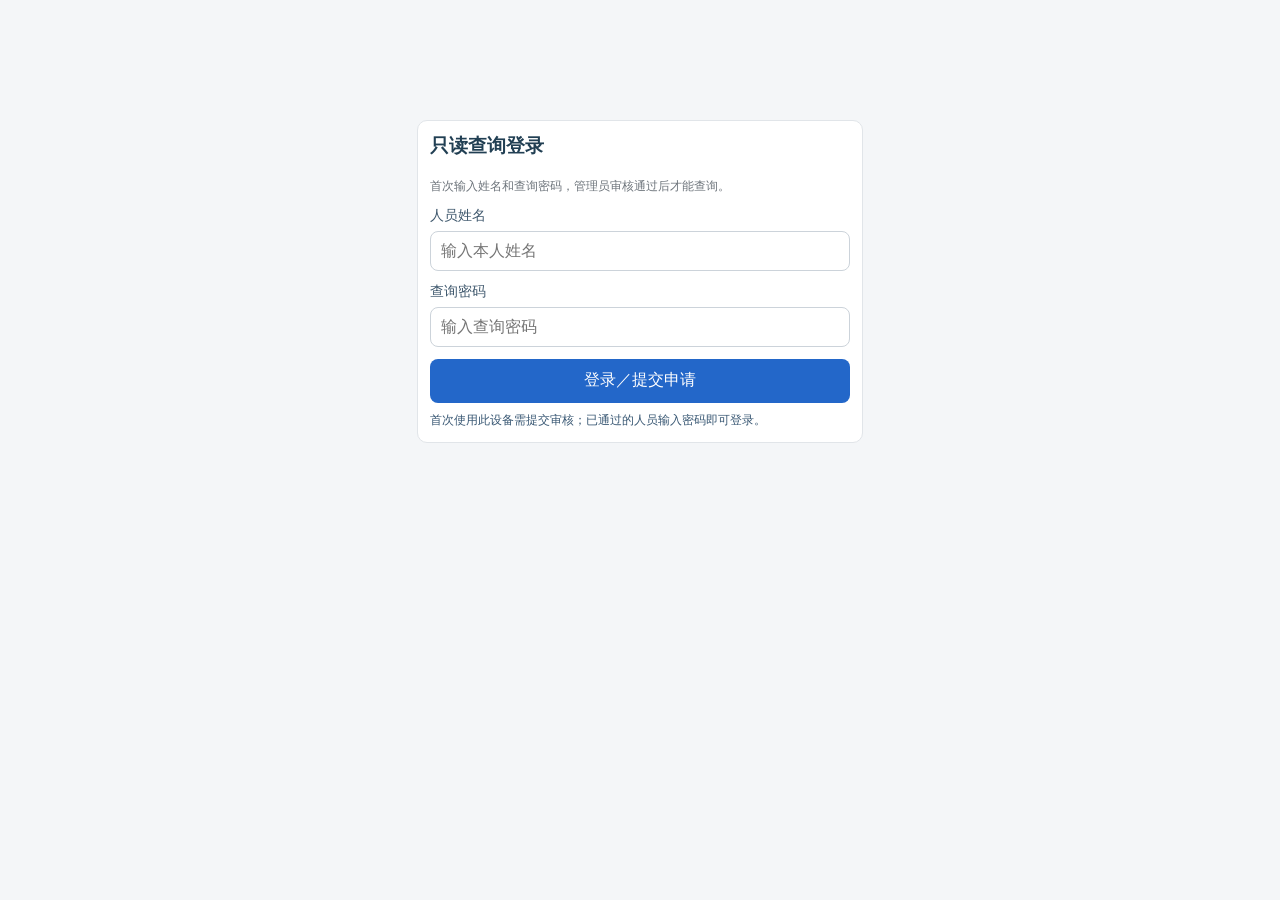
<file: index.html>
<!DOCTYPE html>
<html lang="zh-CN">
<head>
<meta charset="utf-8">
<meta name="viewport" content="width=device-width,initial-scale=1,viewport-fit=cover">
<title>快递查询</title>
<style>
body{font-family:-apple-system,BlinkMacSystemFont,"Segoe UI",sans-serif;margin:0;background:#f4f6f8;color:#222}
.wrap{max-width:900px;margin:auto;padding:12px}
.card{background:#fff;border:1px solid #e1e5e9;border-radius:10px;padding:12px;margin-bottom:10px}
.row{display:grid;grid-template-columns:1fr auto;gap:6px}
input,select,button,textarea{font:inherit;box-sizing:border-box}
input,select,textarea{width:100%;padding:10px;border:1px solid #ccd3da;border-radius:8px}
button{border:0;border-radius:8px;padding:10px 12px}
.primary{background:#2367c9;color:#fff}
.gray{background:#e9edf1}
.result{border:1px solid #dfe4e8;border-radius:8px;padding:10px;margin:7px 0;background:#fff}
.missing{color:#c62828;background:#fff4f4;border-color:#efb7b7}
.muted{color:#6d747b;font-size:12px}
#loginBox{max-width:420px;margin:12vh auto 0}
#app{display:none}
</style>

<style id="v76AuthNoFlashStyle">
html.v76AuthPending body{visibility:hidden}
</style>
<script>
document.documentElement.classList.add("v76AuthPending");
</script>
<link rel="stylesheet" href="assets/query.css?v=20261117">
<link rel="stylesheet" href="assets/tail-collisions.css?v=20261117">
<link rel="stylesheet" href="assets/photo-gallery.css?v=20261117-motion2">
</head>
<body>
<div class="wrap">
  <div id="loginBox" class="card">
    <h3>只读查询登录</h3>
    <div class="muted">首次输入姓名和查询密码，管理员审核通过后才能查询。</div>
    <label for="personName">人员姓名</label><input id="personName" autocomplete="name" maxlength="40" placeholder="输入本人姓名"><label for="pwd">查询密码</label><div style="margin-top:6px">
      <input id="pwd" type="password" placeholder="输入查询密码">
      <button id="loginButton" class="primary" onclick="login()">登录／提交申请</button>
    </div>
    <div id="loginMsg" class="muted" style="margin-top:8px"></div>
  </div>

  <div id="app"><div class="query-header"><h3>货物查询</h3><button id="logoutButton" class="gray" type="button">退出登录</button></div>
    <div class="card">
      <div class="row">
        <input id="quick" inputmode="numeric" placeholder="输入单号/后4位">
        <button class="primary" onclick="quickSearch()">搜索</button>
      </div>
      <div style="display:flex;align-items:center;gap:8px;flex-wrap:wrap;margin-top:10px">
        <label style="display:flex;align-items:center;gap:6px"><input id="queryTailEnabled" type="checkbox" checked style="width:20px;height:20px">仅查快递尾号</label>
        <label for="queryTailLength">后几位</label>
        <select id="queryTailLength" aria-label="快递尾号位数" style="width:82px"><option>1</option><option>2</option><option>3</option><option selected>4</option><option>5</option><option>6</option><option>7</option><option>8</option><option>9</option><option>10</option><option>11</option><option>12</option><option>13</option><option>14</option><option>15</option><option>16</option><option>17</option><option>18</option><option>19</option><option>20</option></select>
        <span class="muted">关闭后可查单号、客户或托盘</span>
      </div>
      <div id="meta" class="muted" style="margin-top:8px"></div>
      
    </div>

    <div class="card" id="batchQueryCardV77" style="display:none">
      <details>
        <summary><b>批量找货</b></summary>
        <textarea id="batch" style="min-height:130px;margin-top:8px"></textarea>
        <button class="primary" style="width:100%;margin-top:8px" onclick="batchSearch()">批量查询</button>
      </details>
    </div>

    <div class="card" id="batchFilterSortCardV78" style="display:none">
      <div class="filter-row">
        <select id="customerFilter" onchange="onBatchFilterChangeV81()"><option value="">全部客户</option></select>
        <select id="dateFilter" onchange="onBatchFilterChangeV81()"><option value="">全部日期</option></select>
      </div>
      <div class="filter-row filter-sort-row" style="margin-top:6px">
        <select id="palletFilter" onchange="onBatchFilterChangeV81()"><option value="">全部托盘</option></select>
        <select id="sortField" onchange="renderCurrent()">
          <option value="">输入顺序</option>
          <option value="customer">客户</option>
          <option value="date">日期</option>
          <option value="pallet">托盘</option>
          <option value="express">快递</option>
        </select><select id="sortDirection" aria-label="排序方向" onchange="renderCurrent()"><option value="asc">升序</option><option value="desc">降序</option></select>
      </div>
      <button class="gray" type="button" style="width:100%;margin-top:7px" onclick="clearBatchFiltersV79()">清除筛选</button>
    </div>

    <div id="results" class="card"><div class="muted">请输入单号查询</div></div>
  </div>
</div>

<script>
let payload=null,currentMode="none",currentItems=[],currentBatch=[];
let currentQuickQueryTail="";
document.addEventListener('warehouse-query-tail-change',function(){
 if(!payload)return;
 if(currentMode==="quick")currentItems=(payload.items||[]).filter(x=>window.WarehouseQueryTail.matches(x,currentQuickQueryTail));
 else if(currentMode==="batch")currentBatch=currentBatch.map(entry=>({...entry,key:window.WarehouseQueryTail.key(entry.line),matches:(payload.items||[]).filter(x=>window.WarehouseQueryTail.matches(x,entry.line))}));
 buildFilters();applyQueryFeaturesV77();renderCurrent();
});

function todayKey(){
 const d=new Date();
 return d.getFullYear()+"-"+String(d.getMonth()+1).padStart(2,"0")+"-"+String(d.getDate()).padStart(2,"0");
}
async function sha256Text(text){
 const buf=await crypto.subtle.digest("SHA-256",new TextEncoder().encode(String(text||"")));
 return Array.from(new Uint8Array(buf)).map(b=>b.toString(16).padStart(2,"0")).join("");
}
async function loadData(){return window.WarehouseQuery.loadData();}
let refreshBusyV75=false;
let lastRefreshV75=0;

async function refreshLatestDataV75(showMessage){
 if(refreshBusyV75)return false;
 refreshBusyV75=true;
 try{
   await loadData();
   buildFilters();
   lastRefreshV75=Date.now();
   if(showMessage){
     const box=document.getElementById("results");
     if(box && currentMode==="none") box.innerHTML='<div class="muted">数据已刷新，请输入单号查询</div>';
   }
   return true;
 }catch(e){
   if(showMessage){
     const box=document.getElementById("results");
     if(box)box.innerHTML='<div class="result missing">最新数据读取失败：'+esc(e&&e.message?e.message:e)+'</div>';
   }
   return false;
 }finally{
   refreshBusyV75=false;
 }
}


function refreshWhenActiveV75(){
 if(document.visibilityState==="visible" && sessionStorage.getItem("queryLoginDay")===todayKey()){
   refreshLatestDataV75(false).then(function(ok){
     if(ok && currentMode!=="none")renderCurrent();
   });
 }
}

async function login(){return window.WarehouseQuery.login();}
function esc(s){return String(s??"").replace(/[&<>"']/g,c=>({"&":"&amp;","<":"&lt;",">":"&gt;",'"':"&quot;","'":"&#39;"}[c]));}
function applyQueryFeaturesV77(){
 const batchCard=document.getElementById("batchQueryCardV77");
 const filterSortCard=document.getElementById("batchFilterSortCardV78");
 const enabled=!!(payload&&payload.features&&payload.features.batchQuery);
 if(batchCard)batchCard.style.display=enabled?"block":"none";
 if(filterSortCard)filterSortCard.style.display=currentMode!=="none"?"block":"none";
 if(!enabled && currentMode==="batch"){
   currentMode="none";
   currentBatch=[];
   const box=document.getElementById("results");
   if(box)box.innerHTML='<div class="muted">请输入单号查询</div>';
 }
}

function getCurrentBatchMatchedItemsV79(){
 if(currentMode!=="batch")return [];
 const map=new Map();
 (currentBatch||[]).forEach(function(entry){
   (entry.matches||[]).forEach(function(x){
     const key=String(x.id!==undefined?x.id:[
       x.express||"",x.customer||"",x.date||"",x.pallet||""
     ].join("||"));
     if(!map.has(key))map.set(key,x);
   });
 });
 return Array.from(map.values());
}

function currentBatchFilterValuesV81(){
 return {
   customer:document.getElementById("customerFilter")?.value||"",
   date:document.getElementById("dateFilter")?.value||"",
   pallet:document.getElementById("palletFilter")?.value||""
 };
}

function matchesOtherBatchFiltersV81(x,excludeField){
 const v=currentBatchFilterValuesV81();

 if(excludeField!=="customer" && v.customer && (x.customer||"-")!==v.customer)return false;
 if(excludeField!=="date" && v.date && (x.date||"-")!==v.date)return false;
 if(excludeField!=="pallet" && v.pallet && (x.pallet||"-")!==v.pallet)return false;

 return true;
}

function buildFilters(){
 applyQueryFeaturesV77();

 const baseItems=(currentMode==="batch")
   ? getCurrentBatchMatchedItemsV79()
   : currentItems;

 const selected=currentBatchFilterValuesV81();

 function buildOne(id,label,field,currentValue){
   const el=document.getElementById(id);
   if(!el)return;

   // 这个筛选框的可选项，由“另外两个筛选条件”过滤后的结果动态决定。
   const candidateItems=baseItems.filter(function(x){
     return matchesOtherBatchFiltersV81(x,field);
   });

   const vals=candidateItems.map(function(x){
     return String(x[field]||"-");
   });

   const unique=[...new Set(vals.filter(Boolean))].sort(function(a,b){
     return String(a).localeCompare(String(b),"zh-CN",{numeric:true});
   });

   el.innerHTML='<option value="">'+label+'</option>'+
     unique.map(function(v){
       return '<option value="'+esc(v)+'">'+esc(v)+'</option>';
     }).join("");

   // 如果当前选择在联动后仍有效就保留，否则自动清空。
   if(currentValue && unique.includes(currentValue)){
     el.value=currentValue;
   }else{
     el.value="";
   }
 }

 buildOne("customerFilter","全部客户","customer",selected.customer);
 buildOne("dateFilter","全部日期","date",selected.date);
 buildOne("palletFilter","全部托盘","pallet",selected.pallet);
}

function onBatchFilterChangeV81(){
 // 先根据另外两个筛选条件重建三组可选项，再渲染结果。
 buildFilters();
 renderCurrent();
}

function passFilters(x){
 const v=currentBatchFilterValuesV81();
 if(v.customer&&(x.customer||"-")!==v.customer)return false;
 if(v.date&&(x.date||"-")!==v.date)return false;
 if(v.pallet&&(x.pallet||"-")!==v.pallet)return false;
 return true;
}
function clearBatchFiltersV79(){
 ["customerFilter","dateFilter","palletFilter","sortField"].forEach(function(id){
   const el=document.getElementById(id);
   if(el)el.value="";
 });
 document.getElementById("sortDirection").value="asc";
 buildFilters();
 renderCurrent();
}

function passFilters(x){
 const c=document.getElementById("customerFilter").value;
 const d=document.getElementById("dateFilter").value;
 const p=document.getElementById("palletFilter").value;
 return (!c||(x.customer||"-")===c)&&(!d||(x.date||"-")===d)&&(!p||(x.pallet||"-")===p);
}
function sortItems(arr){
 const f=document.getElementById("sortField").value;
 return f?arr.slice().sort((a,b)=>String(a[f]||"").localeCompare(String(b[f]||""),"zh-CN",{numeric:true})*(document.getElementById("sortDirection").value==="desc"?-1:1)):arr;
}
function card(x){
 return '<div class="result"><b>快递：</b>'+esc(x.express||"-")+
 '<br><b>客户：</b>'+esc(x.customer||"-")+
 '<br><b>日期：</b>'+esc(x.date||"-")+
 '<br><b>托盘：</b>'+esc(x.pallet||"-")+'</div>';
}
async function quickSearch(){
 if(!(await refreshLatestDataV75(false))){document.getElementById("results").innerHTML='<div class="result missing">最新数据读取失败，请稍后重试</div>';return;}
 const q=String(document.getElementById("quick").value||"").trim();
 if(!q)return;
 window.WarehouseQuery?.rememberQuickQuery(q);
 currentMode="quick";
 currentQuickQueryTail=q;
 currentItems=(payload.items||[]).filter(x=>window.WarehouseQueryTail.matches(x,q));
 buildFilters();
 renderCurrent();
}
async function batchSearch(){
 if(!(await refreshLatestDataV75(false))){document.getElementById("results").innerHTML='<div class="result missing">最新数据读取失败，请稍后重试</div>';return;}
 if(!(payload&&payload.features&&payload.features.batchQuery)){
   document.getElementById("results").innerHTML='<div class="result missing">Batch query is disabled.</div>';
   return;
 }
 const lines=String(document.getElementById("batch").value||"").split(/\r?\n/).map(v=>v.trim()).filter(Boolean);
 currentMode="batch";
 currentBatch=lines.map((line,index)=>{
   const key=window.WarehouseQueryTail.key(line);
   const matches=(payload.items||[]).filter(x=>window.WarehouseQueryTail.matches(x,line));
   return {index,line,key,matches};
 });
 buildFilters();
 renderCurrent();
}
function renderCurrent(){
 const box=document.getElementById("results");

 if(currentMode==="quick"){
   const arr=sortItems(currentItems.filter(passFilters));
   box.innerHTML=arr.length?arr.map(card).join(""):'<div class="result missing">未找到</div>';
   return;
 }

 if(currentMode==="batch"){
   const sortField=document.getElementById("sortField")?.value||"";

   // 默认：严格保持用户批量输入的原始顺序。
   if(!sortField){
     const blocks=[];
     currentBatch.forEach(function(e){
       const arr=e.matches.filter(passFilters);

       // 真正没有匹配到的单号，始终按原位置显示红字“未找到”。
       if(!e.matches.length){
         blocks.push(
           '<div class="result missing"><b>'+
           (e.index+1)+'. '+esc(WarehouseTrackingDisplay.format(e.line))+
           '</b> → 未找到</div>'
         );
       }else if(arr.length){
         blocks.push(
           '<div class="result"><b>'+
           (e.index+1)+'. '+esc(WarehouseTrackingDisplay.format(e.line))+
           '</b>'+arr.map(card).join("")+'</div>'
         );
       }
       // 有原始匹配、但被筛选条件排除时，不显示。
     });

     box.innerHTML=blocks.length
       ? blocks.join("")
       : '<div class="muted">当前筛选条件下没有结果</div>';
     return;
   }

   // 选择排序后：把本次批量查询的“已找到结果”汇总后整体排序。
   const rows=[];
   currentBatch.forEach(function(e){
     (e.matches||[]).forEach(function(x,matchIndex){
       if(passFilters(x)){
         rows.push({
           item:x,
           inputIndex:e.index,
           inputLine:e.line,
           matchIndex:matchIndex
         });
       }
     });
   });

   rows.sort(function(a,b){
     const av=String(a.item[sortField]||"");
     const bv=String(b.item[sortField]||"");
     const cmp=av.localeCompare(bv,"zh-CN",{numeric:true});
     if(cmp!==0)return document.getElementById("sortDirection").value==="desc"?-cmp:cmp;

     // 同值时保持原批量输入顺序，结果更稳定。
     if(a.inputIndex!==b.inputIndex)return a.inputIndex-b.inputIndex;
     return a.matchIndex-b.matchIndex;
   });

   const foundHtml=rows.map(function(r){
     return '<div class="result">'+
       '<div class="muted">原输入 '+(r.inputIndex+1)+'. '+esc(WarehouseTrackingDisplay.format(r.inputLine))+'</div>'+
       card(r.item)+
       '</div>';
   });

   // 排序模式下，“未找到”没有客户/日期/托盘/快递字段可参与排序，
   // 因此统一放在已找到结果后面，但仍保留原输入编号。
   const missingHtml=currentBatch
     .filter(function(e){return !e.matches.length;})
     .map(function(e){
       return '<div class="result missing"><b>'+
         (e.index+1)+'. '+esc(WarehouseTrackingDisplay.format(e.line))+
         '</b> → 未找到</div>';
     });

   const all=foundHtml.concat(missingHtml);
   box.innerHTML=all.length
     ? all.join("")
     : '<div class="muted">当前筛选条件下没有结果</div>';
 }
}

window.addEventListener("pageshow",function(){
 refreshWhenActiveV75();
});
document.addEventListener("visibilitychange",function(){
 if(document.visibilityState==="visible")refreshWhenActiveV75();
});
window.addEventListener("focus",function(){
 refreshWhenActiveV75();
});

setInterval(function(){
 if(sessionStorage.getItem("queryLoginDay") && sessionStorage.getItem("queryLoginDay")!==todayKey()){
   window.WarehouseQuery.lock("日期已变化，请重新登录");
 }
},60000);
</script>
<script src="assets/config.js"></script>
<script src="assets/query-tail.js?v=20261117-tail"></script>
<script src="assets/tracking-display.js?v=20261116"></script>
<script src="assets/tail-collisions.js?v=20261117"></script>
<script src="assets/photo-gallery.js?v=20261117-motion2"></script>
<script src="assets/query-results.js?v=20261117"></script>
<script src="assets/vendor/pako_inflate-2.1.0.min.js"></script>
<script src="assets/query-snapshot.js?v=20261116"></script>
<script src="assets/secure-client.js?v=20261117"></script>
</body>
</html>
</file>
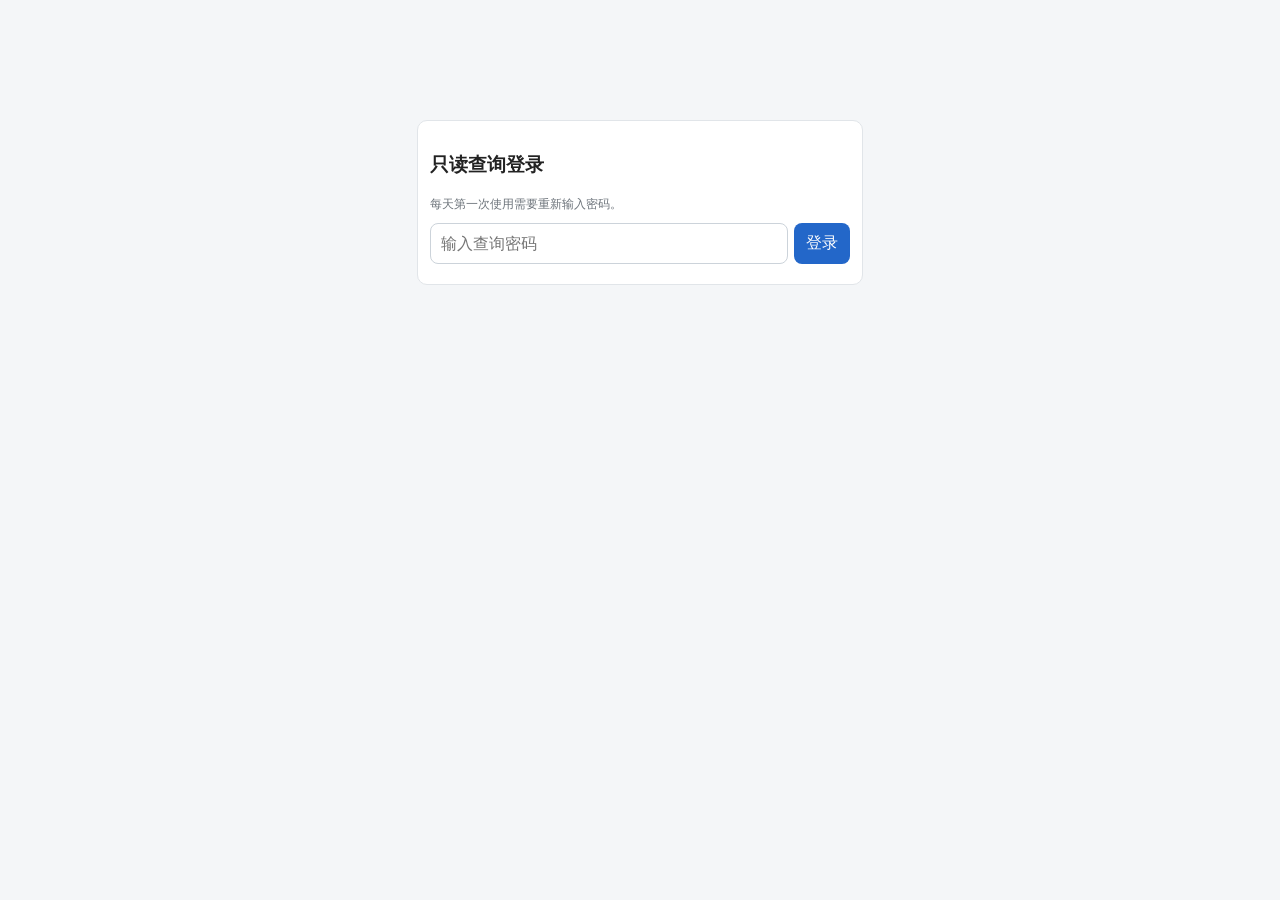
<file: query.html>
<!DOCTYPE html>
<html lang="zh-CN">
<head>
<meta charset="utf-8">
<meta name="viewport" content="width=device-width,initial-scale=1,viewport-fit=cover">
<title>快递查询</title>
<style>
body{font-family:-apple-system,BlinkMacSystemFont,"Segoe UI",sans-serif;margin:0;background:#f4f6f8;color:#222}
.wrap{max-width:900px;margin:auto;padding:12px}
.card{background:#fff;border:1px solid #e1e5e9;border-radius:10px;padding:12px;margin-bottom:10px}
.row{display:grid;grid-template-columns:1fr auto;gap:6px}
input,select,button,textarea{font:inherit;box-sizing:border-box}
input,select,textarea{width:100%;padding:10px;border:1px solid #ccd3da;border-radius:8px}
button{border:0;border-radius:8px;padding:10px 12px}
.primary{background:#2367c9;color:#fff}
.gray{background:#e9edf1}
.result{border:1px solid #dfe4e8;border-radius:8px;padding:10px;margin:7px 0;background:#fff}
.missing{color:#c62828;background:#fff4f4;border-color:#efb7b7}
.muted{color:#6d747b;font-size:12px}
#loginBox{max-width:420px;margin:12vh auto 0}
#app{display:none}
</style>
</head>
<body>
<div class="wrap">
  <div id="loginBox" class="card">
    <h3>只读查询登录</h3>
    <div class="muted">每天第一次使用需要重新输入密码。</div>
    <div class="row" style="margin-top:10px">
      <input id="pwd" type="password" placeholder="输入查询密码">
      <button class="primary" onclick="login()">登录</button>
    </div>
    <div id="loginMsg" class="muted" style="margin-top:8px"></div>
  </div>

  <div id="app">
    <div class="card">
      <div class="row">
        <input id="quick" inputmode="numeric" placeholder="输入单号/后4位">
        <button class="primary" onclick="quickSearch()">搜索</button>
      </div>
      <div id="meta" class="muted" style="margin-top:8px"></div>
    </div>

    <div class="card">
      <details>
        <summary><b>批量找货</b></summary>
        <textarea id="batch" style="min-height:130px;margin-top:8px"></textarea>
        <button class="primary" style="width:100%;margin-top:8px" onclick="batchSearch()">批量查询</button>
      </details>
    </div>

    <div class="card">
      <div class="row">
        <select id="customerFilter" onchange="renderCurrent()"><option value="">全部客户</option></select>
        <select id="dateFilter" onchange="renderCurrent()"><option value="">全部日期</option></select>
      </div>
      <div class="row" style="margin-top:6px">
        <select id="palletFilter" onchange="renderCurrent()"><option value="">全部托盘</option></select>
        <select id="sortField" onchange="renderCurrent()">
          <option value="">不排序</option>
          <option value="customer">客户</option>
          <option value="date">日期</option>
          <option value="pallet">托盘</option>
          <option value="express">快递</option>
        </select>
      </div>
    </div>

    <div id="results" class="card"><div class="muted">请输入单号查询</div></div>
  </div>
</div>

<script>
let payload=null,currentMode="none",currentItems=[],currentBatch=[];

function todayKey(){
 const d=new Date();
 return d.getFullYear()+"-"+String(d.getMonth()+1).padStart(2,"0")+"-"+String(d.getDate()).padStart(2,"0");
}
async function sha256Text(text){
 const buf=await crypto.subtle.digest("SHA-256",new TextEncoder().encode(String(text||"")));
 return Array.from(new Uint8Array(buf)).map(b=>b.toString(16).padStart(2,"0")).join("");
}
async function loadData(){
 const r=await fetch("query-data.json?ts="+Date.now(),{cache:"no-store"});
 if(!r.ok)throw new Error("query-data.json 加载失败");
 payload=await r.json();
 document.getElementById("meta").textContent=
   "数据更新时间："+(payload.updatedAt?new Date(payload.updatedAt).toLocaleString():"未知")+
   " ｜ 在库："+((payload.items||[]).length)+" 条";
}
async function login(){
 try{
   if(!payload)await loadData();
   const hash=await sha256Text(document.getElementById("pwd").value);
   if(hash!==String(payload.passwordHash||"")){
     document.getElementById("loginMsg").textContent="密码错误";
     return;
   }
   sessionStorage.setItem("queryLoginDay",todayKey());
   document.getElementById("loginBox").style.display="none";
   document.getElementById("app").style.display="block";
   buildFilters();
 }catch(e){
   document.getElementById("loginMsg").textContent=e.message||"登录失败";
 }
}
function requireDailyLogin(){
 if(sessionStorage.getItem("queryLoginDay")===todayKey()){
   loadData().then(function(){
     document.getElementById("loginBox").style.display="none";
     document.getElementById("app").style.display="block";
     buildFilters();
   }).catch(function(){});
 }
}
function esc(s){return String(s??"").replace(/[&<>"']/g,c=>({"&":"&amp;","<":"&lt;",">":"&gt;",'"':"&quot;","'":"&#39;"}[c]));}
function buildFilters(){
 const items=payload?.items||[];
 const fill=(id,label,vals)=>{
   const el=document.getElementById(id);
   el.innerHTML='<option value="">'+label+'</option>'+vals.map(v=>'<option>'+esc(v)+'</option>').join("");
 };
 fill("customerFilter","全部客户",[...new Set(items.map(x=>x.customer||"-"))].sort());
 fill("dateFilter","全部日期",[...new Set(items.map(x=>x.date||"-"))].sort());
 fill("palletFilter","全部托盘",[...new Set(items.map(x=>x.pallet||"-"))].sort());
}
function passFilters(x){
 const c=document.getElementById("customerFilter").value;
 const d=document.getElementById("dateFilter").value;
 const p=document.getElementById("palletFilter").value;
 return (!c||(x.customer||"-")===c)&&(!d||(x.date||"-")===d)&&(!p||(x.pallet||"-")===p);
}
function sortItems(arr){
 const f=document.getElementById("sortField").value;
 return f?arr.slice().sort((a,b)=>String(a[f]||"").localeCompare(String(b[f]||""),"zh-CN",{numeric:true})):arr;
}
function card(x){
 return '<div class="result"><b>快递：</b>'+esc(x.express||"-")+
 '<br><b>客户：</b>'+esc(x.customer||"-")+
 '<br><b>日期：</b>'+esc(x.date||"-")+
 '<br><b>托盘：</b>'+esc(x.pallet||"-")+'</div>';
}
function quickSearch(){
 const q=String(document.getElementById("quick").value||"").trim();
 if(!q)return;
 currentMode="quick";
 currentItems=(payload.items||[]).filter(x=>{
   const e=String(x.express||""),l=String(x.last4||e.slice(-4));
   return e.includes(q)||l===q||String(x.customer||"").includes(q)||String(x.pallet||"").includes(q);
 });
 renderCurrent();
}
function batchSearch(){
 const lines=String(document.getElementById("batch").value||"").split(/\r?\n/).map(v=>v.trim()).filter(Boolean);
 currentMode="batch";
 currentBatch=lines.map((line,index)=>{
   const digits=line.replace(/\D/g,"");
   const key=digits.length>=4?digits.slice(-4):line.slice(-4);
   const matches=(payload.items||[]).filter(x=>String(x.last4||String(x.express||"").slice(-4))===key);
   return {index,line,key,matches};
 });
 renderCurrent();
}
function renderCurrent(){
 const box=document.getElementById("results");
 if(currentMode==="quick"){
   const arr=sortItems(currentItems.filter(passFilters));
   box.innerHTML=arr.length?arr.map(card).join(""):'<div class="result missing">未找到</div>';
 }else if(currentMode==="batch"){
   const blocks=[];
   currentBatch.forEach(e=>{
     const arr=sortItems(e.matches.filter(passFilters));
     if(!e.matches.length)blocks.push('<div class="result missing"><b>'+(e.index+1)+'. '+esc(e.line)+'</b> → 未找到</div>');
     else if(arr.length)blocks.push('<div class="result"><b>'+(e.index+1)+'. '+esc(e.line)+'</b>'+arr.map(card).join("")+'</div>');
   });
   box.innerHTML=blocks.length?blocks.join(""):'<div class="muted">当前筛选条件下没有结果</div>';
 }
}
requireDailyLogin();
</script>
</body>
</html>
</file>
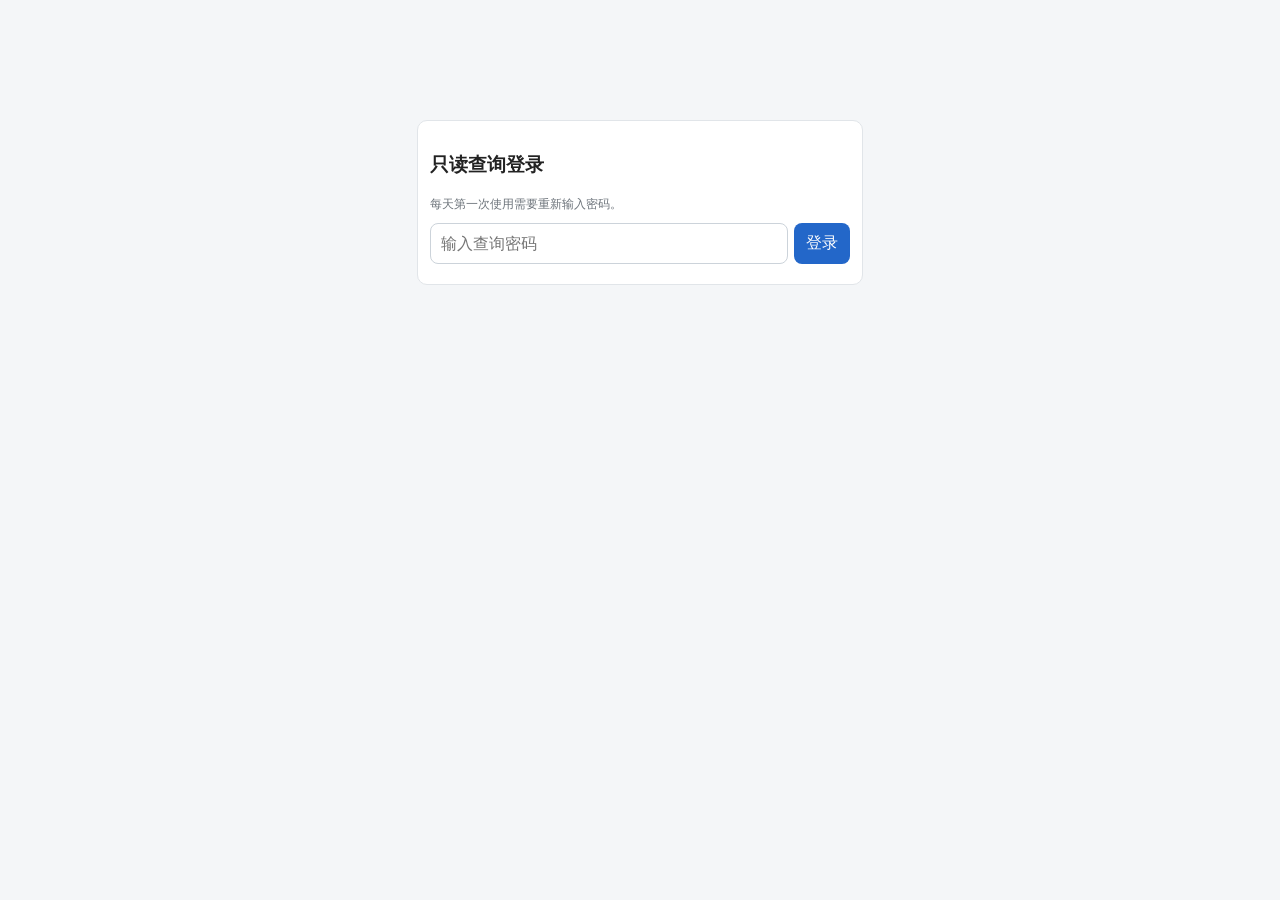
<file: query_V73.html>
<!DOCTYPE html>
<html lang="zh-CN">
<head>
<meta charset="utf-8">
<meta name="viewport" content="width=device-width,initial-scale=1,viewport-fit=cover">
<title>快递查询</title>
<style>
body{font-family:-apple-system,BlinkMacSystemFont,"Segoe UI",sans-serif;margin:0;background:#f4f6f8;color:#222}
.wrap{max-width:900px;margin:auto;padding:12px}
.card{background:#fff;border:1px solid #e1e5e9;border-radius:10px;padding:12px;margin-bottom:10px}
.row{display:grid;grid-template-columns:1fr auto;gap:6px}
input,select,button,textarea{font:inherit;box-sizing:border-box}
input,select,textarea{width:100%;padding:10px;border:1px solid #ccd3da;border-radius:8px}
button{border:0;border-radius:8px;padding:10px 12px}
.primary{background:#2367c9;color:#fff}
.gray{background:#e9edf1}
.result{border:1px solid #dfe4e8;border-radius:8px;padding:10px;margin:7px 0;background:#fff}
.missing{color:#c62828;background:#fff4f4;border-color:#efb7b7}
.muted{color:#6d747b;font-size:12px}
#loginBox{max-width:420px;margin:12vh auto 0}
#app{display:none}
</style>
</head>
<body>
<div class="wrap">
  <div id="loginBox" class="card">
    <h3>只读查询登录</h3>
    <div class="muted">每天第一次使用需要重新输入密码。</div>
    <div class="row" style="margin-top:10px">
      <input id="pwd" type="password" placeholder="输入查询密码">
      <button class="primary" onclick="login()">登录</button>
    </div>
    <div id="loginMsg" class="muted" style="margin-top:8px"></div>
  </div>

  <div id="app">
    <div class="card">
      <div class="row">
        <input id="quick" inputmode="numeric" placeholder="输入单号/后4位">
        <button class="primary" onclick="quickSearch()">搜索</button>
      </div>
      <div id="meta" class="muted" style="margin-top:8px"></div>
    </div>

    <div class="card">
      <details>
        <summary><b>批量找货</b></summary>
        <textarea id="batch" style="min-height:130px;margin-top:8px"></textarea>
        <button class="primary" style="width:100%;margin-top:8px" onclick="batchSearch()">批量查询</button>
      </details>
    </div>

    <div class="card">
      <div class="row">
        <select id="customerFilter" onchange="renderCurrent()"><option value="">全部客户</option></select>
        <select id="dateFilter" onchange="renderCurrent()"><option value="">全部日期</option></select>
      </div>
      <div class="row" style="margin-top:6px">
        <select id="palletFilter" onchange="renderCurrent()"><option value="">全部托盘</option></select>
        <select id="sortField" onchange="renderCurrent()">
          <option value="">不排序</option>
          <option value="customer">客户</option>
          <option value="date">日期</option>
          <option value="pallet">托盘</option>
          <option value="express">快递</option>
        </select>
      </div>
    </div>

    <div id="results" class="card"><div class="muted">请输入单号查询</div></div>
  </div>
</div>

<script>
let payload=null,currentMode="none",currentItems=[],currentBatch=[];

function todayKey(){
 const d=new Date();
 return d.getFullYear()+"-"+String(d.getMonth()+1).padStart(2,"0")+"-"+String(d.getDate()).padStart(2,"0");
}
async function sha256Text(text){
 const buf=await crypto.subtle.digest("SHA-256",new TextEncoder().encode(String(text||"")));
 return Array.from(new Uint8Array(buf)).map(b=>b.toString(16).padStart(2,"0")).join("");
}
async function loadData(){
 const r=await fetch("query-data.json?ts="+Date.now(),{cache:"no-store"});
 if(!r.ok)throw new Error("query-data.json 加载失败");
 payload=await r.json();
 document.getElementById("meta").textContent=
   "数据更新时间："+(payload.updatedAt?new Date(payload.updatedAt).toLocaleString():"未知")+
   " ｜ 在库："+((payload.items||[]).length)+" 条";
}
async function login(){
 try{
   if(!payload)await loadData();
   const hash=await sha256Text(document.getElementById("pwd").value);
   if(hash!==String(payload.passwordHash||"")){
     document.getElementById("loginMsg").textContent="密码错误";
     return;
   }
   sessionStorage.setItem("queryLoginDay",todayKey());
   document.getElementById("loginBox").style.display="none";
   document.getElementById("app").style.display="block";
   buildFilters();
 }catch(e){
   document.getElementById("loginMsg").textContent=e.message||"登录失败";
 }
}
function requireDailyLogin(){
 if(sessionStorage.getItem("queryLoginDay")===todayKey()){
   loadData().then(function(){
     document.getElementById("loginBox").style.display="none";
     document.getElementById("app").style.display="block";
     buildFilters();
   }).catch(function(){});
 }
}
function esc(s){return String(s??"").replace(/[&<>"']/g,c=>({"&":"&amp;","<":"&lt;",">":"&gt;",'"':"&quot;","'":"&#39;"}[c]));}
function buildFilters(){
 const items=payload?.items||[];
 const fill=(id,label,vals)=>{
   const el=document.getElementById(id);
   el.innerHTML='<option value="">'+label+'</option>'+vals.map(v=>'<option>'+esc(v)+'</option>').join("");
 };
 fill("customerFilter","全部客户",[...new Set(items.map(x=>x.customer||"-"))].sort());
 fill("dateFilter","全部日期",[...new Set(items.map(x=>x.date||"-"))].sort());
 fill("palletFilter","全部托盘",[...new Set(items.map(x=>x.pallet||"-"))].sort());
}
function passFilters(x){
 const c=document.getElementById("customerFilter").value;
 const d=document.getElementById("dateFilter").value;
 const p=document.getElementById("palletFilter").value;
 return (!c||(x.customer||"-")===c)&&(!d||(x.date||"-")===d)&&(!p||(x.pallet||"-")===p);
}
function sortItems(arr){
 const f=document.getElementById("sortField").value;
 return f?arr.slice().sort((a,b)=>String(a[f]||"").localeCompare(String(b[f]||""),"zh-CN",{numeric:true})):arr;
}
function card(x){
 return '<div class="result"><b>快递：</b>'+esc(x.express||"-")+
 '<br><b>客户：</b>'+esc(x.customer||"-")+
 '<br><b>日期：</b>'+esc(x.date||"-")+
 '<br><b>托盘：</b>'+esc(x.pallet||"-")+'</div>';
}
async function quickSearch(){
 try{await loadData();buildFilters();}catch(e){document.getElementById("results").innerHTML='<div class="result missing">最新数据读取失败，请稍后重试</div>';return;}
 const q=String(document.getElementById("quick").value||"").trim();
 if(!q)return;
 currentMode="quick";
 currentItems=(payload.items||[]).filter(x=>{
   const e=String(x.express||""),l=String(x.last4||e.slice(-4));
   return e.includes(q)||l===q||String(x.customer||"").includes(q)||String(x.pallet||"").includes(q);
 });
 renderCurrent();
}
async function batchSearch(){
 try{await loadData();buildFilters();}catch(e){document.getElementById("results").innerHTML='<div class="result missing">最新数据读取失败，请稍后重试</div>';return;}
 const lines=String(document.getElementById("batch").value||"").split(/\r?\n/).map(v=>v.trim()).filter(Boolean);
 currentMode="batch";
 currentBatch=lines.map((line,index)=>{
   const digits=line.replace(/\D/g,"");
   const key=digits.length>=4?digits.slice(-4):line.slice(-4);
   const matches=(payload.items||[]).filter(x=>String(x.last4||String(x.express||"").slice(-4))===key);
   return {index,line,key,matches};
 });
 renderCurrent();
}
function renderCurrent(){
 const box=document.getElementById("results");
 if(currentMode==="quick"){
   const arr=sortItems(currentItems.filter(passFilters));
   box.innerHTML=arr.length?arr.map(card).join(""):'<div class="result missing">未找到</div>';
 }else if(currentMode==="batch"){
   const blocks=[];
   currentBatch.forEach(e=>{
     const arr=sortItems(e.matches.filter(passFilters));
     if(!e.matches.length)blocks.push('<div class="result missing"><b>'+(e.index+1)+'. '+esc(e.line)+'</b> → 未找到</div>');
     else if(arr.length)blocks.push('<div class="result"><b>'+(e.index+1)+'. '+esc(e.line)+'</b>'+arr.map(card).join("")+'</div>');
   });
   box.innerHTML=blocks.length?blocks.join(""):'<div class="muted">当前筛选条件下没有结果</div>';
 }
}
requireDailyLogin();
setInterval(function(){
 if(sessionStorage.getItem("queryLoginDay") && sessionStorage.getItem("queryLoginDay")!==todayKey()){
   sessionStorage.removeItem("queryLoginDay");
   document.getElementById("app").style.display="none";
   document.getElementById("loginBox").style.display="block";
   document.getElementById("pwd").value="";
   document.getElementById("loginMsg").textContent="日期已变化，请重新登录";
 }
},60000);
</script>
</body>
</html>
</file>
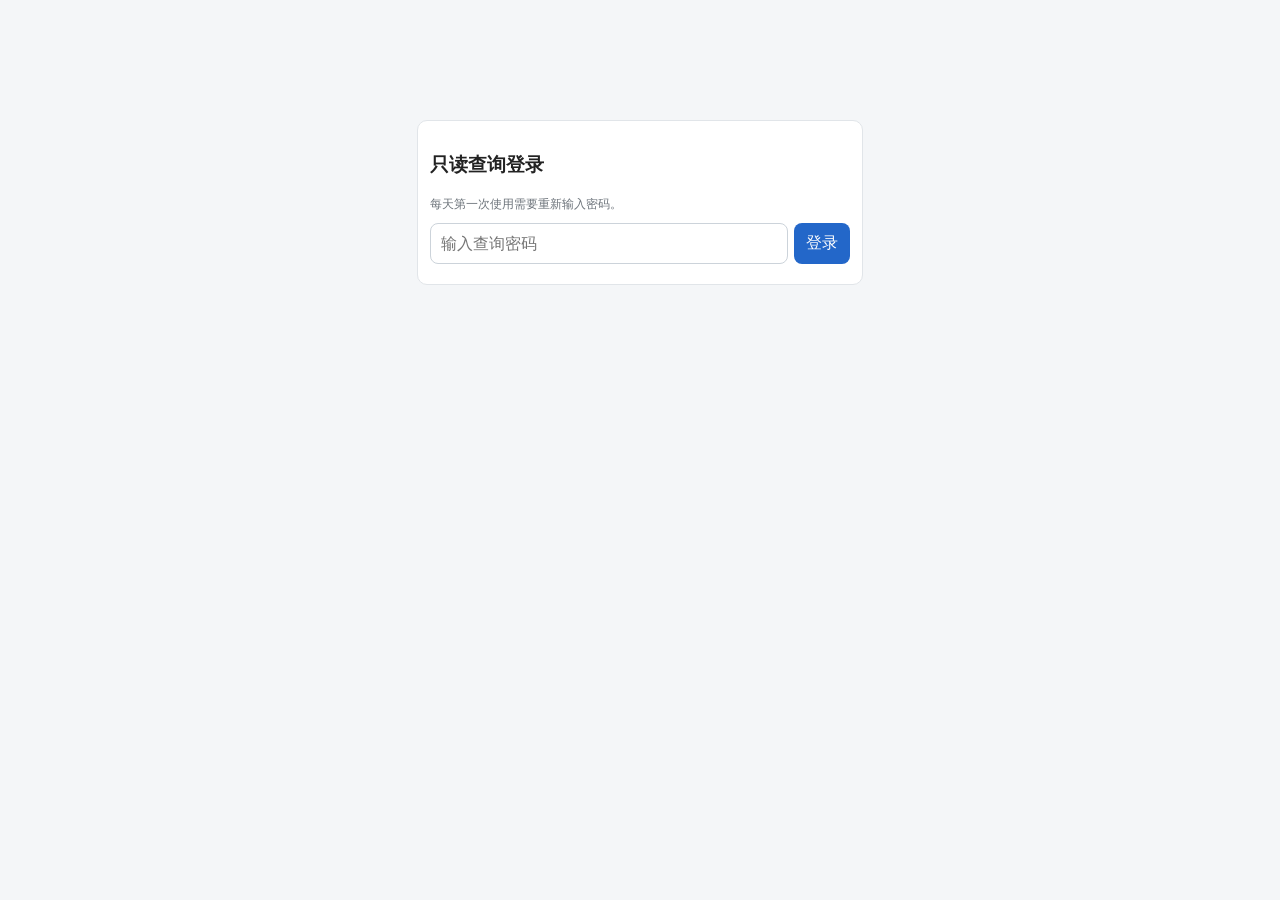
<file: query_V74_实时直读GitHub版.html>
<!DOCTYPE html>
<html lang="zh-CN">
<head>
<meta charset="utf-8">
<meta name="viewport" content="width=device-width,initial-scale=1,viewport-fit=cover">
<title>快递查询</title>
<style>
body{font-family:-apple-system,BlinkMacSystemFont,"Segoe UI",sans-serif;margin:0;background:#f4f6f8;color:#222}
.wrap{max-width:900px;margin:auto;padding:12px}
.card{background:#fff;border:1px solid #e1e5e9;border-radius:10px;padding:12px;margin-bottom:10px}
.row{display:grid;grid-template-columns:1fr auto;gap:6px}
input,select,button,textarea{font:inherit;box-sizing:border-box}
input,select,textarea{width:100%;padding:10px;border:1px solid #ccd3da;border-radius:8px}
button{border:0;border-radius:8px;padding:10px 12px}
.primary{background:#2367c9;color:#fff}
.gray{background:#e9edf1}
.result{border:1px solid #dfe4e8;border-radius:8px;padding:10px;margin:7px 0;background:#fff}
.missing{color:#c62828;background:#fff4f4;border-color:#efb7b7}
.muted{color:#6d747b;font-size:12px}
#loginBox{max-width:420px;margin:12vh auto 0}
#app{display:none}
</style>
</head>
<body>
<div class="wrap">
  <div id="loginBox" class="card">
    <h3>只读查询登录</h3>
    <div class="muted">每天第一次使用需要重新输入密码。</div>
    <div class="row" style="margin-top:10px">
      <input id="pwd" type="password" placeholder="输入查询密码">
      <button class="primary" onclick="login()">登录</button>
    </div>
    <div id="loginMsg" class="muted" style="margin-top:8px"></div>
  </div>

  <div id="app">
    <div class="card">
      <div class="row">
        <input id="quick" inputmode="numeric" placeholder="输入单号/后4位">
        <button class="primary" onclick="quickSearch()">搜索</button>
      </div>
      <div id="meta" class="muted" style="margin-top:8px"></div><div class="muted">查询时直接读取 GitHub 最新数据，不等待 Pages 重新发布。</div>
    </div>

    <div class="card">
      <details>
        <summary><b>批量找货</b></summary>
        <textarea id="batch" style="min-height:130px;margin-top:8px"></textarea>
        <button class="primary" style="width:100%;margin-top:8px" onclick="batchSearch()">批量查询</button>
      </details>
    </div>

    <div class="card">
      <div class="row">
        <select id="customerFilter" onchange="renderCurrent()"><option value="">全部客户</option></select>
        <select id="dateFilter" onchange="renderCurrent()"><option value="">全部日期</option></select>
      </div>
      <div class="row" style="margin-top:6px">
        <select id="palletFilter" onchange="renderCurrent()"><option value="">全部托盘</option></select>
        <select id="sortField" onchange="renderCurrent()">
          <option value="">不排序</option>
          <option value="customer">客户</option>
          <option value="date">日期</option>
          <option value="pallet">托盘</option>
          <option value="express">快递</option>
        </select>
      </div>
    </div>

    <div id="results" class="card"><div class="muted">请输入单号查询</div></div>
  </div>
</div>

<script>
let payload=null,currentMode="none",currentItems=[],currentBatch=[];

function todayKey(){
 const d=new Date();
 return d.getFullYear()+"-"+String(d.getMonth()+1).padStart(2,"0")+"-"+String(d.getDate()).padStart(2,"0");
}
async function sha256Text(text){
 const buf=await crypto.subtle.digest("SHA-256",new TextEncoder().encode(String(text||"")));
 return Array.from(new Uint8Array(buf)).map(b=>b.toString(16).padStart(2,"0")).join("");
}
async function loadData(){
 // GitHub Pages 发布存在延迟，所以直接读取 Public 仓库里的原始 query-data.json。
 // 在 username.github.io/warehouse-query/ 下可自动推导 GitHub 用户名。
 let owner="";
 const host=String(location.hostname||"").toLowerCase();

 if(host.endsWith(".github.io")){
   owner=host.split(".")[0];
 }else{
   owner=localStorage.getItem("queryOwnerV74")||"";
 }

 if(!owner){
   throw new Error("无法确定 GitHub 用户名");
 }

 const repo="warehouse-query";
 const rawUrl="https://raw.githubusercontent.com/"+
   encodeURIComponent(owner)+"/"+encodeURIComponent(repo)+
   "/main/query-data.json?ts="+Date.now();

 const r=await fetch(rawUrl,{
   cache:"no-store",
   headers:{"Accept":"application/json"}
 });

 if(!r.ok){
   throw new Error("最新查询数据读取失败："+r.status);
 }

 payload=await r.json();

 document.getElementById("meta").textContent=
   "数据更新时间："+(payload.updatedAt?new Date(payload.updatedAt).toLocaleString():"未知")+
   " ｜ 在库："+((payload.items||[]).length)+" 条";
}
async function login(){
 try{
   if(!payload)await loadData();
   const hash=await sha256Text(document.getElementById("pwd").value);
   if(hash!==String(payload.passwordHash||"")){
     document.getElementById("loginMsg").textContent="密码错误";
     return;
   }
   sessionStorage.setItem("queryLoginDay",todayKey());
   document.getElementById("loginBox").style.display="none";
   document.getElementById("app").style.display="block";
   buildFilters();
 }catch(e){
   document.getElementById("loginMsg").textContent=e.message||"登录失败";
 }
}
function requireDailyLogin(){
 if(sessionStorage.getItem("queryLoginDay")===todayKey()){
   loadData().then(function(){
     document.getElementById("loginBox").style.display="none";
     document.getElementById("app").style.display="block";
     buildFilters();
   }).catch(function(){});
 }
}
function esc(s){return String(s??"").replace(/[&<>"']/g,c=>({"&":"&amp;","<":"&lt;",">":"&gt;",'"':"&quot;","'":"&#39;"}[c]));}
function buildFilters(){
 const items=payload?.items||[];
 const fill=(id,label,vals)=>{
   const el=document.getElementById(id);
   el.innerHTML='<option value="">'+label+'</option>'+vals.map(v=>'<option>'+esc(v)+'</option>').join("");
 };
 fill("customerFilter","全部客户",[...new Set(items.map(x=>x.customer||"-"))].sort());
 fill("dateFilter","全部日期",[...new Set(items.map(x=>x.date||"-"))].sort());
 fill("palletFilter","全部托盘",[...new Set(items.map(x=>x.pallet||"-"))].sort());
}
function passFilters(x){
 const c=document.getElementById("customerFilter").value;
 const d=document.getElementById("dateFilter").value;
 const p=document.getElementById("palletFilter").value;
 return (!c||(x.customer||"-")===c)&&(!d||(x.date||"-")===d)&&(!p||(x.pallet||"-")===p);
}
function sortItems(arr){
 const f=document.getElementById("sortField").value;
 return f?arr.slice().sort((a,b)=>String(a[f]||"").localeCompare(String(b[f]||""),"zh-CN",{numeric:true})):arr;
}
function card(x){
 return '<div class="result"><b>快递：</b>'+esc(x.express||"-")+
 '<br><b>客户：</b>'+esc(x.customer||"-")+
 '<br><b>日期：</b>'+esc(x.date||"-")+
 '<br><b>托盘：</b>'+esc(x.pallet||"-")+'</div>';
}
async function quickSearch(){
 try{await loadData();buildFilters();}catch(e){document.getElementById("results").innerHTML='<div class="result missing">最新数据读取失败，请稍后重试</div>';return;}
 const q=String(document.getElementById("quick").value||"").trim();
 if(!q)return;
 currentMode="quick";
 currentItems=(payload.items||[]).filter(x=>{
   const e=String(x.express||""),l=String(x.last4||e.slice(-4));
   return e.includes(q)||l===q||String(x.customer||"").includes(q)||String(x.pallet||"").includes(q);
 });
 renderCurrent();
}
async function batchSearch(){
 try{await loadData();buildFilters();}catch(e){document.getElementById("results").innerHTML='<div class="result missing">最新数据读取失败，请稍后重试</div>';return;}
 const lines=String(document.getElementById("batch").value||"").split(/\r?\n/).map(v=>v.trim()).filter(Boolean);
 currentMode="batch";
 currentBatch=lines.map((line,index)=>{
   const digits=line.replace(/\D/g,"");
   const key=digits.length>=4?digits.slice(-4):line.slice(-4);
   const matches=(payload.items||[]).filter(x=>String(x.last4||String(x.express||"").slice(-4))===key);
   return {index,line,key,matches};
 });
 renderCurrent();
}
function renderCurrent(){
 const box=document.getElementById("results");
 if(currentMode==="quick"){
   const arr=sortItems(currentItems.filter(passFilters));
   box.innerHTML=arr.length?arr.map(card).join(""):'<div class="result missing">未找到</div>';
 }else if(currentMode==="batch"){
   const blocks=[];
   currentBatch.forEach(e=>{
     const arr=sortItems(e.matches.filter(passFilters));
     if(!e.matches.length)blocks.push('<div class="result missing"><b>'+(e.index+1)+'. '+esc(e.line)+'</b> → 未找到</div>');
     else if(arr.length)blocks.push('<div class="result"><b>'+(e.index+1)+'. '+esc(e.line)+'</b>'+arr.map(card).join("")+'</div>');
   });
   box.innerHTML=blocks.length?blocks.join(""):'<div class="muted">当前筛选条件下没有结果</div>';
 }
}
requireDailyLogin();
setInterval(function(){
 if(sessionStorage.getItem("queryLoginDay") && sessionStorage.getItem("queryLoginDay")!==todayKey()){
   sessionStorage.removeItem("queryLoginDay");
   document.getElementById("app").style.display="none";
   document.getElementById("loginBox").style.display="block";
   document.getElementById("pwd").value="";
   document.getElementById("loginMsg").textContent="日期已变化，请重新登录";
 }
},60000);
</script>
</body>
</html>
</file>
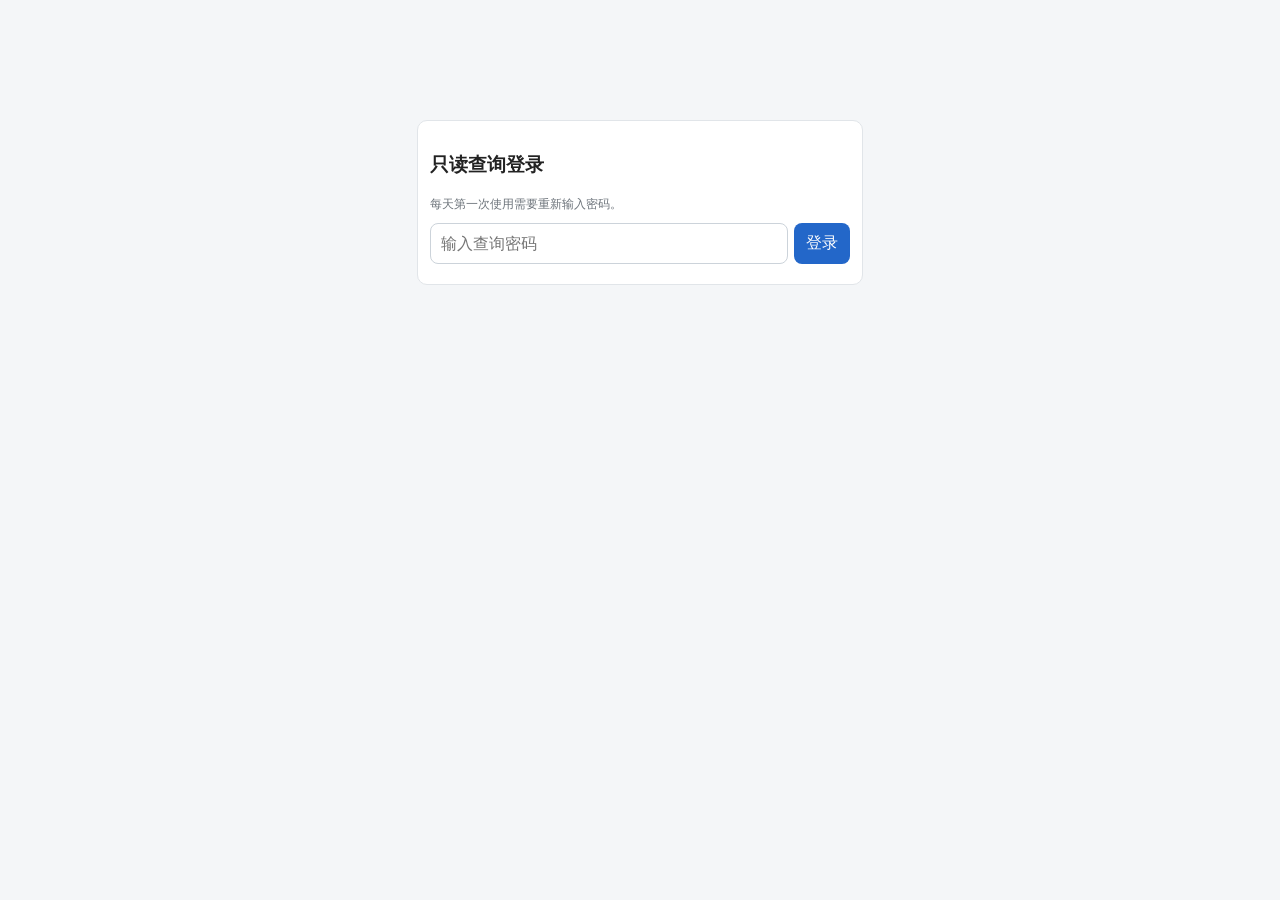
<file: query_V75_强制刷新数据版.html>
<!DOCTYPE html>
<html lang="zh-CN">
<head>
<meta charset="utf-8">
<meta name="viewport" content="width=device-width,initial-scale=1,viewport-fit=cover">
<title>快递查询</title>
<style>
body{font-family:-apple-system,BlinkMacSystemFont,"Segoe UI",sans-serif;margin:0;background:#f4f6f8;color:#222}
.wrap{max-width:900px;margin:auto;padding:12px}
.card{background:#fff;border:1px solid #e1e5e9;border-radius:10px;padding:12px;margin-bottom:10px}
.row{display:grid;grid-template-columns:1fr auto;gap:6px}
input,select,button,textarea{font:inherit;box-sizing:border-box}
input,select,textarea{width:100%;padding:10px;border:1px solid #ccd3da;border-radius:8px}
button{border:0;border-radius:8px;padding:10px 12px}
.primary{background:#2367c9;color:#fff}
.gray{background:#e9edf1}
.result{border:1px solid #dfe4e8;border-radius:8px;padding:10px;margin:7px 0;background:#fff}
.missing{color:#c62828;background:#fff4f4;border-color:#efb7b7}
.muted{color:#6d747b;font-size:12px}
#loginBox{max-width:420px;margin:12vh auto 0}
#app{display:none}
</style>
</head>
<body>
<div class="wrap">
  <div id="loginBox" class="card">
    <h3>只读查询登录</h3>
    <div class="muted">每天第一次使用需要重新输入密码。</div>
    <div class="row" style="margin-top:10px">
      <input id="pwd" type="password" placeholder="输入查询密码">
      <button class="primary" onclick="login()">登录</button>
    </div>
    <div id="loginMsg" class="muted" style="margin-top:8px"></div>
  </div>

  <div id="app">
    <div class="card">
      <div class="row">
        <input id="quick" inputmode="numeric" placeholder="输入单号/后4位">
        <button class="primary" onclick="quickSearch()">搜索</button>
      </div>
      <div id="meta" class="muted" style="margin-top:8px"></div>
      <div class="row" style="margin-top:7px">
        <div class="muted">每次打开、回到页面或查询时都会读取最新数据。</div>
        <button class="gray" type="button" onclick="manualRefreshV75()">刷新数据</button>
      </div>
    </div>

    <div class="card">
      <details>
        <summary><b>批量找货</b></summary>
        <textarea id="batch" style="min-height:130px;margin-top:8px"></textarea>
        <button class="primary" style="width:100%;margin-top:8px" onclick="batchSearch()">批量查询</button>
      </details>
    </div>

    <div class="card">
      <div class="row">
        <select id="customerFilter" onchange="renderCurrent()"><option value="">全部客户</option></select>
        <select id="dateFilter" onchange="renderCurrent()"><option value="">全部日期</option></select>
      </div>
      <div class="row" style="margin-top:6px">
        <select id="palletFilter" onchange="renderCurrent()"><option value="">全部托盘</option></select>
        <select id="sortField" onchange="renderCurrent()">
          <option value="">不排序</option>
          <option value="customer">客户</option>
          <option value="date">日期</option>
          <option value="pallet">托盘</option>
          <option value="express">快递</option>
        </select>
      </div>
    </div>

    <div id="results" class="card"><div class="muted">请输入单号查询</div></div>
  </div>
</div>

<script>
let payload=null,currentMode="none",currentItems=[],currentBatch=[];

function todayKey(){
 const d=new Date();
 return d.getFullYear()+"-"+String(d.getMonth()+1).padStart(2,"0")+"-"+String(d.getDate()).padStart(2,"0");
}
async function sha256Text(text){
 const buf=await crypto.subtle.digest("SHA-256",new TextEncoder().encode(String(text||"")));
 return Array.from(new Uint8Array(buf)).map(b=>b.toString(16).padStart(2,"0")).join("");
}
async function loadData(){
 // GitHub Pages 发布存在延迟，所以直接读取 Public 仓库里的原始 query-data.json。
 // 在 username.github.io/warehouse-query/ 下可自动推导 GitHub 用户名。
 let owner="";
 const host=String(location.hostname||"").toLowerCase();

 if(host.endsWith(".github.io")){
   owner=host.split(".")[0];
 }else{
   owner=localStorage.getItem("queryOwnerV74")||"";
 }

 if(!owner){
   throw new Error("无法确定 GitHub 用户名");
 }

 const repo="warehouse-query";
 const rawUrl="https://raw.githubusercontent.com/"+
   encodeURIComponent(owner)+"/"+encodeURIComponent(repo)+
   "/main/query-data.json?ts="+Date.now();

 const r=await fetch(rawUrl,{
   cache:"no-store",
   headers:{"Accept":"application/json"}
 });

 if(!r.ok){
   throw new Error("最新查询数据读取失败："+r.status);
 }

 payload=await r.json();

 document.getElementById("meta").textContent=
   "数据更新时间："+(payload.updatedAt?new Date(payload.updatedAt).toLocaleString():"未知")+
   " ｜ 在库："+((payload.items||[]).length)+" 条";
}

let refreshBusyV75=false;
let lastRefreshV75=0;

async function refreshLatestDataV75(showMessage){
 if(refreshBusyV75)return false;
 refreshBusyV75=true;
 try{
   await loadData();
   buildFilters();
   lastRefreshV75=Date.now();
   if(showMessage){
     const box=document.getElementById("results");
     if(box && currentMode==="none") box.innerHTML='<div class="muted">数据已刷新，请输入单号查询</div>';
   }
   return true;
 }catch(e){
   if(showMessage){
     const box=document.getElementById("results");
     if(box)box.innerHTML='<div class="result missing">最新数据读取失败：'+esc(e&&e.message?e.message:e)+'</div>';
   }
   return false;
 }finally{
   refreshBusyV75=false;
 }
}

async function manualRefreshV75(){
 await refreshLatestDataV75(true);
 if(currentMode!=="none")renderCurrent();
}

function refreshWhenActiveV75(){
 if(document.visibilityState==="visible" && sessionStorage.getItem("queryLoginDay")===todayKey()){
   refreshLatestDataV75(false).then(function(ok){
     if(ok && currentMode!=="none")renderCurrent();
   });
 }
}

async function login(){
 try{
   if(!payload)await loadData();
   const hash=await sha256Text(document.getElementById("pwd").value);
   if(hash!==String(payload.passwordHash||"")){
     document.getElementById("loginMsg").textContent="密码错误";
     return;
   }
   sessionStorage.setItem("queryLoginDay",todayKey());
   document.getElementById("loginBox").style.display="none";
   document.getElementById("app").style.display="block";
   buildFilters();
 }catch(e){
   document.getElementById("loginMsg").textContent=e.message||"登录失败";
 }
}
function requireDailyLogin(){
 if(sessionStorage.getItem("queryLoginDay")===todayKey()){
   refreshLatestDataV75(false).then(function(ok){
     if(!ok)return;
     document.getElementById("loginBox").style.display="none";
     document.getElementById("app").style.display="block";
   });
 }
}
function esc(s){return String(s??"").replace(/[&<>"']/g,c=>({"&":"&amp;","<":"&lt;",">":"&gt;",'"':"&quot;","'":"&#39;"}[c]));}
function buildFilters(){
 const items=payload?.items||[];
 const fill=(id,label,vals)=>{
   const el=document.getElementById(id);
   el.innerHTML='<option value="">'+label+'</option>'+vals.map(v=>'<option>'+esc(v)+'</option>').join("");
 };
 fill("customerFilter","全部客户",[...new Set(items.map(x=>x.customer||"-"))].sort());
 fill("dateFilter","全部日期",[...new Set(items.map(x=>x.date||"-"))].sort());
 fill("palletFilter","全部托盘",[...new Set(items.map(x=>x.pallet||"-"))].sort());
}
function passFilters(x){
 const c=document.getElementById("customerFilter").value;
 const d=document.getElementById("dateFilter").value;
 const p=document.getElementById("palletFilter").value;
 return (!c||(x.customer||"-")===c)&&(!d||(x.date||"-")===d)&&(!p||(x.pallet||"-")===p);
}
function sortItems(arr){
 const f=document.getElementById("sortField").value;
 return f?arr.slice().sort((a,b)=>String(a[f]||"").localeCompare(String(b[f]||""),"zh-CN",{numeric:true})):arr;
}
function card(x){
 return '<div class="result"><b>快递：</b>'+esc(x.express||"-")+
 '<br><b>客户：</b>'+esc(x.customer||"-")+
 '<br><b>日期：</b>'+esc(x.date||"-")+
 '<br><b>托盘：</b>'+esc(x.pallet||"-")+'</div>';
}
async function quickSearch(){
 if(!(await refreshLatestDataV75(false))){document.getElementById("results").innerHTML='<div class="result missing">最新数据读取失败，请稍后重试</div>';return;}
 const q=String(document.getElementById("quick").value||"").trim();
 if(!q)return;
 currentMode="quick";
 currentItems=(payload.items||[]).filter(x=>{
   const e=String(x.express||""),l=String(x.last4||e.slice(-4));
   return e.includes(q)||l===q||String(x.customer||"").includes(q)||String(x.pallet||"").includes(q);
 });
 renderCurrent();
}
async function batchSearch(){
 if(!(await refreshLatestDataV75(false))){document.getElementById("results").innerHTML='<div class="result missing">最新数据读取失败，请稍后重试</div>';return;}
 const lines=String(document.getElementById("batch").value||"").split(/\r?\n/).map(v=>v.trim()).filter(Boolean);
 currentMode="batch";
 currentBatch=lines.map((line,index)=>{
   const digits=line.replace(/\D/g,"");
   const key=digits.length>=4?digits.slice(-4):line.slice(-4);
   const matches=(payload.items||[]).filter(x=>String(x.last4||String(x.express||"").slice(-4))===key);
   return {index,line,key,matches};
 });
 renderCurrent();
}
function renderCurrent(){
 const box=document.getElementById("results");
 if(currentMode==="quick"){
   const arr=sortItems(currentItems.filter(passFilters));
   box.innerHTML=arr.length?arr.map(card).join(""):'<div class="result missing">未找到</div>';
 }else if(currentMode==="batch"){
   const blocks=[];
   currentBatch.forEach(e=>{
     const arr=sortItems(e.matches.filter(passFilters));
     if(!e.matches.length)blocks.push('<div class="result missing"><b>'+(e.index+1)+'. '+esc(e.line)+'</b> → 未找到</div>');
     else if(arr.length)blocks.push('<div class="result"><b>'+(e.index+1)+'. '+esc(e.line)+'</b>'+arr.map(card).join("")+'</div>');
   });
   box.innerHTML=blocks.length?blocks.join(""):'<div class="muted">当前筛选条件下没有结果</div>';
 }
}
requireDailyLogin();

window.addEventListener("pageshow",function(){
 refreshWhenActiveV75();
});
document.addEventListener("visibilitychange",function(){
 if(document.visibilityState==="visible")refreshWhenActiveV75();
});
window.addEventListener("focus",function(){
 refreshWhenActiveV75();
});

setInterval(function(){
 if(sessionStorage.getItem("queryLoginDay") && sessionStorage.getItem("queryLoginDay")!==todayKey()){
   sessionStorage.removeItem("queryLoginDay");
   document.getElementById("app").style.display="none";
   document.getElementById("loginBox").style.display="block";
   document.getElementById("pwd").value="";
   document.getElementById("loginMsg").textContent="日期已变化，请重新登录";
 }
},60000);
</script>
</body>
</html>
</file>
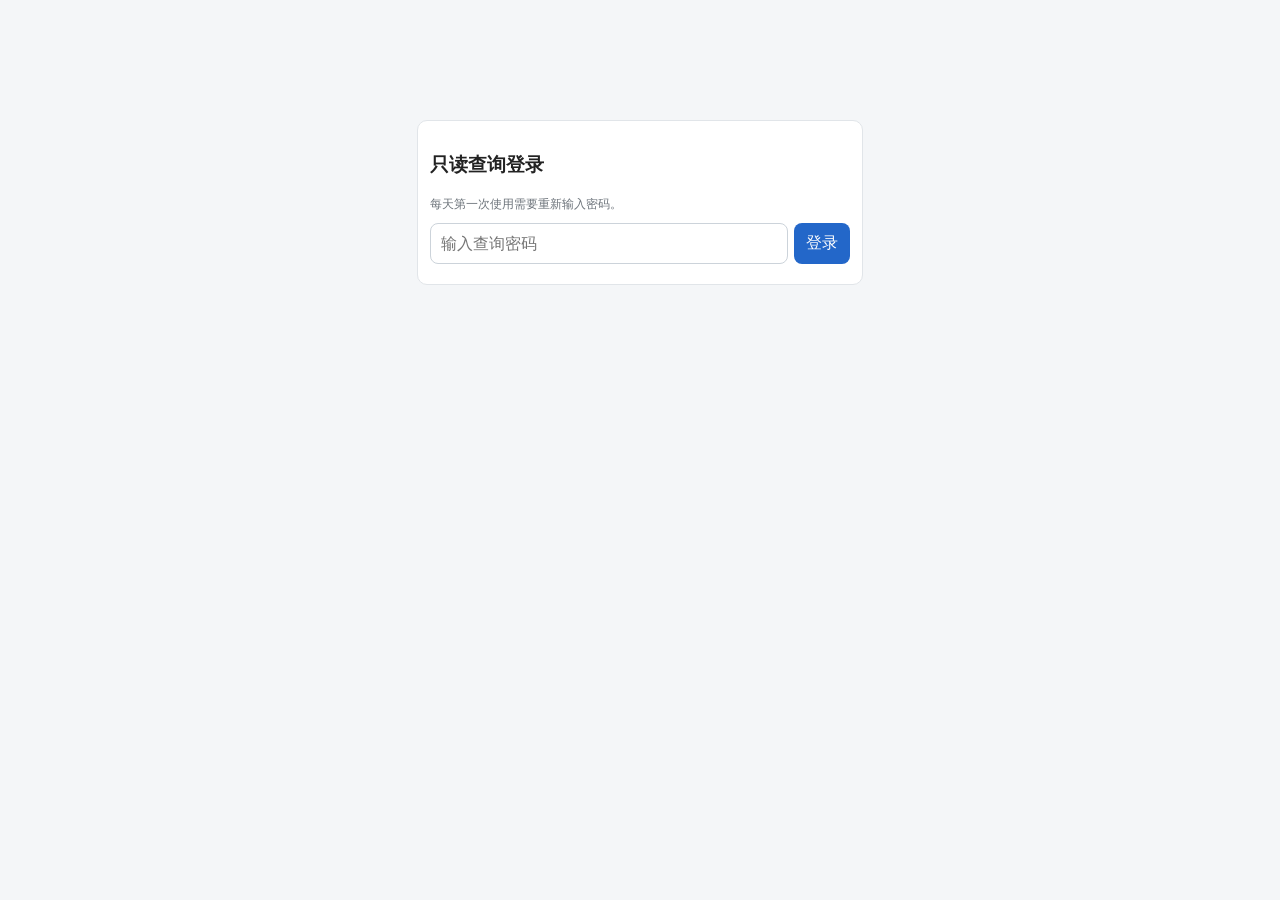
<file: query_V76_GitHubAPI实时版.html>
<!DOCTYPE html>
<html lang="zh-CN">
<head>
<meta charset="utf-8">
<meta name="viewport" content="width=device-width,initial-scale=1,viewport-fit=cover">
<title>快递查询</title>
<style>
body{font-family:-apple-system,BlinkMacSystemFont,"Segoe UI",sans-serif;margin:0;background:#f4f6f8;color:#222}
.wrap{max-width:900px;margin:auto;padding:12px}
.card{background:#fff;border:1px solid #e1e5e9;border-radius:10px;padding:12px;margin-bottom:10px}
.row{display:grid;grid-template-columns:1fr auto;gap:6px}
input,select,button,textarea{font:inherit;box-sizing:border-box}
input,select,textarea{width:100%;padding:10px;border:1px solid #ccd3da;border-radius:8px}
button{border:0;border-radius:8px;padding:10px 12px}
.primary{background:#2367c9;color:#fff}
.gray{background:#e9edf1}
.result{border:1px solid #dfe4e8;border-radius:8px;padding:10px;margin:7px 0;background:#fff}
.missing{color:#c62828;background:#fff4f4;border-color:#efb7b7}
.muted{color:#6d747b;font-size:12px}
#loginBox{max-width:420px;margin:12vh auto 0}
#app{display:none}
</style>

<style id="v76AuthNoFlashStyle">
html.v76AuthPending body{visibility:hidden}
</style>
<script>
document.documentElement.classList.add("v76AuthPending");
</script>
</head>
<body>
<div class="wrap">
  <div id="loginBox" class="card">
    <h3>只读查询登录</h3>
    <div class="muted">每天第一次使用需要重新输入密码。</div>
    <div class="row" style="margin-top:10px">
      <input id="pwd" type="password" placeholder="输入查询密码">
      <button class="primary" onclick="login()">登录</button>
    </div>
    <div id="loginMsg" class="muted" style="margin-top:8px"></div>
  </div>

  <div id="app">
    <div class="card">
      <div class="row">
        <input id="quick" inputmode="numeric" placeholder="输入单号/后4位">
        <button class="primary" onclick="quickSearch()">搜索</button>
      </div>
      <div id="meta" class="muted" style="margin-top:8px"></div>
      <div class="row" style="margin-top:7px">
        <div class="muted">每次打开、回到页面或查询时直接读取 GitHub 仓库当前文件。</div>
        <button class="gray" type="button" onclick="manualRefreshV75()">刷新数据</button>
      </div>
    </div>

    <div class="card">
      <details>
        <summary><b>批量找货</b></summary>
        <textarea id="batch" style="min-height:130px;margin-top:8px"></textarea>
        <button class="primary" style="width:100%;margin-top:8px" onclick="batchSearch()">批量查询</button>
      </details>
    </div>

    <div class="card">
      <div class="row">
        <select id="customerFilter" onchange="renderCurrent()"><option value="">全部客户</option></select>
        <select id="dateFilter" onchange="renderCurrent()"><option value="">全部日期</option></select>
      </div>
      <div class="row" style="margin-top:6px">
        <select id="palletFilter" onchange="renderCurrent()"><option value="">全部托盘</option></select>
        <select id="sortField" onchange="renderCurrent()">
          <option value="">不排序</option>
          <option value="customer">客户</option>
          <option value="date">日期</option>
          <option value="pallet">托盘</option>
          <option value="express">快递</option>
        </select>
      </div>
    </div>

    <div id="results" class="card"><div class="muted">请输入单号查询</div></div>
  </div>
</div>

<script>
let payload=null,currentMode="none",currentItems=[],currentBatch=[];

function todayKey(){
 const d=new Date();
 return d.getFullYear()+"-"+String(d.getMonth()+1).padStart(2,"0")+"-"+String(d.getDate()).padStart(2,"0");
}
async function sha256Text(text){
 const buf=await crypto.subtle.digest("SHA-256",new TextEncoder().encode(String(text||"")));
 return Array.from(new Uint8Array(buf)).map(b=>b.toString(16).padStart(2,"0")).join("");
}
async function loadData(){
 let owner="";
 const host=String(location.hostname||"").toLowerCase();

 if(host.endsWith(".github.io")){
   owner=host.split(".")[0];
 }else{
   owner=localStorage.getItem("queryOwnerV76")||"";
 }

 if(!owner)throw new Error("无法确定 GitHub 用户名");

 const repo="warehouse-query";
 const api="https://api.github.com/repos/"+
   encodeURIComponent(owner)+"/"+encodeURIComponent(repo)+
   "/contents/query-data.json?ref=main&_ts="+Date.now();

 const r=await fetch(api,{
   cache:"no-store",
   headers:{
     "Accept":"application/vnd.github+json",
     "X-GitHub-Api-Version":"2022-11-28"
   }
 });

 if(!r.ok){
   throw new Error("GitHub 最新查询数据读取失败："+r.status);
 }

 const info=await r.json();
 if(!info.content)throw new Error("GitHub query-data.json 没有内容");

 const binary=atob(String(info.content).replace(/\s/g,""));
 const bytes=new Uint8Array(binary.length);
 for(let i=0;i<binary.length;i++)bytes[i]=binary.charCodeAt(i);
 const text=new TextDecoder().decode(bytes);

 payload=JSON.parse(text);
 window.queryDataShaV76=String(info.sha||"");

 const meta=document.getElementById("meta");
 if(meta){
   meta.textContent=
     "数据更新时间："+(payload.updatedAt?new Date(payload.updatedAt).toLocaleString():"未知")+
     " ｜ 在库："+((payload.items||[]).length)+" 条"+
     " ｜ 文件版本："+(window.queryDataShaV76?window.queryDataShaV76.slice(0,8):"未知");
 }
}
let refreshBusyV75=false;
let lastRefreshV75=0;

async function refreshLatestDataV75(showMessage){
 if(refreshBusyV75)return false;
 refreshBusyV75=true;
 try{
   await loadData();
   buildFilters();
   lastRefreshV75=Date.now();
   if(showMessage){
     const box=document.getElementById("results");
     if(box && currentMode==="none") box.innerHTML='<div class="muted">数据已刷新，请输入单号查询</div>';
   }
   return true;
 }catch(e){
   if(showMessage){
     const box=document.getElementById("results");
     if(box)box.innerHTML='<div class="result missing">最新数据读取失败：'+esc(e&&e.message?e.message:e)+'</div>';
   }
   return false;
 }finally{
   refreshBusyV75=false;
 }
}

async function manualRefreshV75(){
 const ok=await refreshLatestDataV75(true);
 if(ok && currentMode!=="none")renderCurrent();
}

function refreshWhenActiveV75(){
 if(document.visibilityState==="visible" && sessionStorage.getItem("queryLoginDay")===todayKey()){
   refreshLatestDataV75(false).then(function(ok){
     if(ok && currentMode!=="none")renderCurrent();
   });
 }
}

async function login(){
 try{
   if(!payload)await loadData();
   const hash=await sha256Text(document.getElementById("pwd").value);
   if(hash!==String(payload.passwordHash||"")){
     document.getElementById("loginMsg").textContent="密码错误";
     return;
   }
   sessionStorage.setItem("queryLoginDay",todayKey());
   document.getElementById("loginBox").style.display="none";
   document.getElementById("app").style.display="block";
   buildFilters();
 }catch(e){
   document.getElementById("loginMsg").textContent=e.message||"登录失败";
 }
}
function requireDailyLogin(){
 const sameDay=sessionStorage.getItem("queryLoginDay")===todayKey();

 if(sameDay){
   refreshLatestDataV75(false).then(function(ok){
     if(ok){
       document.getElementById("loginBox").style.display="none";
       document.getElementById("app").style.display="block";
     }else{
       document.getElementById("loginBox").style.display="block";
       document.getElementById("app").style.display="none";
       document.getElementById("loginMsg").textContent="最新数据读取失败，请稍后重试";
     }
     document.documentElement.classList.remove("v76AuthPending");
   });
 }else{
   document.getElementById("loginBox").style.display="block";
   document.getElementById("app").style.display="none";
   document.documentElement.classList.remove("v76AuthPending");
 }
}
function esc(s){return String(s??"").replace(/[&<>"']/g,c=>({"&":"&amp;","<":"&lt;",">":"&gt;",'"':"&quot;","'":"&#39;"}[c]));}
function buildFilters(){
 const items=payload?.items||[];
 const fill=(id,label,vals)=>{
   const el=document.getElementById(id);
   el.innerHTML='<option value="">'+label+'</option>'+vals.map(v=>'<option>'+esc(v)+'</option>').join("");
 };
 fill("customerFilter","全部客户",[...new Set(items.map(x=>x.customer||"-"))].sort());
 fill("dateFilter","全部日期",[...new Set(items.map(x=>x.date||"-"))].sort());
 fill("palletFilter","全部托盘",[...new Set(items.map(x=>x.pallet||"-"))].sort());
}
function passFilters(x){
 const c=document.getElementById("customerFilter").value;
 const d=document.getElementById("dateFilter").value;
 const p=document.getElementById("palletFilter").value;
 return (!c||(x.customer||"-")===c)&&(!d||(x.date||"-")===d)&&(!p||(x.pallet||"-")===p);
}
function sortItems(arr){
 const f=document.getElementById("sortField").value;
 return f?arr.slice().sort((a,b)=>String(a[f]||"").localeCompare(String(b[f]||""),"zh-CN",{numeric:true})):arr;
}
function card(x){
 return '<div class="result"><b>快递：</b>'+esc(x.express||"-")+
 '<br><b>客户：</b>'+esc(x.customer||"-")+
 '<br><b>日期：</b>'+esc(x.date||"-")+
 '<br><b>托盘：</b>'+esc(x.pallet||"-")+'</div>';
}
async function quickSearch(){
 if(!(await refreshLatestDataV75(false))){document.getElementById("results").innerHTML='<div class="result missing">最新数据读取失败，请稍后重试</div>';return;}
 const q=String(document.getElementById("quick").value||"").trim();
 if(!q)return;
 currentMode="quick";
 currentItems=(payload.items||[]).filter(x=>{
   const e=String(x.express||""),l=String(x.last4||e.slice(-4));
   return e.includes(q)||l===q||String(x.customer||"").includes(q)||String(x.pallet||"").includes(q);
 });
 renderCurrent();
}
async function batchSearch(){
 if(!(await refreshLatestDataV75(false))){document.getElementById("results").innerHTML='<div class="result missing">最新数据读取失败，请稍后重试</div>';return;}
 const lines=String(document.getElementById("batch").value||"").split(/\r?\n/).map(v=>v.trim()).filter(Boolean);
 currentMode="batch";
 currentBatch=lines.map((line,index)=>{
   const digits=line.replace(/\D/g,"");
   const key=digits.length>=4?digits.slice(-4):line.slice(-4);
   const matches=(payload.items||[]).filter(x=>String(x.last4||String(x.express||"").slice(-4))===key);
   return {index,line,key,matches};
 });
 renderCurrent();
}
function renderCurrent(){
 const box=document.getElementById("results");
 if(currentMode==="quick"){
   const arr=sortItems(currentItems.filter(passFilters));
   box.innerHTML=arr.length?arr.map(card).join(""):'<div class="result missing">未找到</div>';
 }else if(currentMode==="batch"){
   const blocks=[];
   currentBatch.forEach(e=>{
     const arr=sortItems(e.matches.filter(passFilters));
     if(!e.matches.length)blocks.push('<div class="result missing"><b>'+(e.index+1)+'. '+esc(e.line)+'</b> → 未找到</div>');
     else if(arr.length)blocks.push('<div class="result"><b>'+(e.index+1)+'. '+esc(e.line)+'</b>'+arr.map(card).join("")+'</div>');
   });
   box.innerHTML=blocks.length?blocks.join(""):'<div class="muted">当前筛选条件下没有结果</div>';
 }
}
requireDailyLogin();

window.addEventListener("pageshow",function(){
 refreshWhenActiveV75();
});
document.addEventListener("visibilitychange",function(){
 if(document.visibilityState==="visible")refreshWhenActiveV75();
});
window.addEventListener("focus",function(){
 refreshWhenActiveV75();
});

setInterval(function(){
 if(sessionStorage.getItem("queryLoginDay") && sessionStorage.getItem("queryLoginDay")!==todayKey()){
   sessionStorage.removeItem("queryLoginDay");
   document.getElementById("app").style.display="none";
   document.getElementById("loginBox").style.display="block";
   document.getElementById("pwd").value="";
   document.getElementById("loginMsg").textContent="日期已变化，请重新登录";
 }
},60000);
</script>
</body>
</html>
</file>
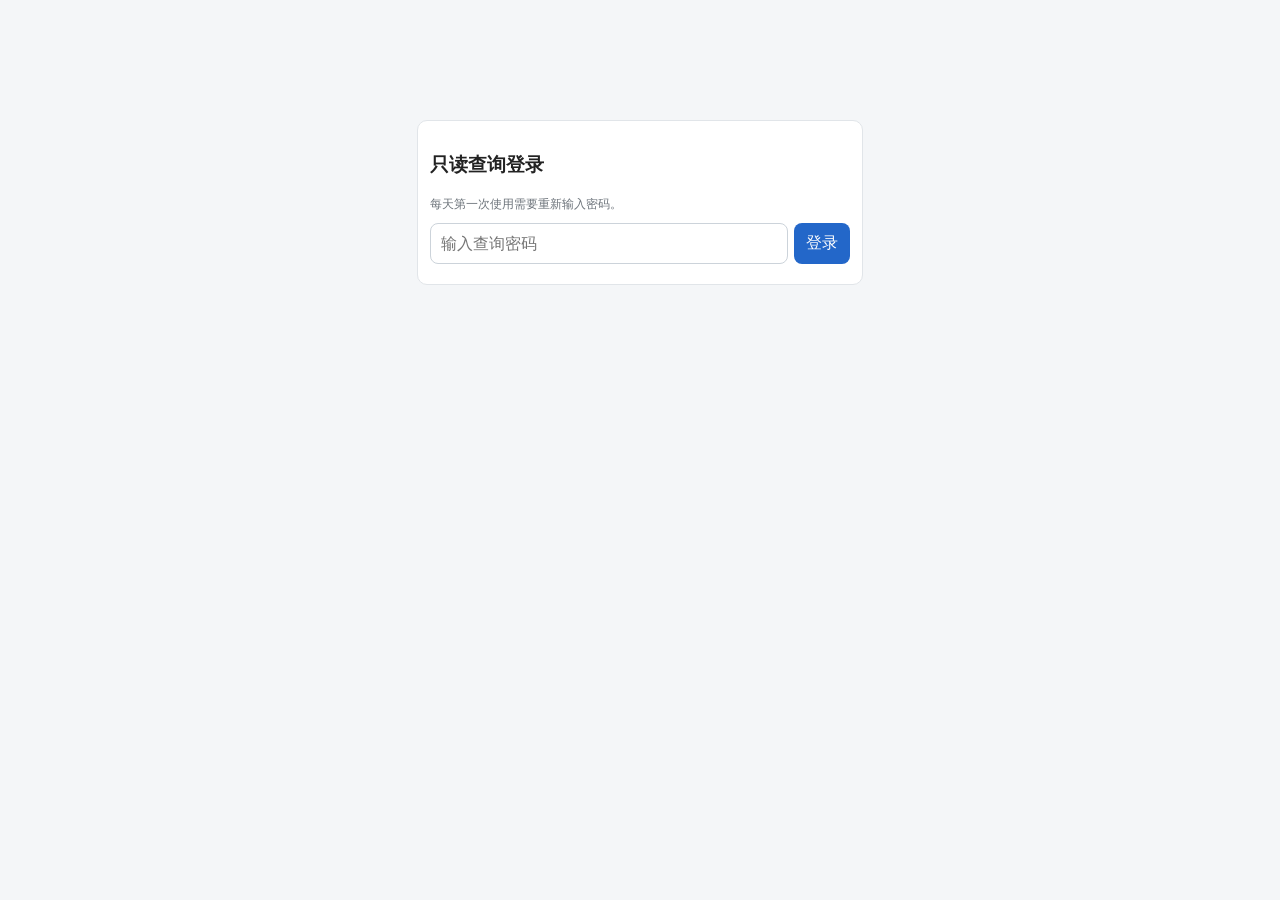
<file: query_V77_管理端控制功能版.html>
<!DOCTYPE html>
<html lang="zh-CN">
<head>
<meta charset="utf-8">
<meta name="viewport" content="width=device-width,initial-scale=1,viewport-fit=cover">
<title>快递查询</title>
<style>
body{font-family:-apple-system,BlinkMacSystemFont,"Segoe UI",sans-serif;margin:0;background:#f4f6f8;color:#222}
.wrap{max-width:900px;margin:auto;padding:12px}
.card{background:#fff;border:1px solid #e1e5e9;border-radius:10px;padding:12px;margin-bottom:10px}
.row{display:grid;grid-template-columns:1fr auto;gap:6px}
input,select,button,textarea{font:inherit;box-sizing:border-box}
input,select,textarea{width:100%;padding:10px;border:1px solid #ccd3da;border-radius:8px}
button{border:0;border-radius:8px;padding:10px 12px}
.primary{background:#2367c9;color:#fff}
.gray{background:#e9edf1}
.result{border:1px solid #dfe4e8;border-radius:8px;padding:10px;margin:7px 0;background:#fff}
.missing{color:#c62828;background:#fff4f4;border-color:#efb7b7}
.muted{color:#6d747b;font-size:12px}
#loginBox{max-width:420px;margin:12vh auto 0}
#app{display:none}
</style>

<style id="v76AuthNoFlashStyle">
html.v76AuthPending body{visibility:hidden}
</style>
<script>
document.documentElement.classList.add("v76AuthPending");
</script>
</head>
<body>
<div class="wrap">
  <div id="loginBox" class="card">
    <h3>只读查询登录</h3>
    <div class="muted">每天第一次使用需要重新输入密码。</div>
    <div class="row" style="margin-top:10px">
      <input id="pwd" type="password" placeholder="输入查询密码">
      <button class="primary" onclick="login()">登录</button>
    </div>
    <div id="loginMsg" class="muted" style="margin-top:8px"></div>
  </div>

  <div id="app">
    <div class="card">
      <div class="row">
        <input id="quick" inputmode="numeric" placeholder="输入单号/后4位">
        <button class="primary" onclick="quickSearch()">搜索</button>
      </div>
      <div id="meta" class="muted" style="margin-top:8px"></div>
      
    </div>

    <div class="card" id="batchQueryCardV77" style="display:none">
      <details>
        <summary><b>批量找货</b></summary>
        <textarea id="batch" style="min-height:130px;margin-top:8px"></textarea>
        <button class="primary" style="width:100%;margin-top:8px" onclick="batchSearch()">批量查询</button>
      </details>
    </div>

    <div class="card">
      <div class="row">
        <select id="customerFilter" onchange="renderCurrent()"><option value="">全部客户</option></select>
        <select id="dateFilter" onchange="renderCurrent()"><option value="">全部日期</option></select>
      </div>
      <div class="row" style="margin-top:6px">
        <select id="palletFilter" onchange="renderCurrent()"><option value="">全部托盘</option></select>
        <select id="sortField" onchange="renderCurrent()">
          <option value="">不排序</option>
          <option value="customer">客户</option>
          <option value="date">日期</option>
          <option value="pallet">托盘</option>
          <option value="express">快递</option>
        </select>
      </div>
    </div>

    <div id="results" class="card"><div class="muted">请输入单号查询</div></div>
  </div>
</div>

<script>
let payload=null,currentMode="none",currentItems=[],currentBatch=[];

function todayKey(){
 const d=new Date();
 return d.getFullYear()+"-"+String(d.getMonth()+1).padStart(2,"0")+"-"+String(d.getDate()).padStart(2,"0");
}
async function sha256Text(text){
 const buf=await crypto.subtle.digest("SHA-256",new TextEncoder().encode(String(text||"")));
 return Array.from(new Uint8Array(buf)).map(b=>b.toString(16).padStart(2,"0")).join("");
}
async function loadData(){
 let owner="";
 const host=String(location.hostname||"").toLowerCase();

 if(host.endsWith(".github.io")){
   owner=host.split(".")[0];
 }else{
   owner=localStorage.getItem("queryOwnerV76")||"";
 }

 if(!owner)throw new Error("无法确定 GitHub 用户名");

 const repo="warehouse-query";
 const api="https://api.github.com/repos/"+
   encodeURIComponent(owner)+"/"+encodeURIComponent(repo)+
   "/contents/query-data.json?ref=main&_ts="+Date.now();

 const r=await fetch(api,{
   cache:"no-store",
   headers:{
     "Accept":"application/vnd.github+json",
     "X-GitHub-Api-Version":"2022-11-28"
   }
 });

 if(!r.ok){
   throw new Error("GitHub 最新查询数据读取失败："+r.status);
 }

 const info=await r.json();
 if(!info.content)throw new Error("GitHub query-data.json 没有内容");

 const binary=atob(String(info.content).replace(/\s/g,""));
 const bytes=new Uint8Array(binary.length);
 for(let i=0;i<binary.length;i++)bytes[i]=binary.charCodeAt(i);
 const text=new TextDecoder().decode(bytes);

 payload=JSON.parse(text);
 window.queryDataShaV76=String(info.sha||"");

 const meta=document.getElementById("meta");
 if(meta){
   meta.textContent=
     "Data updated: "+(payload.updatedAt?new Date(payload.updatedAt).toLocaleString():"Unknown")+
     " | In stock: "+((payload.items||[]).length)+
     " | File version: "+(window.queryDataShaV76?window.queryDataShaV76.slice(0,8):"Unknown");
 }
}
let refreshBusyV75=false;
let lastRefreshV75=0;

async function refreshLatestDataV75(showMessage){
 if(refreshBusyV75)return false;
 refreshBusyV75=true;
 try{
   await loadData();
   buildFilters();
   lastRefreshV75=Date.now();
   if(showMessage){
     const box=document.getElementById("results");
     if(box && currentMode==="none") box.innerHTML='<div class="muted">数据已刷新，请输入单号查询</div>';
   }
   return true;
 }catch(e){
   if(showMessage){
     const box=document.getElementById("results");
     if(box)box.innerHTML='<div class="result missing">最新数据读取失败：'+esc(e&&e.message?e.message:e)+'</div>';
   }
   return false;
 }finally{
   refreshBusyV75=false;
 }
}


function refreshWhenActiveV75(){
 if(document.visibilityState==="visible" && sessionStorage.getItem("queryLoginDay")===todayKey()){
   refreshLatestDataV75(false).then(function(ok){
     if(ok && currentMode!=="none")renderCurrent();
   });
 }
}

async function login(){
 try{
   if(!payload)await loadData();
   const hash=await sha256Text(document.getElementById("pwd").value);
   if(hash!==String(payload.passwordHash||"")){
     document.getElementById("loginMsg").textContent="密码错误";
     return;
   }
   sessionStorage.setItem("queryLoginDay",todayKey());
   document.getElementById("loginBox").style.display="none";
   document.getElementById("app").style.display="block";
   buildFilters();
 }catch(e){
   document.getElementById("loginMsg").textContent=e.message||"登录失败";
 }
}
function requireDailyLogin(){
 const sameDay=sessionStorage.getItem("queryLoginDay")===todayKey();

 if(sameDay){
   refreshLatestDataV75(false).then(function(ok){
     if(ok){
       document.getElementById("loginBox").style.display="none";
       document.getElementById("app").style.display="block";
     }else{
       document.getElementById("loginBox").style.display="block";
       document.getElementById("app").style.display="none";
       document.getElementById("loginMsg").textContent="最新数据读取失败，请稍后重试";
     }
     document.documentElement.classList.remove("v76AuthPending");
   });
 }else{
   document.getElementById("loginBox").style.display="block";
   document.getElementById("app").style.display="none";
   document.documentElement.classList.remove("v76AuthPending");
 }
}
function esc(s){return String(s??"").replace(/[&<>"']/g,c=>({"&":"&amp;","<":"&lt;",">":"&gt;",'"':"&quot;","'":"&#39;"}[c]));}
function applyQueryFeaturesV77(){
 const batchCard=document.getElementById("batchQueryCardV77");
 const enabled=!!(payload&&payload.features&&payload.features.batchQuery);
 if(batchCard)batchCard.style.display=enabled?"block":"none";
 if(!enabled && currentMode==="batch"){
   currentMode="none";
   currentBatch=[];
   const box=document.getElementById("results");
   if(box)box.innerHTML='<div class="muted">请输入单号查询</div>';
 }
}

function buildFilters(){
 applyQueryFeaturesV77();
 const items=payload?.items||[];
 const fill=(id,label,vals)=>{
   const el=document.getElementById(id);
   el.innerHTML='<option value="">'+label+'</option>'+vals.map(v=>'<option>'+esc(v)+'</option>').join("");
 };
 fill("customerFilter","全部客户",[...new Set(items.map(x=>x.customer||"-"))].sort());
 fill("dateFilter","全部日期",[...new Set(items.map(x=>x.date||"-"))].sort());
 fill("palletFilter","全部托盘",[...new Set(items.map(x=>x.pallet||"-"))].sort());
}
function passFilters(x){
 const c=document.getElementById("customerFilter").value;
 const d=document.getElementById("dateFilter").value;
 const p=document.getElementById("palletFilter").value;
 return (!c||(x.customer||"-")===c)&&(!d||(x.date||"-")===d)&&(!p||(x.pallet||"-")===p);
}
function sortItems(arr){
 const f=document.getElementById("sortField").value;
 return f?arr.slice().sort((a,b)=>String(a[f]||"").localeCompare(String(b[f]||""),"zh-CN",{numeric:true})):arr;
}
function card(x){
 return '<div class="result"><b>快递：</b>'+esc(x.express||"-")+
 '<br><b>客户：</b>'+esc(x.customer||"-")+
 '<br><b>日期：</b>'+esc(x.date||"-")+
 '<br><b>托盘：</b>'+esc(x.pallet||"-")+'</div>';
}
async function quickSearch(){
 if(!(await refreshLatestDataV75(false))){document.getElementById("results").innerHTML='<div class="result missing">最新数据读取失败，请稍后重试</div>';return;}
 const q=String(document.getElementById("quick").value||"").trim();
 if(!q)return;
 currentMode="quick";
 currentItems=(payload.items||[]).filter(x=>{
   const e=String(x.express||""),l=String(x.last4||e.slice(-4));
   return e.includes(q)||l===q||String(x.customer||"").includes(q)||String(x.pallet||"").includes(q);
 });
 renderCurrent();
}
async function batchSearch(){
 if(!(await refreshLatestDataV75(false))){document.getElementById("results").innerHTML='<div class="result missing">最新数据读取失败，请稍后重试</div>';return;}
 if(!(payload&&payload.features&&payload.features.batchQuery)){
   document.getElementById("results").innerHTML='<div class="result missing">Batch query is disabled.</div>';
   return;
 }
 const lines=String(document.getElementById("batch").value||"").split(/\r?\n/).map(v=>v.trim()).filter(Boolean);
 currentMode="batch";
 currentBatch=lines.map((line,index)=>{
   const digits=line.replace(/\D/g,"");
   const key=digits.length>=4?digits.slice(-4):line.slice(-4);
   const matches=(payload.items||[]).filter(x=>String(x.last4||String(x.express||"").slice(-4))===key);
   return {index,line,key,matches};
 });
 renderCurrent();
}
function renderCurrent(){
 const box=document.getElementById("results");
 if(currentMode==="quick"){
   const arr=sortItems(currentItems.filter(passFilters));
   box.innerHTML=arr.length?arr.map(card).join(""):'<div class="result missing">未找到</div>';
 }else if(currentMode==="batch"){
   const blocks=[];
   currentBatch.forEach(e=>{
     const arr=sortItems(e.matches.filter(passFilters));
     if(!e.matches.length)blocks.push('<div class="result missing"><b>'+(e.index+1)+'. '+esc(e.line)+'</b> → 未找到</div>');
     else if(arr.length)blocks.push('<div class="result"><b>'+(e.index+1)+'. '+esc(e.line)+'</b>'+arr.map(card).join("")+'</div>');
   });
   box.innerHTML=blocks.length?blocks.join(""):'<div class="muted">当前筛选条件下没有结果</div>';
 }
}
requireDailyLogin();

window.addEventListener("pageshow",function(){
 refreshWhenActiveV75();
});
document.addEventListener("visibilitychange",function(){
 if(document.visibilityState==="visible")refreshWhenActiveV75();
});
window.addEventListener("focus",function(){
 refreshWhenActiveV75();
});

setInterval(function(){
 if(sessionStorage.getItem("queryLoginDay") && sessionStorage.getItem("queryLoginDay")!==todayKey()){
   sessionStorage.removeItem("queryLoginDay");
   document.getElementById("app").style.display="none";
   document.getElementById("loginBox").style.display="block";
   document.getElementById("pwd").value="";
   document.getElementById("loginMsg").textContent="日期已变化，请重新登录";
 }
},60000);
</script>
</body>
</html>
</file>
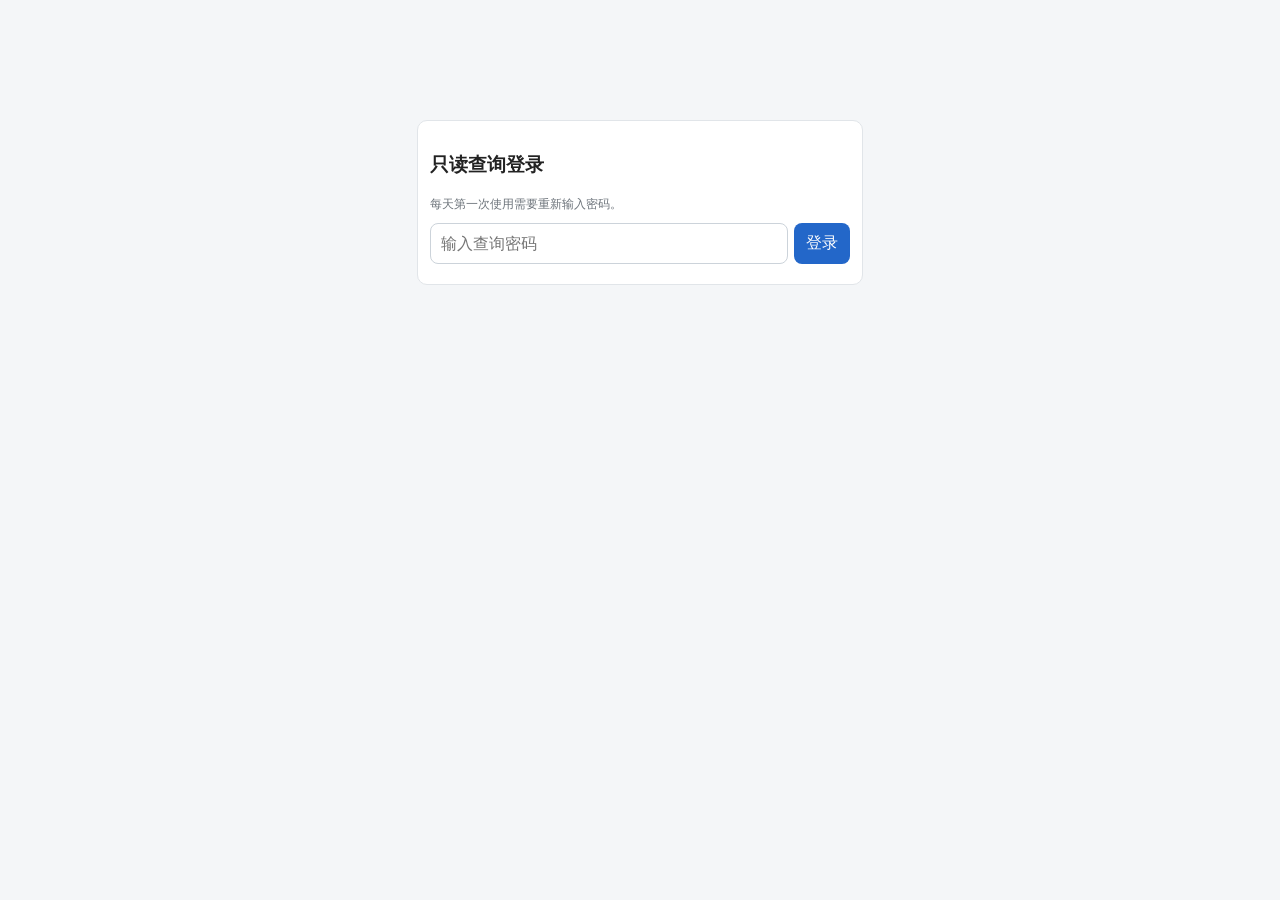
<file: query_V79_仅批量结果筛选版.html>
<!DOCTYPE html>
<html lang="zh-CN">
<head>
<meta charset="utf-8">
<meta name="viewport" content="width=device-width,initial-scale=1,viewport-fit=cover">
<title>快递查询</title>
<style>
body{font-family:-apple-system,BlinkMacSystemFont,"Segoe UI",sans-serif;margin:0;background:#f4f6f8;color:#222}
.wrap{max-width:900px;margin:auto;padding:12px}
.card{background:#fff;border:1px solid #e1e5e9;border-radius:10px;padding:12px;margin-bottom:10px}
.row{display:grid;grid-template-columns:1fr auto;gap:6px}
input,select,button,textarea{font:inherit;box-sizing:border-box}
input,select,textarea{width:100%;padding:10px;border:1px solid #ccd3da;border-radius:8px}
button{border:0;border-radius:8px;padding:10px 12px}
.primary{background:#2367c9;color:#fff}
.gray{background:#e9edf1}
.result{border:1px solid #dfe4e8;border-radius:8px;padding:10px;margin:7px 0;background:#fff}
.missing{color:#c62828;background:#fff4f4;border-color:#efb7b7}
.muted{color:#6d747b;font-size:12px}
#loginBox{max-width:420px;margin:12vh auto 0}
#app{display:none}
</style>

<style id="v76AuthNoFlashStyle">
html.v76AuthPending body{visibility:hidden}
</style>
<script>
document.documentElement.classList.add("v76AuthPending");
</script>
</head>
<body>
<div class="wrap">
  <div id="loginBox" class="card">
    <h3>只读查询登录</h3>
    <div class="muted">每天第一次使用需要重新输入密码。</div>
    <div class="row" style="margin-top:10px">
      <input id="pwd" type="password" placeholder="输入查询密码">
      <button class="primary" onclick="login()">登录</button>
    </div>
    <div id="loginMsg" class="muted" style="margin-top:8px"></div>
  </div>

  <div id="app">
    <div class="card">
      <div class="row">
        <input id="quick" inputmode="numeric" placeholder="输入单号/后4位">
        <button class="primary" onclick="quickSearch()">搜索</button>
      </div>
      <div id="meta" class="muted" style="margin-top:8px"></div>
      
    </div>

    <div class="card" id="batchQueryCardV77" style="display:none">
      <details>
        <summary><b>批量找货</b></summary>
        <textarea id="batch" style="min-height:130px;margin-top:8px"></textarea>
        <button class="primary" style="width:100%;margin-top:8px" onclick="batchSearch()">批量查询</button>
      </details>
    </div>

    <div class="card" id="batchFilterSortCardV78" style="display:none">
      <div class="row">
        <select id="customerFilter" onchange="renderCurrent()"><option value="">全部客户</option></select>
        <select id="dateFilter" onchange="renderCurrent()"><option value="">全部日期</option></select>
      </div>
      <div class="row" style="margin-top:6px">
        <select id="palletFilter" onchange="renderCurrent()"><option value="">全部托盘</option></select>
        <select id="sortField" onchange="renderCurrent()">
          <option value="">不排序</option>
          <option value="customer">客户</option>
          <option value="date">日期</option>
          <option value="pallet">托盘</option>
          <option value="express">快递</option>
        </select>
      </div>
      <button class="gray" type="button" style="width:100%;margin-top:7px" onclick="clearBatchFiltersV79()">清除筛选</button>
    </div>

    <div id="results" class="card"><div class="muted">请输入单号查询</div></div>
  </div>
</div>

<script>
let payload=null,currentMode="none",currentItems=[],currentBatch=[];

function todayKey(){
 const d=new Date();
 return d.getFullYear()+"-"+String(d.getMonth()+1).padStart(2,"0")+"-"+String(d.getDate()).padStart(2,"0");
}
async function sha256Text(text){
 const buf=await crypto.subtle.digest("SHA-256",new TextEncoder().encode(String(text||"")));
 return Array.from(new Uint8Array(buf)).map(b=>b.toString(16).padStart(2,"0")).join("");
}
async function loadData(){
 let owner="";
 const host=String(location.hostname||"").toLowerCase();

 if(host.endsWith(".github.io")){
   owner=host.split(".")[0];
 }else{
   owner=localStorage.getItem("queryOwnerV76")||"";
 }

 if(!owner)throw new Error("无法确定 GitHub 用户名");

 const repo="warehouse-query";
 const api="https://api.github.com/repos/"+
   encodeURIComponent(owner)+"/"+encodeURIComponent(repo)+
   "/contents/query-data.json?ref=main&_ts="+Date.now();

 const r=await fetch(api,{
   cache:"no-store",
   headers:{
     "Accept":"application/vnd.github+json",
     "X-GitHub-Api-Version":"2022-11-28"
   }
 });

 if(!r.ok){
   throw new Error("GitHub 最新查询数据读取失败："+r.status);
 }

 const info=await r.json();
 if(!info.content)throw new Error("GitHub query-data.json 没有内容");

 const binary=atob(String(info.content).replace(/\s/g,""));
 const bytes=new Uint8Array(binary.length);
 for(let i=0;i<binary.length;i++)bytes[i]=binary.charCodeAt(i);
 const text=new TextDecoder().decode(bytes);

 payload=JSON.parse(text);
 window.queryDataShaV76=String(info.sha||"");

 const meta=document.getElementById("meta");
 if(meta){
   meta.textContent=
     "Data updated: "+(payload.updatedAt?new Date(payload.updatedAt).toLocaleString():"Unknown")+
     " | In stock: "+((payload.items||[]).length)+
     " | File version: "+(window.queryDataShaV76?window.queryDataShaV76.slice(0,8):"Unknown");
 }
}
let refreshBusyV75=false;
let lastRefreshV75=0;

async function refreshLatestDataV75(showMessage){
 if(refreshBusyV75)return false;
 refreshBusyV75=true;
 try{
   await loadData();
   buildFilters();
   lastRefreshV75=Date.now();
   if(showMessage){
     const box=document.getElementById("results");
     if(box && currentMode==="none") box.innerHTML='<div class="muted">数据已刷新，请输入单号查询</div>';
   }
   return true;
 }catch(e){
   if(showMessage){
     const box=document.getElementById("results");
     if(box)box.innerHTML='<div class="result missing">最新数据读取失败：'+esc(e&&e.message?e.message:e)+'</div>';
   }
   return false;
 }finally{
   refreshBusyV75=false;
 }
}


function refreshWhenActiveV75(){
 if(document.visibilityState==="visible" && sessionStorage.getItem("queryLoginDay")===todayKey()){
   refreshLatestDataV75(false).then(function(ok){
     if(ok && currentMode!=="none")renderCurrent();
   });
 }
}

async function login(){
 try{
   if(!payload)await loadData();
   const hash=await sha256Text(document.getElementById("pwd").value);
   if(hash!==String(payload.passwordHash||"")){
     document.getElementById("loginMsg").textContent="密码错误";
     return;
   }
   sessionStorage.setItem("queryLoginDay",todayKey());
   document.getElementById("loginBox").style.display="none";
   document.getElementById("app").style.display="block";
   buildFilters();
 }catch(e){
   document.getElementById("loginMsg").textContent=e.message||"登录失败";
 }
}
function requireDailyLogin(){
 const sameDay=sessionStorage.getItem("queryLoginDay")===todayKey();

 if(sameDay){
   refreshLatestDataV75(false).then(function(ok){
     if(ok){
       document.getElementById("loginBox").style.display="none";
       document.getElementById("app").style.display="block";
     }else{
       document.getElementById("loginBox").style.display="block";
       document.getElementById("app").style.display="none";
       document.getElementById("loginMsg").textContent="最新数据读取失败，请稍后重试";
     }
     document.documentElement.classList.remove("v76AuthPending");
   });
 }else{
   document.getElementById("loginBox").style.display="block";
   document.getElementById("app").style.display="none";
   document.documentElement.classList.remove("v76AuthPending");
 }
}
function esc(s){return String(s??"").replace(/[&<>"']/g,c=>({"&":"&amp;","<":"&lt;",">":"&gt;",'"':"&quot;","'":"&#39;"}[c]));}
function applyQueryFeaturesV77(){
 const batchCard=document.getElementById("batchQueryCardV77");
 const filterSortCard=document.getElementById("batchFilterSortCardV78");
 const enabled=!!(payload&&payload.features&&payload.features.batchQuery);
 if(batchCard)batchCard.style.display=enabled?"block":"none";
 if(filterSortCard)filterSortCard.style.display=enabled?"block":"none";
 if(!enabled && currentMode==="batch"){
   currentMode="none";
   currentBatch=[];
   const box=document.getElementById("results");
   if(box)box.innerHTML='<div class="muted">请输入单号查询</div>';
 }
}

function getCurrentBatchMatchedItemsV79(){
 if(currentMode!=="batch")return [];
 const map=new Map();
 (currentBatch||[]).forEach(function(entry){
   (entry.matches||[]).forEach(function(x){
     const key=String(x.id!==undefined?x.id:[
       x.express||"",x.customer||"",x.date||"",x.pallet||""
     ].join("||"));
     if(!map.has(key))map.set(key,x);
   });
 });
 return Array.from(map.values());
}

function buildFilters(){
 applyQueryFeaturesV77();

 const baseItems=(currentMode==="batch")
   ? getCurrentBatchMatchedItemsV79()
   : [];

 const currentCustomer=document.getElementById("customerFilter")?.value||"";
 const currentDate=document.getElementById("dateFilter")?.value||"";
 const currentPallet=document.getElementById("palletFilter")?.value||"";

 function fill(id,label,vals,currentValue){
   const el=document.getElementById(id);
   if(!el)return;
   const unique=[...new Set(vals.filter(Boolean))].sort(function(a,b){
     return String(a).localeCompare(String(b),"zh-CN",{numeric:true});
   });
   el.innerHTML='<option value="">'+label+'</option>'+
     unique.map(function(v){return '<option value="'+esc(v)+'">'+esc(v)+'</option>';}).join("");
   if(currentValue && unique.includes(currentValue))el.value=currentValue;
 }

 fill("customerFilter","全部客户",baseItems.map(x=>x.customer||"-"),currentCustomer);
 fill("dateFilter","全部日期",baseItems.map(x=>x.date||"-"),currentDate);
 fill("palletFilter","全部托盘",baseItems.map(x=>x.pallet||"-"),currentPallet);
}
function clearBatchFiltersV79(){
 ["customerFilter","dateFilter","palletFilter","sortField"].forEach(function(id){
   const el=document.getElementById(id);
   if(el)el.value="";
 });
 renderCurrent();
}

function passFilters(x){
 const c=document.getElementById("customerFilter").value;
 const d=document.getElementById("dateFilter").value;
 const p=document.getElementById("palletFilter").value;
 return (!c||(x.customer||"-")===c)&&(!d||(x.date||"-")===d)&&(!p||(x.pallet||"-")===p);
}
function sortItems(arr){
 const f=document.getElementById("sortField").value;
 return f?arr.slice().sort((a,b)=>String(a[f]||"").localeCompare(String(b[f]||""),"zh-CN",{numeric:true})):arr;
}
function card(x){
 return '<div class="result"><b>快递：</b>'+esc(x.express||"-")+
 '<br><b>客户：</b>'+esc(x.customer||"-")+
 '<br><b>日期：</b>'+esc(x.date||"-")+
 '<br><b>托盘：</b>'+esc(x.pallet||"-")+'</div>';
}
async function quickSearch(){
 if(!(await refreshLatestDataV75(false))){document.getElementById("results").innerHTML='<div class="result missing">最新数据读取失败，请稍后重试</div>';return;}
 const q=String(document.getElementById("quick").value||"").trim();
 if(!q)return;
 currentMode="quick";
 currentItems=(payload.items||[]).filter(x=>{
   const e=String(x.express||""),l=String(x.last4||e.slice(-4));
   return e.includes(q)||l===q||String(x.customer||"").includes(q)||String(x.pallet||"").includes(q);
 });
 renderCurrent();
}
async function batchSearch(){
 if(!(await refreshLatestDataV75(false))){document.getElementById("results").innerHTML='<div class="result missing">最新数据读取失败，请稍后重试</div>';return;}
 if(!(payload&&payload.features&&payload.features.batchQuery)){
   document.getElementById("results").innerHTML='<div class="result missing">Batch query is disabled.</div>';
   return;
 }
 const lines=String(document.getElementById("batch").value||"").split(/\r?\n/).map(v=>v.trim()).filter(Boolean);
 currentMode="batch";
 currentBatch=lines.map((line,index)=>{
   const digits=line.replace(/\D/g,"");
   const key=digits.length>=4?digits.slice(-4):line.slice(-4);
   const matches=(payload.items||[]).filter(x=>String(x.last4||String(x.express||"").slice(-4))===key);
   return {index,line,key,matches};
 });
 buildFilters();
 renderCurrent();
}
function renderCurrent(){
 const box=document.getElementById("results");
 if(currentMode==="quick"){
   const arr=currentItems;
   box.innerHTML=arr.length?arr.map(card).join(""):'<div class="result missing">未找到</div>';
 }else if(currentMode==="batch"){
   const blocks=[];
   currentBatch.forEach(e=>{
     const arr=sortItems(e.matches.filter(passFilters));
     if(!e.matches.length)blocks.push('<div class="result missing"><b>'+(e.index+1)+'. '+esc(e.line)+'</b> → 未找到</div>');
     else if(arr.length)blocks.push('<div class="result"><b>'+(e.index+1)+'. '+esc(e.line)+'</b>'+arr.map(card).join("")+'</div>');
   });
   box.innerHTML=blocks.length?blocks.join(""):'<div class="muted">当前筛选条件下没有结果</div>';
 }
}
requireDailyLogin();

window.addEventListener("pageshow",function(){
 refreshWhenActiveV75();
});
document.addEventListener("visibilitychange",function(){
 if(document.visibilityState==="visible")refreshWhenActiveV75();
});
window.addEventListener("focus",function(){
 refreshWhenActiveV75();
});

setInterval(function(){
 if(sessionStorage.getItem("queryLoginDay") && sessionStorage.getItem("queryLoginDay")!==todayKey()){
   sessionStorage.removeItem("queryLoginDay");
   document.getElementById("app").style.display="none";
   document.getElementById("loginBox").style.display="block";
   document.getElementById("pwd").value="";
   document.getElementById("loginMsg").textContent="日期已变化，请重新登录";
 }
},60000);
</script>
</body>
</html>
</file>
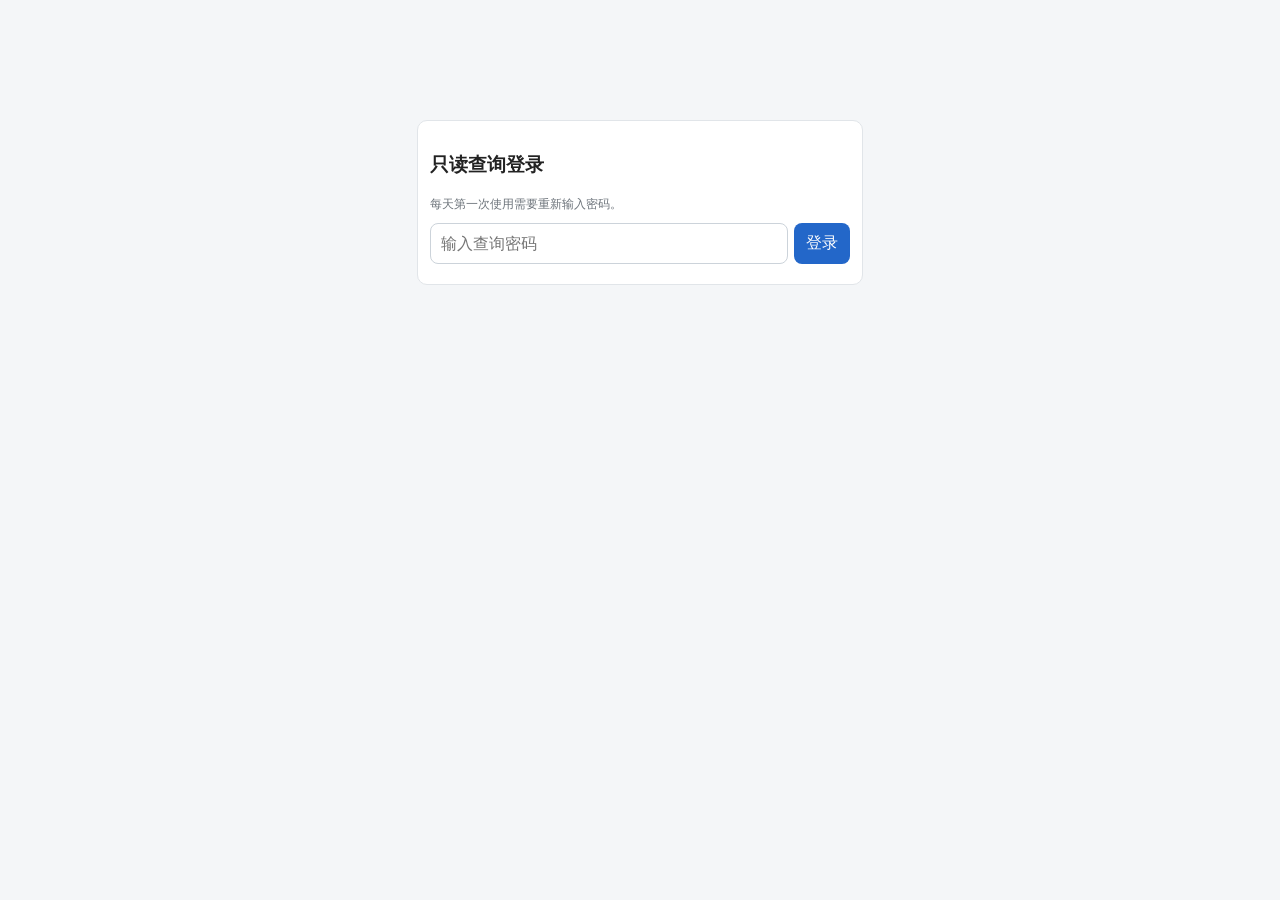
<file: query_V80_批量整体排序版.html>
<!DOCTYPE html>
<html lang="zh-CN">
<head>
<meta charset="utf-8">
<meta name="viewport" content="width=device-width,initial-scale=1,viewport-fit=cover">
<title>快递查询</title>
<style>
body{font-family:-apple-system,BlinkMacSystemFont,"Segoe UI",sans-serif;margin:0;background:#f4f6f8;color:#222}
.wrap{max-width:900px;margin:auto;padding:12px}
.card{background:#fff;border:1px solid #e1e5e9;border-radius:10px;padding:12px;margin-bottom:10px}
.row{display:grid;grid-template-columns:1fr auto;gap:6px}
input,select,button,textarea{font:inherit;box-sizing:border-box}
input,select,textarea{width:100%;padding:10px;border:1px solid #ccd3da;border-radius:8px}
button{border:0;border-radius:8px;padding:10px 12px}
.primary{background:#2367c9;color:#fff}
.gray{background:#e9edf1}
.result{border:1px solid #dfe4e8;border-radius:8px;padding:10px;margin:7px 0;background:#fff}
.missing{color:#c62828;background:#fff4f4;border-color:#efb7b7}
.muted{color:#6d747b;font-size:12px}
#loginBox{max-width:420px;margin:12vh auto 0}
#app{display:none}
</style>

<style id="v76AuthNoFlashStyle">
html.v76AuthPending body{visibility:hidden}
</style>
<script>
document.documentElement.classList.add("v76AuthPending");
</script>
</head>
<body>
<div class="wrap">
  <div id="loginBox" class="card">
    <h3>只读查询登录</h3>
    <div class="muted">每天第一次使用需要重新输入密码。</div>
    <div class="row" style="margin-top:10px">
      <input id="pwd" type="password" placeholder="输入查询密码">
      <button class="primary" onclick="login()">登录</button>
    </div>
    <div id="loginMsg" class="muted" style="margin-top:8px"></div>
  </div>

  <div id="app">
    <div class="card">
      <div class="row">
        <input id="quick" inputmode="numeric" placeholder="输入单号/后4位">
        <button class="primary" onclick="quickSearch()">搜索</button>
      </div>
      <div id="meta" class="muted" style="margin-top:8px"></div>
      
    </div>

    <div class="card" id="batchQueryCardV77" style="display:none">
      <details>
        <summary><b>批量找货</b></summary>
        <textarea id="batch" style="min-height:130px;margin-top:8px"></textarea>
        <button class="primary" style="width:100%;margin-top:8px" onclick="batchSearch()">批量查询</button>
      </details>
    </div>

    <div class="card" id="batchFilterSortCardV78" style="display:none">
      <div class="row">
        <select id="customerFilter" onchange="renderCurrent()"><option value="">全部客户</option></select>
        <select id="dateFilter" onchange="renderCurrent()"><option value="">全部日期</option></select>
      </div>
      <div class="row" style="margin-top:6px">
        <select id="palletFilter" onchange="renderCurrent()"><option value="">全部托盘</option></select>
        <select id="sortField" onchange="renderCurrent()">
          <option value="">输入顺序</option>
          <option value="customer">客户</option>
          <option value="date">日期</option>
          <option value="pallet">托盘</option>
          <option value="express">快递</option>
        </select>
      </div>
      <button class="gray" type="button" style="width:100%;margin-top:7px" onclick="clearBatchFiltersV79()">清除筛选</button>
    </div>

    <div id="results" class="card"><div class="muted">请输入单号查询</div></div>
  </div>
</div>

<script>
let payload=null,currentMode="none",currentItems=[],currentBatch=[];

function todayKey(){
 const d=new Date();
 return d.getFullYear()+"-"+String(d.getMonth()+1).padStart(2,"0")+"-"+String(d.getDate()).padStart(2,"0");
}
async function sha256Text(text){
 const buf=await crypto.subtle.digest("SHA-256",new TextEncoder().encode(String(text||"")));
 return Array.from(new Uint8Array(buf)).map(b=>b.toString(16).padStart(2,"0")).join("");
}
async function loadData(){
 let owner="";
 const host=String(location.hostname||"").toLowerCase();

 if(host.endsWith(".github.io")){
   owner=host.split(".")[0];
 }else{
   owner=localStorage.getItem("queryOwnerV76")||"";
 }

 if(!owner)throw new Error("无法确定 GitHub 用户名");

 const repo="warehouse-query";
 const api="https://api.github.com/repos/"+
   encodeURIComponent(owner)+"/"+encodeURIComponent(repo)+
   "/contents/query-data.json?ref=main&_ts="+Date.now();

 const r=await fetch(api,{
   cache:"no-store",
   headers:{
     "Accept":"application/vnd.github+json",
     "X-GitHub-Api-Version":"2022-11-28"
   }
 });

 if(!r.ok){
   throw new Error("GitHub 最新查询数据读取失败："+r.status);
 }

 const info=await r.json();
 if(!info.content)throw new Error("GitHub query-data.json 没有内容");

 const binary=atob(String(info.content).replace(/\s/g,""));
 const bytes=new Uint8Array(binary.length);
 for(let i=0;i<binary.length;i++)bytes[i]=binary.charCodeAt(i);
 const text=new TextDecoder().decode(bytes);

 payload=JSON.parse(text);
 window.queryDataShaV76=String(info.sha||"");

 const meta=document.getElementById("meta");
 if(meta){
   meta.textContent=
     "Data updated: "+(payload.updatedAt?new Date(payload.updatedAt).toLocaleString():"Unknown")+
     " | In stock: "+((payload.items||[]).length)+
     " | File version: "+(window.queryDataShaV76?window.queryDataShaV76.slice(0,8):"Unknown");
 }
}
let refreshBusyV75=false;
let lastRefreshV75=0;

async function refreshLatestDataV75(showMessage){
 if(refreshBusyV75)return false;
 refreshBusyV75=true;
 try{
   await loadData();
   buildFilters();
   lastRefreshV75=Date.now();
   if(showMessage){
     const box=document.getElementById("results");
     if(box && currentMode==="none") box.innerHTML='<div class="muted">数据已刷新，请输入单号查询</div>';
   }
   return true;
 }catch(e){
   if(showMessage){
     const box=document.getElementById("results");
     if(box)box.innerHTML='<div class="result missing">最新数据读取失败：'+esc(e&&e.message?e.message:e)+'</div>';
   }
   return false;
 }finally{
   refreshBusyV75=false;
 }
}


function refreshWhenActiveV75(){
 if(document.visibilityState==="visible" && sessionStorage.getItem("queryLoginDay")===todayKey()){
   refreshLatestDataV75(false).then(function(ok){
     if(ok && currentMode!=="none")renderCurrent();
   });
 }
}

async function login(){
 try{
   if(!payload)await loadData();
   const hash=await sha256Text(document.getElementById("pwd").value);
   if(hash!==String(payload.passwordHash||"")){
     document.getElementById("loginMsg").textContent="密码错误";
     return;
   }
   sessionStorage.setItem("queryLoginDay",todayKey());
   document.getElementById("loginBox").style.display="none";
   document.getElementById("app").style.display="block";
   buildFilters();
 }catch(e){
   document.getElementById("loginMsg").textContent=e.message||"登录失败";
 }
}
function requireDailyLogin(){
 const sameDay=sessionStorage.getItem("queryLoginDay")===todayKey();

 if(sameDay){
   refreshLatestDataV75(false).then(function(ok){
     if(ok){
       document.getElementById("loginBox").style.display="none";
       document.getElementById("app").style.display="block";
     }else{
       document.getElementById("loginBox").style.display="block";
       document.getElementById("app").style.display="none";
       document.getElementById("loginMsg").textContent="最新数据读取失败，请稍后重试";
     }
     document.documentElement.classList.remove("v76AuthPending");
   });
 }else{
   document.getElementById("loginBox").style.display="block";
   document.getElementById("app").style.display="none";
   document.documentElement.classList.remove("v76AuthPending");
 }
}
function esc(s){return String(s??"").replace(/[&<>"']/g,c=>({"&":"&amp;","<":"&lt;",">":"&gt;",'"':"&quot;","'":"&#39;"}[c]));}
function applyQueryFeaturesV77(){
 const batchCard=document.getElementById("batchQueryCardV77");
 const filterSortCard=document.getElementById("batchFilterSortCardV78");
 const enabled=!!(payload&&payload.features&&payload.features.batchQuery);
 if(batchCard)batchCard.style.display=enabled?"block":"none";
 if(filterSortCard)filterSortCard.style.display=enabled?"block":"none";
 if(!enabled && currentMode==="batch"){
   currentMode="none";
   currentBatch=[];
   const box=document.getElementById("results");
   if(box)box.innerHTML='<div class="muted">请输入单号查询</div>';
 }
}

function getCurrentBatchMatchedItemsV79(){
 if(currentMode!=="batch")return [];
 const map=new Map();
 (currentBatch||[]).forEach(function(entry){
   (entry.matches||[]).forEach(function(x){
     const key=String(x.id!==undefined?x.id:[
       x.express||"",x.customer||"",x.date||"",x.pallet||""
     ].join("||"));
     if(!map.has(key))map.set(key,x);
   });
 });
 return Array.from(map.values());
}

function buildFilters(){
 applyQueryFeaturesV77();

 const baseItems=(currentMode==="batch")
   ? getCurrentBatchMatchedItemsV79()
   : [];

 const currentCustomer=document.getElementById("customerFilter")?.value||"";
 const currentDate=document.getElementById("dateFilter")?.value||"";
 const currentPallet=document.getElementById("palletFilter")?.value||"";

 function fill(id,label,vals,currentValue){
   const el=document.getElementById(id);
   if(!el)return;
   const unique=[...new Set(vals.filter(Boolean))].sort(function(a,b){
     return String(a).localeCompare(String(b),"zh-CN",{numeric:true});
   });
   el.innerHTML='<option value="">'+label+'</option>'+
     unique.map(function(v){return '<option value="'+esc(v)+'">'+esc(v)+'</option>';}).join("");
   if(currentValue && unique.includes(currentValue))el.value=currentValue;
 }

 fill("customerFilter","全部客户",baseItems.map(x=>x.customer||"-"),currentCustomer);
 fill("dateFilter","全部日期",baseItems.map(x=>x.date||"-"),currentDate);
 fill("palletFilter","全部托盘",baseItems.map(x=>x.pallet||"-"),currentPallet);
}
function clearBatchFiltersV79(){
 ["customerFilter","dateFilter","palletFilter","sortField"].forEach(function(id){
   const el=document.getElementById(id);
   if(el)el.value="";
 });
 renderCurrent();
}

function passFilters(x){
 const c=document.getElementById("customerFilter").value;
 const d=document.getElementById("dateFilter").value;
 const p=document.getElementById("palletFilter").value;
 return (!c||(x.customer||"-")===c)&&(!d||(x.date||"-")===d)&&(!p||(x.pallet||"-")===p);
}
function sortItems(arr){
 const f=document.getElementById("sortField").value;
 return f?arr.slice().sort((a,b)=>String(a[f]||"").localeCompare(String(b[f]||""),"zh-CN",{numeric:true})):arr;
}
function card(x){
 return '<div class="result"><b>快递：</b>'+esc(x.express||"-")+
 '<br><b>客户：</b>'+esc(x.customer||"-")+
 '<br><b>日期：</b>'+esc(x.date||"-")+
 '<br><b>托盘：</b>'+esc(x.pallet||"-")+'</div>';
}
async function quickSearch(){
 if(!(await refreshLatestDataV75(false))){document.getElementById("results").innerHTML='<div class="result missing">最新数据读取失败，请稍后重试</div>';return;}
 const q=String(document.getElementById("quick").value||"").trim();
 if(!q)return;
 currentMode="quick";
 currentItems=(payload.items||[]).filter(x=>{
   const e=String(x.express||""),l=String(x.last4||e.slice(-4));
   return e.includes(q)||l===q||String(x.customer||"").includes(q)||String(x.pallet||"").includes(q);
 });
 renderCurrent();
}
async function batchSearch(){
 if(!(await refreshLatestDataV75(false))){document.getElementById("results").innerHTML='<div class="result missing">最新数据读取失败，请稍后重试</div>';return;}
 if(!(payload&&payload.features&&payload.features.batchQuery)){
   document.getElementById("results").innerHTML='<div class="result missing">Batch query is disabled.</div>';
   return;
 }
 const lines=String(document.getElementById("batch").value||"").split(/\r?\n/).map(v=>v.trim()).filter(Boolean);
 currentMode="batch";
 currentBatch=lines.map((line,index)=>{
   const digits=line.replace(/\D/g,"");
   const key=digits.length>=4?digits.slice(-4):line.slice(-4);
   const matches=(payload.items||[]).filter(x=>String(x.last4||String(x.express||"").slice(-4))===key);
   return {index,line,key,matches};
 });
 buildFilters();
 renderCurrent();
}
function renderCurrent(){
 const box=document.getElementById("results");

 if(currentMode==="quick"){
   const arr=currentItems;
   box.innerHTML=arr.length?arr.map(card).join(""):'<div class="result missing">未找到</div>';
   return;
 }

 if(currentMode==="batch"){
   const sortField=document.getElementById("sortField")?.value||"";

   // 默认：严格保持用户批量输入的原始顺序。
   if(!sortField){
     const blocks=[];
     currentBatch.forEach(function(e){
       const arr=e.matches.filter(passFilters);

       // 真正没有匹配到的单号，始终按原位置显示红字“未找到”。
       if(!e.matches.length){
         blocks.push(
           '<div class="result missing"><b>'+
           (e.index+1)+'. '+esc(e.line)+
           '</b> → 未找到</div>'
         );
       }else if(arr.length){
         blocks.push(
           '<div class="result"><b>'+
           (e.index+1)+'. '+esc(e.line)+
           '</b>'+arr.map(card).join("")+'</div>'
         );
       }
       // 有原始匹配、但被筛选条件排除时，不显示。
     });

     box.innerHTML=blocks.length
       ? blocks.join("")
       : '<div class="muted">当前筛选条件下没有结果</div>';
     return;
   }

   // 选择排序后：把本次批量查询的“已找到结果”汇总后整体排序。
   const rows=[];
   currentBatch.forEach(function(e){
     (e.matches||[]).forEach(function(x,matchIndex){
       if(passFilters(x)){
         rows.push({
           item:x,
           inputIndex:e.index,
           inputLine:e.line,
           matchIndex:matchIndex
         });
       }
     });
   });

   rows.sort(function(a,b){
     const av=String(a.item[sortField]||"");
     const bv=String(b.item[sortField]||"");
     const cmp=av.localeCompare(bv,"zh-CN",{numeric:true});
     if(cmp!==0)return cmp;

     // 同值时保持原批量输入顺序，结果更稳定。
     if(a.inputIndex!==b.inputIndex)return a.inputIndex-b.inputIndex;
     return a.matchIndex-b.matchIndex;
   });

   const foundHtml=rows.map(function(r){
     return '<div class="result">'+
       '<div class="muted">原输入 '+(r.inputIndex+1)+'. '+esc(r.inputLine)+'</div>'+
       card(r.item)+
       '</div>';
   });

   // 排序模式下，“未找到”没有客户/日期/托盘/快递字段可参与排序，
   // 因此统一放在已找到结果后面，但仍保留原输入编号。
   const missingHtml=currentBatch
     .filter(function(e){return !e.matches.length;})
     .map(function(e){
       return '<div class="result missing"><b>'+
         (e.index+1)+'. '+esc(e.line)+
         '</b> → 未找到</div>';
     });

   const all=foundHtml.concat(missingHtml);
   box.innerHTML=all.length
     ? all.join("")
     : '<div class="muted">当前筛选条件下没有结果</div>';
 }
}
requireDailyLogin();

window.addEventListener("pageshow",function(){
 refreshWhenActiveV75();
});
document.addEventListener("visibilitychange",function(){
 if(document.visibilityState==="visible")refreshWhenActiveV75();
});
window.addEventListener("focus",function(){
 refreshWhenActiveV75();
});

setInterval(function(){
 if(sessionStorage.getItem("queryLoginDay") && sessionStorage.getItem("queryLoginDay")!==todayKey()){
   sessionStorage.removeItem("queryLoginDay");
   document.getElementById("app").style.display="none";
   document.getElementById("loginBox").style.display="block";
   document.getElementById("pwd").value="";
   document.getElementById("loginMsg").textContent="日期已变化，请重新登录";
 }
},60000);
</script>
</body>
</html>
</file>
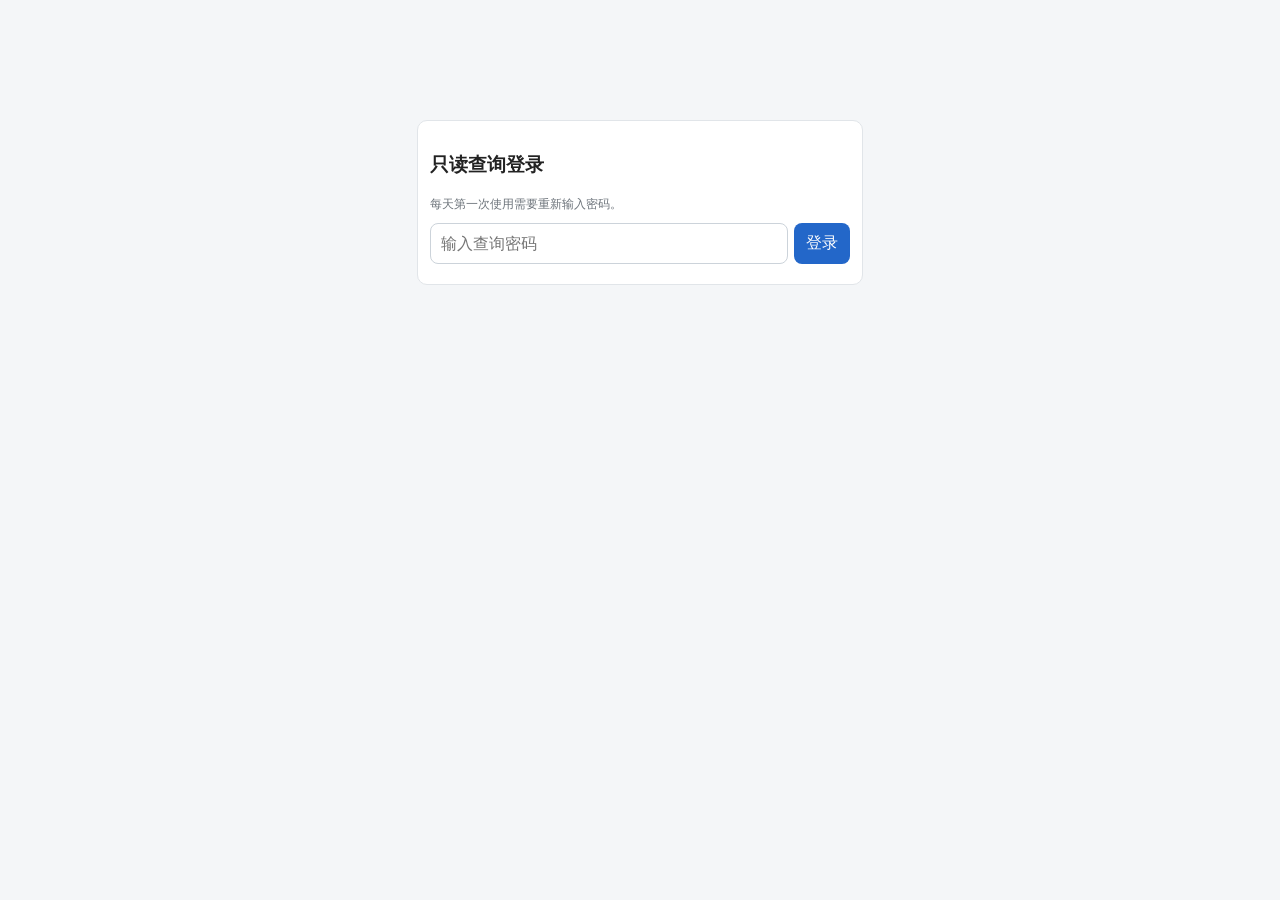
<file: query_V81_联动筛选版 (1).html>
<!DOCTYPE html>
<html lang="zh-CN">
<head>
<meta charset="utf-8">
<meta name="viewport" content="width=device-width,initial-scale=1,viewport-fit=cover">
<title>快递查询</title>
<style>
body{font-family:-apple-system,BlinkMacSystemFont,"Segoe UI",sans-serif;margin:0;background:#f4f6f8;color:#222}
.wrap{max-width:900px;margin:auto;padding:12px}
.card{background:#fff;border:1px solid #e1e5e9;border-radius:10px;padding:12px;margin-bottom:10px}
.row{display:grid;grid-template-columns:1fr auto;gap:6px}
input,select,button,textarea{font:inherit;box-sizing:border-box}
input,select,textarea{width:100%;padding:10px;border:1px solid #ccd3da;border-radius:8px}
button{border:0;border-radius:8px;padding:10px 12px}
.primary{background:#2367c9;color:#fff}
.gray{background:#e9edf1}
.result{border:1px solid #dfe4e8;border-radius:8px;padding:10px;margin:7px 0;background:#fff}
.missing{color:#c62828;background:#fff4f4;border-color:#efb7b7}
.muted{color:#6d747b;font-size:12px}
#loginBox{max-width:420px;margin:12vh auto 0}
#app{display:none}
</style>

<style id="v76AuthNoFlashStyle">
html.v76AuthPending body{visibility:hidden}
</style>
<script>
document.documentElement.classList.add("v76AuthPending");
</script>
</head>
<body>
<div class="wrap">
  <div id="loginBox" class="card">
    <h3>只读查询登录</h3>
    <div class="muted">每天第一次使用需要重新输入密码。</div>
    <div class="row" style="margin-top:10px">
      <input id="pwd" type="password" placeholder="输入查询密码">
      <button class="primary" onclick="login()">登录</button>
    </div>
    <div id="loginMsg" class="muted" style="margin-top:8px"></div>
  </div>

  <div id="app">
    <div class="card">
      <div class="row">
        <input id="quick" inputmode="numeric" placeholder="输入单号/后4位">
        <button class="primary" onclick="quickSearch()">搜索</button>
      </div>
      <div id="meta" class="muted" style="margin-top:8px"></div>
      
    </div>

    <div class="card" id="batchQueryCardV77" style="display:none">
      <details>
        <summary><b>批量找货</b></summary>
        <textarea id="batch" style="min-height:130px;margin-top:8px"></textarea>
        <button class="primary" style="width:100%;margin-top:8px" onclick="batchSearch()">批量查询</button>
      </details>
    </div>

    <div class="card" id="batchFilterSortCardV78" style="display:none">
      <div class="row">
        <select id="customerFilter" onchange="onBatchFilterChangeV81()"><option value="">全部客户</option></select>
        <select id="dateFilter" onchange="onBatchFilterChangeV81()"><option value="">全部日期</option></select>
      </div>
      <div class="row" style="margin-top:6px">
        <select id="palletFilter" onchange="onBatchFilterChangeV81()"><option value="">全部托盘</option></select>
        <select id="sortField" onchange="renderCurrent()">
          <option value="">输入顺序</option>
          <option value="customer">客户</option>
          <option value="date">日期</option>
          <option value="pallet">托盘</option>
          <option value="express">快递</option>
        </select>
      </div>
      <button class="gray" type="button" style="width:100%;margin-top:7px" onclick="clearBatchFiltersV79()">清除筛选</button>
    </div>

    <div id="results" class="card"><div class="muted">请输入单号查询</div></div>
  </div>
</div>

<script>
let payload=null,currentMode="none",currentItems=[],currentBatch=[];

function todayKey(){
 const d=new Date();
 return d.getFullYear()+"-"+String(d.getMonth()+1).padStart(2,"0")+"-"+String(d.getDate()).padStart(2,"0");
}
async function sha256Text(text){
 const buf=await crypto.subtle.digest("SHA-256",new TextEncoder().encode(String(text||"")));
 return Array.from(new Uint8Array(buf)).map(b=>b.toString(16).padStart(2,"0")).join("");
}
async function loadData(){
 let owner="";
 const host=String(location.hostname||"").toLowerCase();

 if(host.endsWith(".github.io")){
   owner=host.split(".")[0];
 }else{
   owner=localStorage.getItem("queryOwnerV76")||"";
 }

 if(!owner)throw new Error("无法确定 GitHub 用户名");

 const repo="warehouse-query";
 const api="https://api.github.com/repos/"+
   encodeURIComponent(owner)+"/"+encodeURIComponent(repo)+
   "/contents/query-data.json?ref=main&_ts="+Date.now();

 const r=await fetch(api,{
   cache:"no-store",
   headers:{
     "Accept":"application/vnd.github+json",
     "X-GitHub-Api-Version":"2022-11-28"
   }
 });

 if(!r.ok){
   throw new Error("GitHub 最新查询数据读取失败："+r.status);
 }

 const info=await r.json();
 if(!info.content)throw new Error("GitHub query-data.json 没有内容");

 const binary=atob(String(info.content).replace(/\s/g,""));
 const bytes=new Uint8Array(binary.length);
 for(let i=0;i<binary.length;i++)bytes[i]=binary.charCodeAt(i);
 const text=new TextDecoder().decode(bytes);

 payload=JSON.parse(text);
 window.queryDataShaV76=String(info.sha||"");

 const meta=document.getElementById("meta");
 if(meta){
   meta.textContent=
     "Data updated: "+(payload.updatedAt?new Date(payload.updatedAt).toLocaleString():"Unknown")+
     " | In stock: "+((payload.items||[]).length)+
     " | File version: "+(window.queryDataShaV76?window.queryDataShaV76.slice(0,8):"Unknown");
 }
}
let refreshBusyV75=false;
let lastRefreshV75=0;

async function refreshLatestDataV75(showMessage){
 if(refreshBusyV75)return false;
 refreshBusyV75=true;
 try{
   await loadData();
   buildFilters();
   lastRefreshV75=Date.now();
   if(showMessage){
     const box=document.getElementById("results");
     if(box && currentMode==="none") box.innerHTML='<div class="muted">数据已刷新，请输入单号查询</div>';
   }
   return true;
 }catch(e){
   if(showMessage){
     const box=document.getElementById("results");
     if(box)box.innerHTML='<div class="result missing">最新数据读取失败：'+esc(e&&e.message?e.message:e)+'</div>';
   }
   return false;
 }finally{
   refreshBusyV75=false;
 }
}


function refreshWhenActiveV75(){
 if(document.visibilityState==="visible" && sessionStorage.getItem("queryLoginDay")===todayKey()){
   refreshLatestDataV75(false).then(function(ok){
     if(ok && currentMode!=="none")renderCurrent();
   });
 }
}

async function login(){
 try{
   if(!payload)await loadData();
   const hash=await sha256Text(document.getElementById("pwd").value);
   if(hash!==String(payload.passwordHash||"")){
     document.getElementById("loginMsg").textContent="密码错误";
     return;
   }
   sessionStorage.setItem("queryLoginDay",todayKey());
   document.getElementById("loginBox").style.display="none";
   document.getElementById("app").style.display="block";
   buildFilters();
 }catch(e){
   document.getElementById("loginMsg").textContent=e.message||"登录失败";
 }
}
function requireDailyLogin(){
 const sameDay=sessionStorage.getItem("queryLoginDay")===todayKey();

 if(sameDay){
   refreshLatestDataV75(false).then(function(ok){
     if(ok){
       document.getElementById("loginBox").style.display="none";
       document.getElementById("app").style.display="block";
     }else{
       document.getElementById("loginBox").style.display="block";
       document.getElementById("app").style.display="none";
       document.getElementById("loginMsg").textContent="最新数据读取失败，请稍后重试";
     }
     document.documentElement.classList.remove("v76AuthPending");
   });
 }else{
   document.getElementById("loginBox").style.display="block";
   document.getElementById("app").style.display="none";
   document.documentElement.classList.remove("v76AuthPending");
 }
}
function esc(s){return String(s??"").replace(/[&<>"']/g,c=>({"&":"&amp;","<":"&lt;",">":"&gt;",'"':"&quot;","'":"&#39;"}[c]));}
function applyQueryFeaturesV77(){
 const batchCard=document.getElementById("batchQueryCardV77");
 const filterSortCard=document.getElementById("batchFilterSortCardV78");
 const enabled=!!(payload&&payload.features&&payload.features.batchQuery);
 if(batchCard)batchCard.style.display=enabled?"block":"none";
 if(filterSortCard)filterSortCard.style.display=enabled?"block":"none";
 if(!enabled && currentMode==="batch"){
   currentMode="none";
   currentBatch=[];
   const box=document.getElementById("results");
   if(box)box.innerHTML='<div class="muted">请输入单号查询</div>';
 }
}

function getCurrentBatchMatchedItemsV79(){
 if(currentMode!=="batch")return [];
 const map=new Map();
 (currentBatch||[]).forEach(function(entry){
   (entry.matches||[]).forEach(function(x){
     const key=String(x.id!==undefined?x.id:[
       x.express||"",x.customer||"",x.date||"",x.pallet||""
     ].join("||"));
     if(!map.has(key))map.set(key,x);
   });
 });
 return Array.from(map.values());
}

function currentBatchFilterValuesV81(){
 return {
   customer:document.getElementById("customerFilter")?.value||"",
   date:document.getElementById("dateFilter")?.value||"",
   pallet:document.getElementById("palletFilter")?.value||""
 };
}

function matchesOtherBatchFiltersV81(x,excludeField){
 const v=currentBatchFilterValuesV81();

 if(excludeField!=="customer" && v.customer && (x.customer||"-")!==v.customer)return false;
 if(excludeField!=="date" && v.date && (x.date||"-")!==v.date)return false;
 if(excludeField!=="pallet" && v.pallet && (x.pallet||"-")!==v.pallet)return false;

 return true;
}

function buildFilters(){
 applyQueryFeaturesV77();

 const baseItems=(currentMode==="batch")
   ? getCurrentBatchMatchedItemsV79()
   : [];

 const selected=currentBatchFilterValuesV81();

 function buildOne(id,label,field,currentValue){
   const el=document.getElementById(id);
   if(!el)return;

   // 这个筛选框的可选项，由“另外两个筛选条件”过滤后的结果动态决定。
   const candidateItems=baseItems.filter(function(x){
     return matchesOtherBatchFiltersV81(x,field);
   });

   const vals=candidateItems.map(function(x){
     return String(x[field]||"-");
   });

   const unique=[...new Set(vals.filter(Boolean))].sort(function(a,b){
     return String(a).localeCompare(String(b),"zh-CN",{numeric:true});
   });

   el.innerHTML='<option value="">'+label+'</option>'+
     unique.map(function(v){
       return '<option value="'+esc(v)+'">'+esc(v)+'</option>';
     }).join("");

   // 如果当前选择在联动后仍有效就保留，否则自动清空。
   if(currentValue && unique.includes(currentValue)){
     el.value=currentValue;
   }else{
     el.value="";
   }
 }

 buildOne("customerFilter","全部客户","customer",selected.customer);
 buildOne("dateFilter","全部日期","date",selected.date);
 buildOne("palletFilter","全部托盘","pallet",selected.pallet);
}

function onBatchFilterChangeV81(){
 // 先根据另外两个筛选条件重建三组可选项，再渲染结果。
 buildFilters();
 renderCurrent();
}

function passFilters(x){
 const v=currentBatchFilterValuesV81();
 if(v.customer&&(x.customer||"-")!==v.customer)return false;
 if(v.date&&(x.date||"-")!==v.date)return false;
 if(v.pallet&&(x.pallet||"-")!==v.pallet)return false;
 return true;
}
function clearBatchFiltersV79(){
 ["customerFilter","dateFilter","palletFilter","sortField"].forEach(function(id){
   const el=document.getElementById(id);
   if(el)el.value="";
 });
 buildFilters();
 renderCurrent();
}

function passFilters(x){
 const c=document.getElementById("customerFilter").value;
 const d=document.getElementById("dateFilter").value;
 const p=document.getElementById("palletFilter").value;
 return (!c||(x.customer||"-")===c)&&(!d||(x.date||"-")===d)&&(!p||(x.pallet||"-")===p);
}
function sortItems(arr){
 const f=document.getElementById("sortField").value;
 return f?arr.slice().sort((a,b)=>String(a[f]||"").localeCompare(String(b[f]||""),"zh-CN",{numeric:true})):arr;
}
function card(x){
 return '<div class="result"><b>快递：</b>'+esc(x.express||"-")+
 '<br><b>客户：</b>'+esc(x.customer||"-")+
 '<br><b>日期：</b>'+esc(x.date||"-")+
 '<br><b>托盘：</b>'+esc(x.pallet||"-")+'</div>';
}
async function quickSearch(){
 if(!(await refreshLatestDataV75(false))){document.getElementById("results").innerHTML='<div class="result missing">最新数据读取失败，请稍后重试</div>';return;}
 const q=String(document.getElementById("quick").value||"").trim();
 if(!q)return;
 currentMode="quick";
 currentItems=(payload.items||[]).filter(x=>{
   const e=String(x.express||""),l=String(x.last4||e.slice(-4));
   return e.includes(q)||l===q||String(x.customer||"").includes(q)||String(x.pallet||"").includes(q);
 });
 renderCurrent();
}
async function batchSearch(){
 if(!(await refreshLatestDataV75(false))){document.getElementById("results").innerHTML='<div class="result missing">最新数据读取失败，请稍后重试</div>';return;}
 if(!(payload&&payload.features&&payload.features.batchQuery)){
   document.getElementById("results").innerHTML='<div class="result missing">Batch query is disabled.</div>';
   return;
 }
 const lines=String(document.getElementById("batch").value||"").split(/\r?\n/).map(v=>v.trim()).filter(Boolean);
 currentMode="batch";
 currentBatch=lines.map((line,index)=>{
   const digits=line.replace(/\D/g,"");
   const key=digits.length>=4?digits.slice(-4):line.slice(-4);
   const matches=(payload.items||[]).filter(x=>String(x.last4||String(x.express||"").slice(-4))===key);
   return {index,line,key,matches};
 });
 buildFilters();
 renderCurrent();
}
function renderCurrent(){
 const box=document.getElementById("results");

 if(currentMode==="quick"){
   const arr=currentItems;
   box.innerHTML=arr.length?arr.map(card).join(""):'<div class="result missing">未找到</div>';
   return;
 }

 if(currentMode==="batch"){
   const sortField=document.getElementById("sortField")?.value||"";

   // 默认：严格保持用户批量输入的原始顺序。
   if(!sortField){
     const blocks=[];
     currentBatch.forEach(function(e){
       const arr=e.matches.filter(passFilters);

       // 真正没有匹配到的单号，始终按原位置显示红字“未找到”。
       if(!e.matches.length){
         blocks.push(
           '<div class="result missing"><b>'+
           (e.index+1)+'. '+esc(e.line)+
           '</b> → 未找到</div>'
         );
       }else if(arr.length){
         blocks.push(
           '<div class="result"><b>'+
           (e.index+1)+'. '+esc(e.line)+
           '</b>'+arr.map(card).join("")+'</div>'
         );
       }
       // 有原始匹配、但被筛选条件排除时，不显示。
     });

     box.innerHTML=blocks.length
       ? blocks.join("")
       : '<div class="muted">当前筛选条件下没有结果</div>';
     return;
   }

   // 选择排序后：把本次批量查询的“已找到结果”汇总后整体排序。
   const rows=[];
   currentBatch.forEach(function(e){
     (e.matches||[]).forEach(function(x,matchIndex){
       if(passFilters(x)){
         rows.push({
           item:x,
           inputIndex:e.index,
           inputLine:e.line,
           matchIndex:matchIndex
         });
       }
     });
   });

   rows.sort(function(a,b){
     const av=String(a.item[sortField]||"");
     const bv=String(b.item[sortField]||"");
     const cmp=av.localeCompare(bv,"zh-CN",{numeric:true});
     if(cmp!==0)return cmp;

     // 同值时保持原批量输入顺序，结果更稳定。
     if(a.inputIndex!==b.inputIndex)return a.inputIndex-b.inputIndex;
     return a.matchIndex-b.matchIndex;
   });

   const foundHtml=rows.map(function(r){
     return '<div class="result">'+
       '<div class="muted">原输入 '+(r.inputIndex+1)+'. '+esc(r.inputLine)+'</div>'+
       card(r.item)+
       '</div>';
   });

   // 排序模式下，“未找到”没有客户/日期/托盘/快递字段可参与排序，
   // 因此统一放在已找到结果后面，但仍保留原输入编号。
   const missingHtml=currentBatch
     .filter(function(e){return !e.matches.length;})
     .map(function(e){
       return '<div class="result missing"><b>'+
         (e.index+1)+'. '+esc(e.line)+
         '</b> → 未找到</div>';
     });

   const all=foundHtml.concat(missingHtml);
   box.innerHTML=all.length
     ? all.join("")
     : '<div class="muted">当前筛选条件下没有结果</div>';
 }
}
requireDailyLogin();

window.addEventListener("pageshow",function(){
 refreshWhenActiveV75();
});
document.addEventListener("visibilitychange",function(){
 if(document.visibilityState==="visible")refreshWhenActiveV75();
});
window.addEventListener("focus",function(){
 refreshWhenActiveV75();
});

setInterval(function(){
 if(sessionStorage.getItem("queryLoginDay") && sessionStorage.getItem("queryLoginDay")!==todayKey()){
   sessionStorage.removeItem("queryLoginDay");
   document.getElementById("app").style.display="none";
   document.getElementById("loginBox").style.display="block";
   document.getElementById("pwd").value="";
   document.getElementById("loginMsg").textContent="日期已变化，请重新登录";
 }
},60000);
</script>
</body>
</html>
</file>
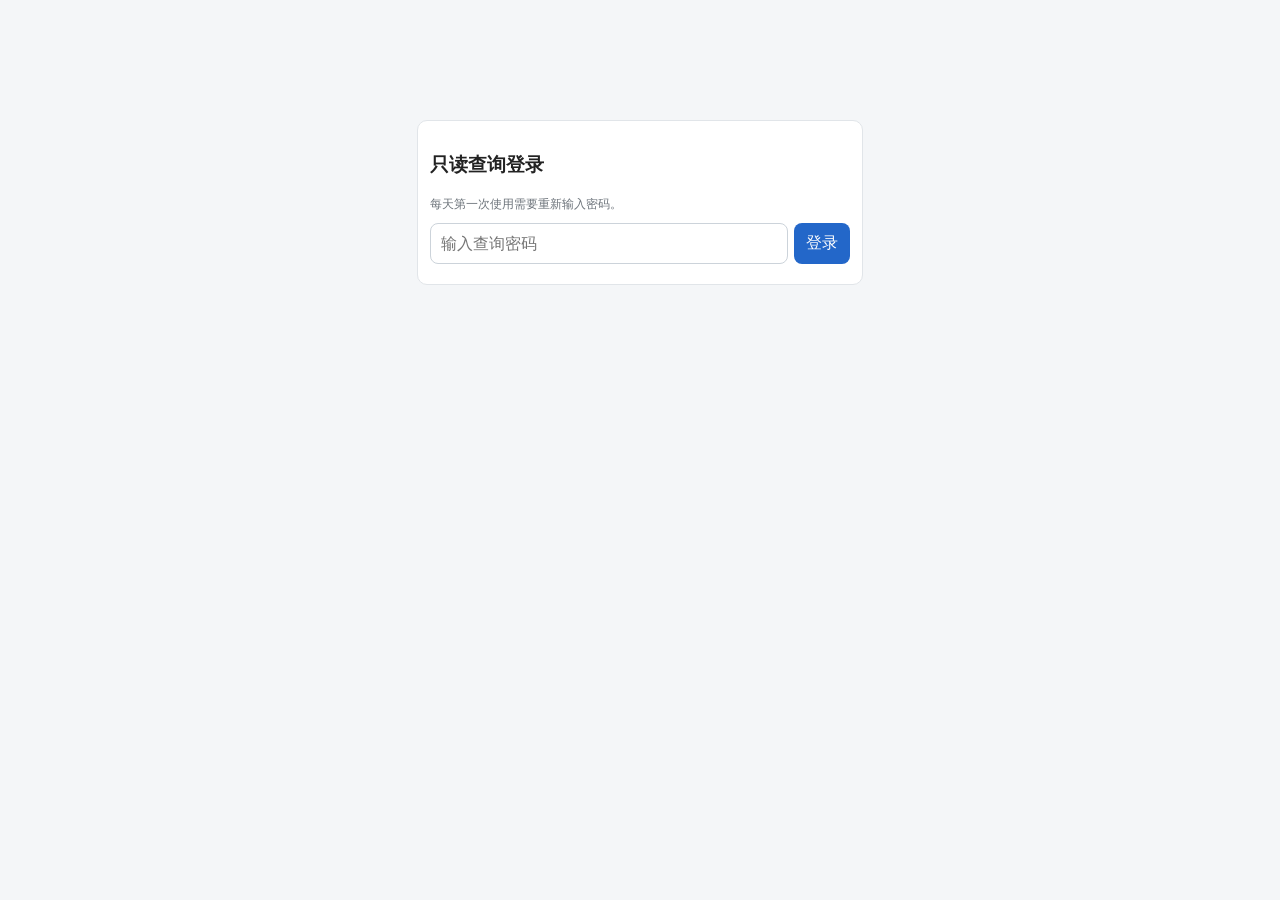
<file: query_V82_Raw免403版.html>
<!DOCTYPE html>
<html lang="zh-CN">
<head>
<meta charset="utf-8">
<meta name="viewport" content="width=device-width,initial-scale=1,viewport-fit=cover">
<title>快递查询</title>
<style>
body{font-family:-apple-system,BlinkMacSystemFont,"Segoe UI",sans-serif;margin:0;background:#f4f6f8;color:#222}
.wrap{max-width:900px;margin:auto;padding:12px}
.card{background:#fff;border:1px solid #e1e5e9;border-radius:10px;padding:12px;margin-bottom:10px}
.row{display:grid;grid-template-columns:1fr auto;gap:6px}
input,select,button,textarea{font:inherit;box-sizing:border-box}
input,select,textarea{width:100%;padding:10px;border:1px solid #ccd3da;border-radius:8px}
button{border:0;border-radius:8px;padding:10px 12px}
.primary{background:#2367c9;color:#fff}
.gray{background:#e9edf1}
.result{border:1px solid #dfe4e8;border-radius:8px;padding:10px;margin:7px 0;background:#fff}
.missing{color:#c62828;background:#fff4f4;border-color:#efb7b7}
.muted{color:#6d747b;font-size:12px}
#loginBox{max-width:420px;margin:12vh auto 0}
#app{display:none}
</style>

<style id="v76AuthNoFlashStyle">
html.v76AuthPending body{visibility:hidden}
</style>
<script>
document.documentElement.classList.add("v76AuthPending");
</script>
</head>
<body>
<div class="wrap">
  <div id="loginBox" class="card">
    <h3>只读查询登录</h3>
    <div class="muted">每天第一次使用需要重新输入密码。</div>
    <div class="row" style="margin-top:10px">
      <input id="pwd" type="password" placeholder="输入查询密码">
      <button class="primary" onclick="login()">登录</button>
    </div>
    <div id="loginMsg" class="muted" style="margin-top:8px"></div>
  </div>

  <div id="app">
    <div class="card">
      <div class="row">
        <input id="quick" inputmode="numeric" placeholder="输入单号/后4位">
        <button class="primary" onclick="quickSearch()">搜索</button>
      </div>
      <div id="meta" class="muted" style="margin-top:8px"></div>
      
    </div>

    <div class="card" id="batchQueryCardV77" style="display:none">
      <details>
        <summary><b>批量找货</b></summary>
        <textarea id="batch" style="min-height:130px;margin-top:8px"></textarea>
        <button class="primary" style="width:100%;margin-top:8px" onclick="batchSearch()">批量查询</button>
      </details>
    </div>

    <div class="card" id="batchFilterSortCardV78" style="display:none">
      <div class="row">
        <select id="customerFilter" onchange="onBatchFilterChangeV81()"><option value="">全部客户</option></select>
        <select id="dateFilter" onchange="onBatchFilterChangeV81()"><option value="">全部日期</option></select>
      </div>
      <div class="row" style="margin-top:6px">
        <select id="palletFilter" onchange="onBatchFilterChangeV81()"><option value="">全部托盘</option></select>
        <select id="sortField" onchange="renderCurrent()">
          <option value="">输入顺序</option>
          <option value="customer">客户</option>
          <option value="date">日期</option>
          <option value="pallet">托盘</option>
          <option value="express">快递</option>
        </select>
      </div>
      <button class="gray" type="button" style="width:100%;margin-top:7px" onclick="clearBatchFiltersV79()">清除筛选</button>
    </div>

    <div id="results" class="card"><div class="muted">请输入单号查询</div></div>
  </div>
</div>

<script>
let payload=null,currentMode="none",currentItems=[],currentBatch=[];

function todayKey(){
 const d=new Date();
 return d.getFullYear()+"-"+String(d.getMonth()+1).padStart(2,"0")+"-"+String(d.getDate()).padStart(2,"0");
}
async function sha256Text(text){
 const buf=await crypto.subtle.digest("SHA-256",new TextEncoder().encode(String(text||"")));
 return Array.from(new Uint8Array(buf)).map(b=>b.toString(16).padStart(2,"0")).join("");
}
async function loadData(){
 let owner="";
 const host=String(location.hostname||"").toLowerCase();

 if(host.endsWith(".github.io")){
   owner=host.split(".")[0];
 }else{
   owner=localStorage.getItem("queryOwnerV82")||"";
 }

 if(!owner)throw new Error("无法确定 GitHub 用户名");

 const repo="warehouse-query";
 const rawUrl="https://raw.githubusercontent.com/"+
   encodeURIComponent(owner)+"/"+encodeURIComponent(repo)+
   "/main/query-data.json?v="+Date.now()+"-"+Math.random().toString(36).slice(2);

 const r=await fetch(rawUrl,{
   method:"GET",
   cache:"no-store",
   headers:{
     "Accept":"application/json",
     "Cache-Control":"no-cache",
     "Pragma":"no-cache"
   }
 });

 if(!r.ok){
   throw new Error("最新查询数据读取失败："+r.status);
 }

 const text=await r.text();
 payload=JSON.parse(text);

 // Raw URL does not expose Git blob SHA, so use payload updatedAt as live version.
 window.queryDataShaV76=String(payload.updatedAt||"");

 const meta=document.getElementById("meta");
 if(meta){
   const version=payload.updatedAt
     ? String(payload.updatedAt).replace(/[^0-9]/g,"").slice(0,14)
     : "Unknown";
   meta.textContent=
     "Data updated: "+(payload.updatedAt?new Date(payload.updatedAt).toLocaleString():"Unknown")+
     " | In stock: "+((payload.items||[]).length)+
     " | Data version: "+version;
 }
}
let refreshBusyV75=false;
let lastRefreshV75=0;

async function refreshLatestDataV75(showMessage){
 if(refreshBusyV75)return false;
 refreshBusyV75=true;
 try{
   await loadData();
   buildFilters();
   lastRefreshV75=Date.now();
   if(showMessage){
     const box=document.getElementById("results");
     if(box && currentMode==="none") box.innerHTML='<div class="muted">数据已刷新，请输入单号查询</div>';
   }
   return true;
 }catch(e){
   if(showMessage){
     const box=document.getElementById("results");
     if(box)box.innerHTML='<div class="result missing">最新数据读取失败：'+esc(e&&e.message?e.message:e)+'</div>';
   }
   return false;
 }finally{
   refreshBusyV75=false;
 }
}


function refreshWhenActiveV75(){
 if(document.visibilityState==="visible" && sessionStorage.getItem("queryLoginDay")===todayKey()){
   refreshLatestDataV75(false).then(function(ok){
     if(ok && currentMode!=="none")renderCurrent();
   });
 }
}

async function login(){
 try{
   if(!payload)await loadData();
   const hash=await sha256Text(document.getElementById("pwd").value);
   if(hash!==String(payload.passwordHash||"")){
     document.getElementById("loginMsg").textContent="密码错误";
     return;
   }
   sessionStorage.setItem("queryLoginDay",todayKey());
   document.getElementById("loginBox").style.display="none";
   document.getElementById("app").style.display="block";
   buildFilters();
 }catch(e){
   document.getElementById("loginMsg").textContent=e.message||"登录失败";
 }
}
function requireDailyLogin(){
 const sameDay=sessionStorage.getItem("queryLoginDay")===todayKey();

 if(sameDay){
   refreshLatestDataV75(false).then(function(ok){
     if(ok){
       document.getElementById("loginBox").style.display="none";
       document.getElementById("app").style.display="block";
     }else{
       document.getElementById("loginBox").style.display="block";
       document.getElementById("app").style.display="none";
       document.getElementById("loginMsg").textContent="最新数据读取失败，请稍后重试";
     }
     document.documentElement.classList.remove("v76AuthPending");
   });
 }else{
   document.getElementById("loginBox").style.display="block";
   document.getElementById("app").style.display="none";
   document.documentElement.classList.remove("v76AuthPending");
 }
}
function esc(s){return String(s??"").replace(/[&<>"']/g,c=>({"&":"&amp;","<":"&lt;",">":"&gt;",'"':"&quot;","'":"&#39;"}[c]));}
function applyQueryFeaturesV77(){
 const batchCard=document.getElementById("batchQueryCardV77");
 const filterSortCard=document.getElementById("batchFilterSortCardV78");
 const enabled=!!(payload&&payload.features&&payload.features.batchQuery);
 if(batchCard)batchCard.style.display=enabled?"block":"none";
 if(filterSortCard)filterSortCard.style.display=enabled?"block":"none";
 if(!enabled && currentMode==="batch"){
   currentMode="none";
   currentBatch=[];
   const box=document.getElementById("results");
   if(box)box.innerHTML='<div class="muted">请输入单号查询</div>';
 }
}

function getCurrentBatchMatchedItemsV79(){
 if(currentMode!=="batch")return [];
 const map=new Map();
 (currentBatch||[]).forEach(function(entry){
   (entry.matches||[]).forEach(function(x){
     const key=String(x.id!==undefined?x.id:[
       x.express||"",x.customer||"",x.date||"",x.pallet||""
     ].join("||"));
     if(!map.has(key))map.set(key,x);
   });
 });
 return Array.from(map.values());
}

function currentBatchFilterValuesV81(){
 return {
   customer:document.getElementById("customerFilter")?.value||"",
   date:document.getElementById("dateFilter")?.value||"",
   pallet:document.getElementById("palletFilter")?.value||""
 };
}

function matchesOtherBatchFiltersV81(x,excludeField){
 const v=currentBatchFilterValuesV81();

 if(excludeField!=="customer" && v.customer && (x.customer||"-")!==v.customer)return false;
 if(excludeField!=="date" && v.date && (x.date||"-")!==v.date)return false;
 if(excludeField!=="pallet" && v.pallet && (x.pallet||"-")!==v.pallet)return false;

 return true;
}

function buildFilters(){
 applyQueryFeaturesV77();

 const baseItems=(currentMode==="batch")
   ? getCurrentBatchMatchedItemsV79()
   : [];

 const selected=currentBatchFilterValuesV81();

 function buildOne(id,label,field,currentValue){
   const el=document.getElementById(id);
   if(!el)return;

   // 这个筛选框的可选项，由“另外两个筛选条件”过滤后的结果动态决定。
   const candidateItems=baseItems.filter(function(x){
     return matchesOtherBatchFiltersV81(x,field);
   });

   const vals=candidateItems.map(function(x){
     return String(x[field]||"-");
   });

   const unique=[...new Set(vals.filter(Boolean))].sort(function(a,b){
     return String(a).localeCompare(String(b),"zh-CN",{numeric:true});
   });

   el.innerHTML='<option value="">'+label+'</option>'+
     unique.map(function(v){
       return '<option value="'+esc(v)+'">'+esc(v)+'</option>';
     }).join("");

   // 如果当前选择在联动后仍有效就保留，否则自动清空。
   if(currentValue && unique.includes(currentValue)){
     el.value=currentValue;
   }else{
     el.value="";
   }
 }

 buildOne("customerFilter","全部客户","customer",selected.customer);
 buildOne("dateFilter","全部日期","date",selected.date);
 buildOne("palletFilter","全部托盘","pallet",selected.pallet);
}

function onBatchFilterChangeV81(){
 // 先根据另外两个筛选条件重建三组可选项，再渲染结果。
 buildFilters();
 renderCurrent();
}

function passFilters(x){
 const v=currentBatchFilterValuesV81();
 if(v.customer&&(x.customer||"-")!==v.customer)return false;
 if(v.date&&(x.date||"-")!==v.date)return false;
 if(v.pallet&&(x.pallet||"-")!==v.pallet)return false;
 return true;
}
function clearBatchFiltersV79(){
 ["customerFilter","dateFilter","palletFilter","sortField"].forEach(function(id){
   const el=document.getElementById(id);
   if(el)el.value="";
 });
 buildFilters();
 renderCurrent();
}

function passFilters(x){
 const c=document.getElementById("customerFilter").value;
 const d=document.getElementById("dateFilter").value;
 const p=document.getElementById("palletFilter").value;
 return (!c||(x.customer||"-")===c)&&(!d||(x.date||"-")===d)&&(!p||(x.pallet||"-")===p);
}
function sortItems(arr){
 const f=document.getElementById("sortField").value;
 return f?arr.slice().sort((a,b)=>String(a[f]||"").localeCompare(String(b[f]||""),"zh-CN",{numeric:true})):arr;
}
function card(x){
 return '<div class="result"><b>快递：</b>'+esc(x.express||"-")+
 '<br><b>客户：</b>'+esc(x.customer||"-")+
 '<br><b>日期：</b>'+esc(x.date||"-")+
 '<br><b>托盘：</b>'+esc(x.pallet||"-")+'</div>';
}
async function quickSearch(){
 if(!(await refreshLatestDataV75(false))){document.getElementById("results").innerHTML='<div class="result missing">最新数据读取失败，请稍后重试</div>';return;}
 const q=String(document.getElementById("quick").value||"").trim();
 if(!q)return;
 currentMode="quick";
 currentItems=(payload.items||[]).filter(x=>{
   const e=String(x.express||""),l=String(x.last4||e.slice(-4));
   return e.includes(q)||l===q||String(x.customer||"").includes(q)||String(x.pallet||"").includes(q);
 });
 renderCurrent();
}
async function batchSearch(){
 if(!(await refreshLatestDataV75(false))){document.getElementById("results").innerHTML='<div class="result missing">最新数据读取失败，请稍后重试</div>';return;}
 if(!(payload&&payload.features&&payload.features.batchQuery)){
   document.getElementById("results").innerHTML='<div class="result missing">Batch query is disabled.</div>';
   return;
 }
 const lines=String(document.getElementById("batch").value||"").split(/\r?\n/).map(v=>v.trim()).filter(Boolean);
 currentMode="batch";
 currentBatch=lines.map((line,index)=>{
   const digits=line.replace(/\D/g,"");
   const key=digits.length>=4?digits.slice(-4):line.slice(-4);
   const matches=(payload.items||[]).filter(x=>String(x.last4||String(x.express||"").slice(-4))===key);
   return {index,line,key,matches};
 });
 buildFilters();
 renderCurrent();
}
function renderCurrent(){
 const box=document.getElementById("results");

 if(currentMode==="quick"){
   const arr=currentItems;
   box.innerHTML=arr.length?arr.map(card).join(""):'<div class="result missing">未找到</div>';
   return;
 }

 if(currentMode==="batch"){
   const sortField=document.getElementById("sortField")?.value||"";

   // 默认：严格保持用户批量输入的原始顺序。
   if(!sortField){
     const blocks=[];
     currentBatch.forEach(function(e){
       const arr=e.matches.filter(passFilters);

       // 真正没有匹配到的单号，始终按原位置显示红字“未找到”。
       if(!e.matches.length){
         blocks.push(
           '<div class="result missing"><b>'+
           (e.index+1)+'. '+esc(e.line)+
           '</b> → 未找到</div>'
         );
       }else if(arr.length){
         blocks.push(
           '<div class="result"><b>'+
           (e.index+1)+'. '+esc(e.line)+
           '</b>'+arr.map(card).join("")+'</div>'
         );
       }
       // 有原始匹配、但被筛选条件排除时，不显示。
     });

     box.innerHTML=blocks.length
       ? blocks.join("")
       : '<div class="muted">当前筛选条件下没有结果</div>';
     return;
   }

   // 选择排序后：把本次批量查询的“已找到结果”汇总后整体排序。
   const rows=[];
   currentBatch.forEach(function(e){
     (e.matches||[]).forEach(function(x,matchIndex){
       if(passFilters(x)){
         rows.push({
           item:x,
           inputIndex:e.index,
           inputLine:e.line,
           matchIndex:matchIndex
         });
       }
     });
   });

   rows.sort(function(a,b){
     const av=String(a.item[sortField]||"");
     const bv=String(b.item[sortField]||"");
     const cmp=av.localeCompare(bv,"zh-CN",{numeric:true});
     if(cmp!==0)return cmp;

     // 同值时保持原批量输入顺序，结果更稳定。
     if(a.inputIndex!==b.inputIndex)return a.inputIndex-b.inputIndex;
     return a.matchIndex-b.matchIndex;
   });

   const foundHtml=rows.map(function(r){
     return '<div class="result">'+
       '<div class="muted">原输入 '+(r.inputIndex+1)+'. '+esc(r.inputLine)+'</div>'+
       card(r.item)+
       '</div>';
   });

   // 排序模式下，“未找到”没有客户/日期/托盘/快递字段可参与排序，
   // 因此统一放在已找到结果后面，但仍保留原输入编号。
   const missingHtml=currentBatch
     .filter(function(e){return !e.matches.length;})
     .map(function(e){
       return '<div class="result missing"><b>'+
         (e.index+1)+'. '+esc(e.line)+
         '</b> → 未找到</div>';
     });

   const all=foundHtml.concat(missingHtml);
   box.innerHTML=all.length
     ? all.join("")
     : '<div class="muted">当前筛选条件下没有结果</div>';
 }
}
requireDailyLogin();

window.addEventListener("pageshow",function(){
 refreshWhenActiveV75();
});
document.addEventListener("visibilitychange",function(){
 if(document.visibilityState==="visible")refreshWhenActiveV75();
});
window.addEventListener("focus",function(){
 refreshWhenActiveV75();
});

setInterval(function(){
 if(sessionStorage.getItem("queryLoginDay") && sessionStorage.getItem("queryLoginDay")!==todayKey()){
   sessionStorage.removeItem("queryLoginDay");
   document.getElementById("app").style.display="none";
   document.getElementById("loginBox").style.display="block";
   document.getElementById("pwd").value="";
   document.getElementById("loginMsg").textContent="日期已变化，请重新登录";
 }
},60000);
</script>
</body>
</html>
</file>
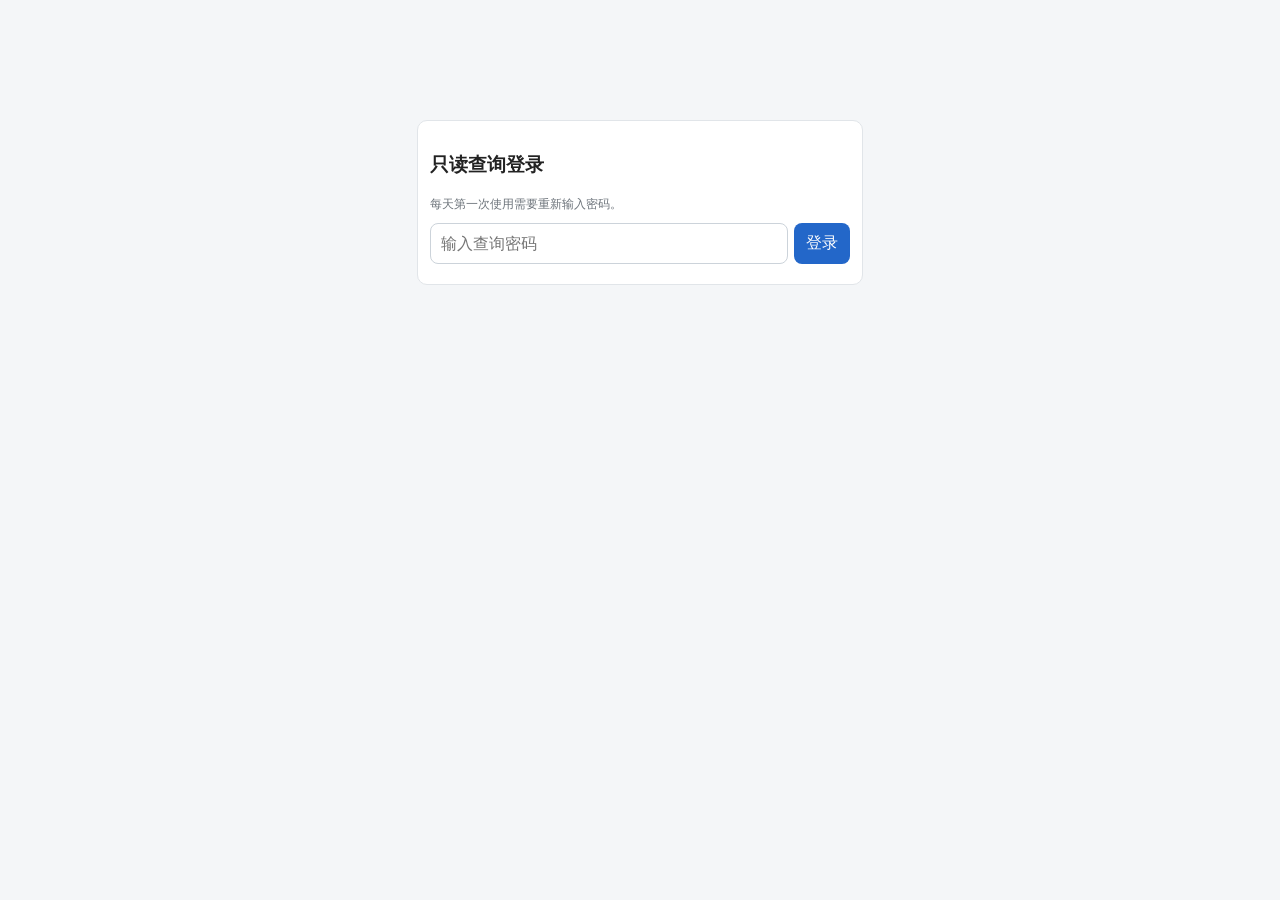
<file: query_V83_同源读取版.html>
<!DOCTYPE html>
<html lang="zh-CN">
<head>
<meta charset="utf-8">
<meta name="viewport" content="width=device-width,initial-scale=1,viewport-fit=cover">
<title>快递查询</title>
<style>
body{font-family:-apple-system,BlinkMacSystemFont,"Segoe UI",sans-serif;margin:0;background:#f4f6f8;color:#222}
.wrap{max-width:900px;margin:auto;padding:12px}
.card{background:#fff;border:1px solid #e1e5e9;border-radius:10px;padding:12px;margin-bottom:10px}
.row{display:grid;grid-template-columns:1fr auto;gap:6px}
input,select,button,textarea{font:inherit;box-sizing:border-box}
input,select,textarea{width:100%;padding:10px;border:1px solid #ccd3da;border-radius:8px}
button{border:0;border-radius:8px;padding:10px 12px}
.primary{background:#2367c9;color:#fff}
.gray{background:#e9edf1}
.result{border:1px solid #dfe4e8;border-radius:8px;padding:10px;margin:7px 0;background:#fff}
.missing{color:#c62828;background:#fff4f4;border-color:#efb7b7}
.muted{color:#6d747b;font-size:12px}
#loginBox{max-width:420px;margin:12vh auto 0}
#app{display:none}
</style>

<style id="v76AuthNoFlashStyle">
html.v76AuthPending body{visibility:hidden}
</style>
<script>
document.documentElement.classList.add("v76AuthPending");
</script>
</head>
<body>
<div class="wrap">
  <div id="loginBox" class="card">
    <h3>只读查询登录</h3>
    <div class="muted">每天第一次使用需要重新输入密码。</div>
    <div class="row" style="margin-top:10px">
      <input id="pwd" type="password" placeholder="输入查询密码">
      <button class="primary" onclick="login()">登录</button>
    </div>
    <div id="loginMsg" class="muted" style="margin-top:8px"></div>
  </div>

  <div id="app">
    <div class="card">
      <div class="row">
        <input id="quick" inputmode="numeric" placeholder="输入单号/后4位">
        <button class="primary" onclick="quickSearch()">搜索</button>
      </div>
      <div id="meta" class="muted" style="margin-top:8px"></div>
      
    </div>

    <div class="card" id="batchQueryCardV77" style="display:none">
      <details>
        <summary><b>批量找货</b></summary>
        <textarea id="batch" style="min-height:130px;margin-top:8px"></textarea>
        <button class="primary" style="width:100%;margin-top:8px" onclick="batchSearch()">批量查询</button>
      </details>
    </div>

    <div class="card" id="batchFilterSortCardV78" style="display:none">
      <div class="row">
        <select id="customerFilter" onchange="onBatchFilterChangeV81()"><option value="">全部客户</option></select>
        <select id="dateFilter" onchange="onBatchFilterChangeV81()"><option value="">全部日期</option></select>
      </div>
      <div class="row" style="margin-top:6px">
        <select id="palletFilter" onchange="onBatchFilterChangeV81()"><option value="">全部托盘</option></select>
        <select id="sortField" onchange="renderCurrent()">
          <option value="">输入顺序</option>
          <option value="customer">客户</option>
          <option value="date">日期</option>
          <option value="pallet">托盘</option>
          <option value="express">快递</option>
        </select>
      </div>
      <button class="gray" type="button" style="width:100%;margin-top:7px" onclick="clearBatchFiltersV79()">清除筛选</button>
    </div>

    <div id="results" class="card"><div class="muted">请输入单号查询</div></div>
  </div>
</div>

<script>
let payload=null,currentMode="none",currentItems=[],currentBatch=[];

function todayKey(){
 const d=new Date();
 return d.getFullYear()+"-"+String(d.getMonth()+1).padStart(2,"0")+"-"+String(d.getDate()).padStart(2,"0");
}
async function sha256Text(text){
 const buf=await crypto.subtle.digest("SHA-256",new TextEncoder().encode(String(text||"")));
 return Array.from(new Uint8Array(buf)).map(b=>b.toString(16).padStart(2,"0")).join("");
}
async function loadData(){
 const url="./query-data.json?v="+Date.now()+"-"+Math.random().toString(36).slice(2);

 const r=await fetch(url,{
   method:"GET",
   cache:"no-store",
   headers:{
     "Accept":"application/json",
     "Cache-Control":"no-cache",
     "Pragma":"no-cache"
   }
 });

 if(!r.ok){
   throw new Error("最新查询数据读取失败："+r.status);
 }

 const text=await r.text();
 payload=JSON.parse(text);

 const meta=document.getElementById("meta");
 if(meta){
   const version=payload.updatedAt
     ? String(payload.updatedAt).replace(/[^0-9]/g,"").slice(0,14)
     : "Unknown";
   meta.textContent=
     "Data updated: "+(payload.updatedAt?new Date(payload.updatedAt).toLocaleString():"Unknown")+
     " | In stock: "+((payload.items||[]).length)+
     " | Data version: "+version;
 }
}
let refreshBusyV75=false;
let lastRefreshV75=0;

async function refreshLatestDataV75(showMessage){
 if(refreshBusyV75)return false;
 refreshBusyV75=true;
 try{
   await loadData();
   buildFilters();
   lastRefreshV75=Date.now();
   if(showMessage){
     const box=document.getElementById("results");
     if(box && currentMode==="none") box.innerHTML='<div class="muted">数据已刷新，请输入单号查询</div>';
   }
   return true;
 }catch(e){
   if(showMessage){
     const box=document.getElementById("results");
     if(box)box.innerHTML='<div class="result missing">最新数据读取失败：'+esc(e&&e.message?e.message:e)+'</div>';
   }
   return false;
 }finally{
   refreshBusyV75=false;
 }
}


function refreshWhenActiveV75(){
 if(document.visibilityState==="visible" && sessionStorage.getItem("queryLoginDay")===todayKey()){
   refreshLatestDataV75(false).then(function(ok){
     if(ok && currentMode!=="none")renderCurrent();
   });
 }
}

async function login(){
 try{
   if(!payload)await loadData();
   const hash=await sha256Text(document.getElementById("pwd").value);
   if(hash!==String(payload.passwordHash||"")){
     document.getElementById("loginMsg").textContent="密码错误";
     return;
   }
   sessionStorage.setItem("queryLoginDay",todayKey());
   document.getElementById("loginBox").style.display="none";
   document.getElementById("app").style.display="block";
   buildFilters();
 }catch(e){
   document.getElementById("loginMsg").textContent=e.message||"登录失败";
 }
}
function requireDailyLogin(){
 const sameDay=sessionStorage.getItem("queryLoginDay")===todayKey();

 if(sameDay){
   refreshLatestDataV75(false).then(function(ok){
     if(ok){
       document.getElementById("loginBox").style.display="none";
       document.getElementById("app").style.display="block";
     }else{
       document.getElementById("loginBox").style.display="block";
       document.getElementById("app").style.display="none";
       document.getElementById("loginMsg").textContent="最新数据读取失败，请稍后重试";
     }
     document.documentElement.classList.remove("v76AuthPending");
   });
 }else{
   document.getElementById("loginBox").style.display="block";
   document.getElementById("app").style.display="none";
   document.documentElement.classList.remove("v76AuthPending");
 }
}
function esc(s){return String(s??"").replace(/[&<>"']/g,c=>({"&":"&amp;","<":"&lt;",">":"&gt;",'"':"&quot;","'":"&#39;"}[c]));}
function applyQueryFeaturesV77(){
 const batchCard=document.getElementById("batchQueryCardV77");
 const filterSortCard=document.getElementById("batchFilterSortCardV78");
 const enabled=!!(payload&&payload.features&&payload.features.batchQuery);
 if(batchCard)batchCard.style.display=enabled?"block":"none";
 if(filterSortCard)filterSortCard.style.display=enabled?"block":"none";
 if(!enabled && currentMode==="batch"){
   currentMode="none";
   currentBatch=[];
   const box=document.getElementById("results");
   if(box)box.innerHTML='<div class="muted">请输入单号查询</div>';
 }
}

function getCurrentBatchMatchedItemsV79(){
 if(currentMode!=="batch")return [];
 const map=new Map();
 (currentBatch||[]).forEach(function(entry){
   (entry.matches||[]).forEach(function(x){
     const key=String(x.id!==undefined?x.id:[
       x.express||"",x.customer||"",x.date||"",x.pallet||""
     ].join("||"));
     if(!map.has(key))map.set(key,x);
   });
 });
 return Array.from(map.values());
}

function currentBatchFilterValuesV81(){
 return {
   customer:document.getElementById("customerFilter")?.value||"",
   date:document.getElementById("dateFilter")?.value||"",
   pallet:document.getElementById("palletFilter")?.value||""
 };
}

function matchesOtherBatchFiltersV81(x,excludeField){
 const v=currentBatchFilterValuesV81();

 if(excludeField!=="customer" && v.customer && (x.customer||"-")!==v.customer)return false;
 if(excludeField!=="date" && v.date && (x.date||"-")!==v.date)return false;
 if(excludeField!=="pallet" && v.pallet && (x.pallet||"-")!==v.pallet)return false;

 return true;
}

function buildFilters(){
 applyQueryFeaturesV77();

 const baseItems=(currentMode==="batch")
   ? getCurrentBatchMatchedItemsV79()
   : [];

 const selected=currentBatchFilterValuesV81();

 function buildOne(id,label,field,currentValue){
   const el=document.getElementById(id);
   if(!el)return;

   // 这个筛选框的可选项，由“另外两个筛选条件”过滤后的结果动态决定。
   const candidateItems=baseItems.filter(function(x){
     return matchesOtherBatchFiltersV81(x,field);
   });

   const vals=candidateItems.map(function(x){
     return String(x[field]||"-");
   });

   const unique=[...new Set(vals.filter(Boolean))].sort(function(a,b){
     return String(a).localeCompare(String(b),"zh-CN",{numeric:true});
   });

   el.innerHTML='<option value="">'+label+'</option>'+
     unique.map(function(v){
       return '<option value="'+esc(v)+'">'+esc(v)+'</option>';
     }).join("");

   // 如果当前选择在联动后仍有效就保留，否则自动清空。
   if(currentValue && unique.includes(currentValue)){
     el.value=currentValue;
   }else{
     el.value="";
   }
 }

 buildOne("customerFilter","全部客户","customer",selected.customer);
 buildOne("dateFilter","全部日期","date",selected.date);
 buildOne("palletFilter","全部托盘","pallet",selected.pallet);
}

function onBatchFilterChangeV81(){
 // 先根据另外两个筛选条件重建三组可选项，再渲染结果。
 buildFilters();
 renderCurrent();
}

function passFilters(x){
 const v=currentBatchFilterValuesV81();
 if(v.customer&&(x.customer||"-")!==v.customer)return false;
 if(v.date&&(x.date||"-")!==v.date)return false;
 if(v.pallet&&(x.pallet||"-")!==v.pallet)return false;
 return true;
}
function clearBatchFiltersV79(){
 ["customerFilter","dateFilter","palletFilter","sortField"].forEach(function(id){
   const el=document.getElementById(id);
   if(el)el.value="";
 });
 buildFilters();
 renderCurrent();
}

function passFilters(x){
 const c=document.getElementById("customerFilter").value;
 const d=document.getElementById("dateFilter").value;
 const p=document.getElementById("palletFilter").value;
 return (!c||(x.customer||"-")===c)&&(!d||(x.date||"-")===d)&&(!p||(x.pallet||"-")===p);
}
function sortItems(arr){
 const f=document.getElementById("sortField").value;
 return f?arr.slice().sort((a,b)=>String(a[f]||"").localeCompare(String(b[f]||""),"zh-CN",{numeric:true})):arr;
}
function card(x){
 return '<div class="result"><b>快递：</b>'+esc(x.express||"-")+
 '<br><b>客户：</b>'+esc(x.customer||"-")+
 '<br><b>日期：</b>'+esc(x.date||"-")+
 '<br><b>托盘：</b>'+esc(x.pallet||"-")+'</div>';
}
async function quickSearch(){
 if(!(await refreshLatestDataV75(false))){document.getElementById("results").innerHTML='<div class="result missing">最新数据读取失败，请稍后重试</div>';return;}
 const q=String(document.getElementById("quick").value||"").trim();
 if(!q)return;
 currentMode="quick";
 currentItems=(payload.items||[]).filter(x=>{
   const e=String(x.express||""),l=String(x.last4||e.slice(-4));
   return e.includes(q)||l===q||String(x.customer||"").includes(q)||String(x.pallet||"").includes(q);
 });
 renderCurrent();
}
async function batchSearch(){
 if(!(await refreshLatestDataV75(false))){document.getElementById("results").innerHTML='<div class="result missing">最新数据读取失败，请稍后重试</div>';return;}
 if(!(payload&&payload.features&&payload.features.batchQuery)){
   document.getElementById("results").innerHTML='<div class="result missing">Batch query is disabled.</div>';
   return;
 }
 const lines=String(document.getElementById("batch").value||"").split(/\r?\n/).map(v=>v.trim()).filter(Boolean);
 currentMode="batch";
 currentBatch=lines.map((line,index)=>{
   const digits=line.replace(/\D/g,"");
   const key=digits.length>=4?digits.slice(-4):line.slice(-4);
   const matches=(payload.items||[]).filter(x=>String(x.last4||String(x.express||"").slice(-4))===key);
   return {index,line,key,matches};
 });
 buildFilters();
 renderCurrent();
}
function renderCurrent(){
 const box=document.getElementById("results");

 if(currentMode==="quick"){
   const arr=currentItems;
   box.innerHTML=arr.length?arr.map(card).join(""):'<div class="result missing">未找到</div>';
   return;
 }

 if(currentMode==="batch"){
   const sortField=document.getElementById("sortField")?.value||"";

   // 默认：严格保持用户批量输入的原始顺序。
   if(!sortField){
     const blocks=[];
     currentBatch.forEach(function(e){
       const arr=e.matches.filter(passFilters);

       // 真正没有匹配到的单号，始终按原位置显示红字“未找到”。
       if(!e.matches.length){
         blocks.push(
           '<div class="result missing"><b>'+
           (e.index+1)+'. '+esc(e.line)+
           '</b> → 未找到</div>'
         );
       }else if(arr.length){
         blocks.push(
           '<div class="result"><b>'+
           (e.index+1)+'. '+esc(e.line)+
           '</b>'+arr.map(card).join("")+'</div>'
         );
       }
       // 有原始匹配、但被筛选条件排除时，不显示。
     });

     box.innerHTML=blocks.length
       ? blocks.join("")
       : '<div class="muted">当前筛选条件下没有结果</div>';
     return;
   }

   // 选择排序后：把本次批量查询的“已找到结果”汇总后整体排序。
   const rows=[];
   currentBatch.forEach(function(e){
     (e.matches||[]).forEach(function(x,matchIndex){
       if(passFilters(x)){
         rows.push({
           item:x,
           inputIndex:e.index,
           inputLine:e.line,
           matchIndex:matchIndex
         });
       }
     });
   });

   rows.sort(function(a,b){
     const av=String(a.item[sortField]||"");
     const bv=String(b.item[sortField]||"");
     const cmp=av.localeCompare(bv,"zh-CN",{numeric:true});
     if(cmp!==0)return cmp;

     // 同值时保持原批量输入顺序，结果更稳定。
     if(a.inputIndex!==b.inputIndex)return a.inputIndex-b.inputIndex;
     return a.matchIndex-b.matchIndex;
   });

   const foundHtml=rows.map(function(r){
     return '<div class="result">'+
       '<div class="muted">原输入 '+(r.inputIndex+1)+'. '+esc(r.inputLine)+'</div>'+
       card(r.item)+
       '</div>';
   });

   // 排序模式下，“未找到”没有客户/日期/托盘/快递字段可参与排序，
   // 因此统一放在已找到结果后面，但仍保留原输入编号。
   const missingHtml=currentBatch
     .filter(function(e){return !e.matches.length;})
     .map(function(e){
       return '<div class="result missing"><b>'+
         (e.index+1)+'. '+esc(e.line)+
         '</b> → 未找到</div>';
     });

   const all=foundHtml.concat(missingHtml);
   box.innerHTML=all.length
     ? all.join("")
     : '<div class="muted">当前筛选条件下没有结果</div>';
 }
}
requireDailyLogin();

window.addEventListener("pageshow",function(){
 refreshWhenActiveV75();
});
document.addEventListener("visibilitychange",function(){
 if(document.visibilityState==="visible")refreshWhenActiveV75();
});
window.addEventListener("focus",function(){
 refreshWhenActiveV75();
});

setInterval(function(){
 if(sessionStorage.getItem("queryLoginDay") && sessionStorage.getItem("queryLoginDay")!==todayKey()){
   sessionStorage.removeItem("queryLoginDay");
   document.getElementById("app").style.display="none";
   document.getElementById("loginBox").style.display="block";
   document.getElementById("pwd").value="";
   document.getElementById("loginMsg").textContent="日期已变化，请重新登录";
 }
},60000);
</script>
</body>
</html>
</file>
<file: assets/query.css>
#loginBox h3{margin-top:0;color:#213f53}
#loginBox label{display:block;font-size:14px;color:#40596e;margin:12px 0 6px}
#loginButton{width:100%;margin-top:12px;min-height:44px}
#loginMsg{line-height:1.6;color:#385773}
.query-header{display:flex;align-items:center;justify-content:space-between;gap:12px;margin-bottom:10px;color:#213f53}
.query-header h3{margin:0;font-size:18px}
.filter-row{display:grid;grid-template-columns:minmax(0,1fr) minmax(0,1fr);gap:8px}
.filter-row>*{min-width:0;max-width:100%}
.filter-sort-row{grid-template-columns:minmax(0,1fr) minmax(0,1fr) 88px}
.result.query-result{display:grid;grid-template-columns:minmax(0,1fr) auto;gap:8px;align-items:center}
.query-result-info{min-width:0;overflow-wrap:anywhere;font-size:14px;line-height:1.6}
.query-result-pallet{max-width:110px;text-align:right;color:#245fc7;font-size:20px;font-weight:700;overflow-wrap:anywhere}
.query-result-photos{display:flex;gap:5px;flex-wrap:nowrap;overflow-x:auto;overscroll-behavior-x:contain;max-width:100%;margin-top:6px;padding-bottom:4px}
.query-result-photos>button{flex:0 0 auto}
.query-photo-count{display:block;margin-top:3px;color:#64778b;font-size:11px}
.query-result-photos button{padding:2px;border:1px solid #d8e2ef;background:#f5f8fc;border-radius:6px}
.query-result-photos img{display:block;width:54px;height:44px;object-fit:cover;font-size:10px}
.query-photo-viewer{position:fixed;inset:0;z-index:100;background:#0b1724f5;display:flex;flex-direction:column;align-items:center;justify-content:center;gap:10px;padding:14px;color:white;overflow:auto;touch-action:pan-x pan-y pinch-zoom}
.query-photo-viewer>button{align-self:flex-end;min-height:44px}
.query-photo-viewer>img{max-width:100%;max-height:80dvh;object-fit:contain}
.query-photo-viewer p{font-size:14px;white-space:pre-wrap;overflow-wrap:anywhere}
input,select,textarea{min-width:0;font-size:16px}button{cursor:pointer}button:disabled{opacity:.6;cursor:wait}
</file>
<file: assets/tail-collisions.css>
.tail-collision-0{--tail-bg:#fff1cd;--tail-edge:#b67800}.tail-collision-1{--tail-bg:#e5dcff;--tail-edge:#7952b3}.tail-collision-2{--tail-bg:#d6f1ee;--tail-edge:#168174}.tail-collision-3{--tail-bg:#ffe0df;--tail-edge:#be514b}.findResultCard.tail-collision,.query-result.tail-collision{background:var(--tail-bg)!important;border-left:4px solid var(--tail-edge)}tr.tail-collision td{background:var(--tail-bg)}.tail-collision-badge{display:block;width:fit-content;max-width:100%;box-sizing:border-box;margin:6px 0;padding:3px 7px;border:1px solid var(--tail-edge);border-radius:5px;font-size:12px;line-height:1.5;color:#253d4d;background:#ffffffb3;overflow-wrap:anywhere}.findSelectedCardV64.tail-collision{outline:3px solid #2865cd;outline-offset:-3px}
</file>
<file: assets/photo-gallery.css>
.warehouse-photo-gallery{position:fixed;inset:0;z-index:120010;display:flex;flex-direction:column;align-items:center;justify-content:center;gap:10px;padding:14px;box-sizing:border-box;background:#08121cf5;color:#fff;overflow:auto;touch-action:pan-x pan-y pinch-zoom;font-family:inherit}
.warehouse-photo-gallery>button.warehouse-photo-gallery-close,.warehouse-photo-gallery .warehouse-photo-gallery-controls>button{min-width:44px;min-height:44px;width:auto;padding:10px 16px;border:1px solid #ffffff40;border-radius:9px;background:#fff;color:#142638;font:inherit;cursor:pointer}
.warehouse-photo-gallery>button.warehouse-photo-gallery-close{align-self:flex-end;flex-shrink:0}
.warehouse-photo-gallery>img.warehouse-photo-gallery-image{display:block;max-width:100%;max-height:calc(100dvh - 230px);min-height:0;object-fit:contain;flex:0 1 auto}
.warehouse-photo-gallery>img.warehouse-photo-gallery-image[hidden]{display:none}
.warehouse-photo-gallery .warehouse-photo-gallery-controls{display:flex;align-items:center;justify-content:center;gap:22px;flex-shrink:0}
.warehouse-photo-gallery .warehouse-photo-gallery-controls>button{font-size:26px;line-height:1}
.warehouse-photo-gallery .warehouse-photo-gallery-controls>button:disabled{opacity:.35;cursor:default}
.warehouse-photo-gallery .warehouse-photo-gallery-counter{min-width:62px;text-align:center;font-variant-numeric:tabular-nums}
.warehouse-photo-gallery>p{margin:0;white-space:pre-wrap;overflow-wrap:anywhere;max-width:100%;font-size:14px;text-align:center;flex-shrink:0}
.warehouse-photo-gallery .warehouse-photo-gallery-status{color:#c5d7e7}
.warehouse-photo-gallery :focus-visible{outline:3px solid #78c9ff;outline-offset:3px}
.warehouse-photo-gallery-thumbnails{display:flex;flex-wrap:nowrap;gap:8px;overflow-x:auto;overscroll-behavior-x:contain;padding-bottom:4px}
.warehouse-photo-gallery-thumbnails>*{flex:0 0 auto}

.warehouse-photo-gallery>img.warehouse-photo-gallery-image{touch-action:pan-y pinch-zoom;will-change:transform}.warehouse-photo-gallery>img.warehouse-photo-gallery-outgoing{object-fit:contain;z-index:1;pointer-events:none}.warehouse-photo-gallery{overflow-x:hidden}
</file>
